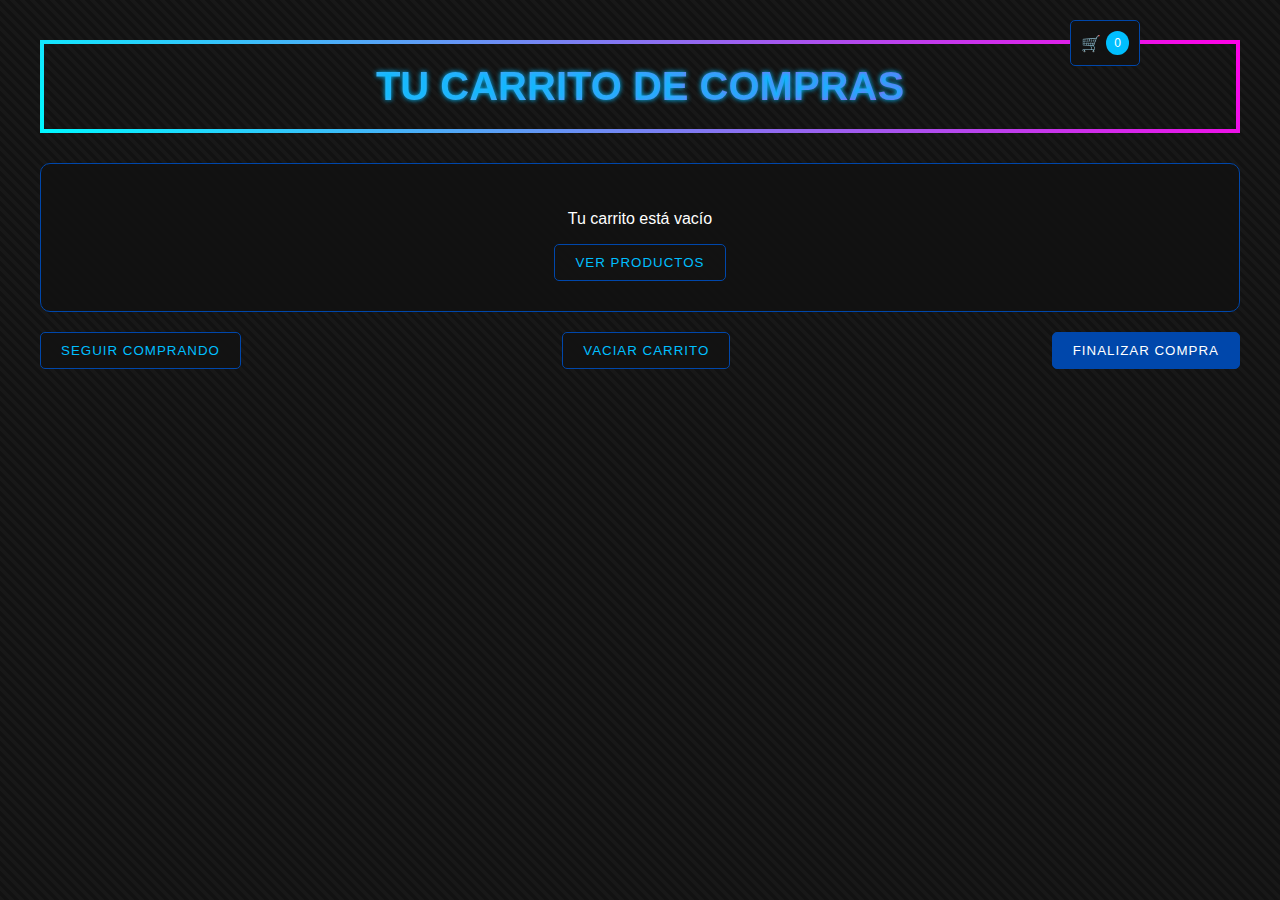
<file: carrito.html>
<!DOCTYPE html>
<html lang="es">
<head>
    <meta charset="UTF-8">
    <meta name="viewport" content="width=device-width, initial-scale=1.0">
    <link rel="stylesheet" href="titulos.css">
    <link rel="icon" type="image/png" href="mi_logo.webp">
    <title>Carrito de Compras</title>
    <style>
    /* Variables de colores (manteniendo el estilo de tu sitio principal) */
    :root {
        --carbon-bg: #121212;
        --blue-stripes: #0047AB;
        --blue-rays: #00BFFF;
        --electric-blue: #1E90FF;
        --ray-glow: 0 0 10px var(--blue-rays);
    }
  
    /* Estilo general del cuerpo */
    body {
        background-color: var(--carbon-bg);
        background-image: 
          linear-gradient(45deg, 
            rgba(30, 30, 30, 0.5) 25%, 
            transparent 25%, 
            transparent 50%, 
            rgba(30, 30, 30, 0.5) 50%, 
            rgba(30, 30, 30, 0.5) 75%, 
            transparent 75%, 
            transparent);
        background-size: 10px 10px;
        color: white;
        font-family: 'Arial', sans-serif;
        margin: 0;
        padding: 0;
        overflow-x: hidden;
        min-height: 100vh;
        position: relative;
    }

    /* Contenedor principal */
    .container {
        width: 100%;
        max-width: 1200px;
        margin: 0 auto;
        padding: 20px;
        position: relative;
    }

    /* Título principal */
    h1 {
        color: var(--blue-rays);
        text-align: center;
        margin-bottom: 30px;
        text-shadow: 0 0 5px var(--blue-rays);
    }

    /* Carrito vacío */
    .carrito-vacio {
        text-align: center;
        padding: 30px;
        background-color: rgba(18, 18, 18, 0.8);
        border: 1px solid var(--blue-stripes);
        border-radius: 10px;
        margin: 20px 0;
    }

    /* Tabla de carrito */
    .tabla-carrito {
        width: 100%;
        border-collapse: collapse;
        margin: 20px 0;
        background-color: rgba(18, 18, 18, 0.8);
        border-radius: 10px;
        overflow: hidden;
    }

    .tabla-carrito th {
        background-color: var(--blue-stripes);
        color: white;
        padding: 12px;
        text-align: left;
    }

    .tabla-carrito td {
        padding: 12px;
        border-bottom: 1px solid var(--blue-stripes);
    }

    .tabla-carrito tr:last-child td {
        border-bottom: none;
    }

    .tabla-carrito img {
        width: 80px;
        height: 80px;
        object-fit: cover;
        border-radius: 5px;
        border: 1px solid var(--blue-stripes);
    }

    /* Controles de cantidad */
    .cantidad-control {
        display: flex;
        align-items: center;
        justify-content: center;
    }

    .cantidad-control button {
        background-color: var(--carbon-bg);
        color: var(--blue-rays);
        border: 1px solid var(--blue-stripes);
        width: 30px;
        height: 30px;
        border-radius: 5px;
        cursor: pointer;
        transition: all 0.3s ease;
    }

    .cantidad-control button:hover {
        background-color: var(--blue-stripes);
        color: white;
    }

    .cantidad-control span {
        padding: 0 10px;
        font-size: 16px;
    }

    /* Resumen del carrito */
    .carrito-resumen {
        background-color: rgba(18, 18, 18, 0.8);
        border: 1px solid var(--blue-stripes);
        border-radius: 10px;
        padding: 20px;
        margin-top: 20px;
    }

    .carrito-total {
        display: flex;
        justify-content: space-between;
        font-size: 18px;
        margin-bottom: 15px;
        color: var(--blue-rays);
    }

    /* Botones */
    .botones-carrito {
        display: flex;
        justify-content: space-between;
        margin-top: 20px;
    }

    .glow-button {
        background-color: var(--carbon-bg);
        color: var(--blue-rays);
        border: 1px solid var(--blue-stripes);
        padding: 10px 20px;
        border-radius: 5px;
        text-transform: uppercase;
        letter-spacing: 1px;
        position: relative;
        overflow: hidden;
        z-index: 1;
        transition: all 0.3s ease;
        cursor: pointer;
    }

    .glow-button:hover {
        color: white;
        box-shadow: 0 0 15px var(--blue-rays);
    }

    .volver-button {
        background-color: var(--carbon-bg);
    }

    .checkout-button {
        background-color: var(--blue-stripes);
        color: white;
    }

    /* Contador del carrito */
    .carrito-icon {
        position: fixed;
        top: 20px;
        right: 140px;
        display: flex;
        align-items: center;
        padding: 10px;
        background-color: var(--carbon-bg);
        border: 1px solid var(--blue-stripes);
        border-radius: 5px;
        cursor: pointer;
        z-index: 100;
        transition: all 0.3s ease;
    }

    .carrito-icon:hover {
        box-shadow: 0 0 15px var(--blue-rays);
    }

    .carrito-contador {
        background-color: var(--blue-rays);
        color: white;
        font-size: 12px;
        border-radius: 50%;
        padding: 5px 8px;
        margin-left: 5px;
    }

    /* Animaciones y efectos especiales */
    @keyframes glow {
        0% { box-shadow: 0 0 5px var(--blue-rays); }
        50% { box-shadow: 0 0 15px var(--blue-rays), 0 0 20px var(--blue-rays); }
        100% { box-shadow: 0 0 5px var(--blue-rays); }
    }

    .glow-effect {
        animation: glow 2s infinite;
    }

        /* Mensaje de confirmación */
        .mensaje {
            position: fixed;
            top: 80px;
            right: 20px;
            padding: 15px 20px;
            background-color: var(--blue-stripes);
            color: white;
            border-radius: 5px;
            z-index: 1000;
            opacity: 0;
            transform: translateY(-20px);
            transition: all 0.3s ease;
        }

        .mensaje.activo {
            opacity: 1;
            transform: translateY(0);
        }
        /* Estilos para el modal de checkout */
    .modal {
        display: none;
        position: fixed;
        top: 0;
        left: 0;
        width: 100%;
        height: 100%;
        background-color: rgba(0, 0, 0, 0.7);
        z-index: 1000;
        overflow: auto;
    }

    .modal-content {
        background-color: #121212;
        margin: 5% auto;
        padding: 20px;
        border: 1px solid #0047AB;
        border-radius: 10px;
        width: 80%;
        max-width: 800px;
        box-shadow: 0 0 20px rgba(0, 191, 255, 0.5);
        color: white;
        animation: modalFadeIn 0.3s;
    }

    @keyframes modalFadeIn {
        from {opacity: 0; transform: translateY(-50px);}
        to {opacity: 1; transform: translateY(0);}
    }

    .close-button {
        color: #aaa;
        float: right;
        font-size: 28px;
        font-weight: bold;
        cursor: pointer;
    }

    .close-button:hover {
        color: #00BFFF;
    }

    .form-section {
        margin-bottom: 30px;
        padding: 15px;
        border: 1px solid #333;
        border-radius: 5px;
        background-color: #1a1a1a;
    }

    .form-group {
        margin-bottom: 15px;
    }

    .form-row {
        display: flex;
        gap: 20px;
    }

    .form-group label {
        display: block;
        margin-bottom: 5px;
        color: #ccc;
    }

    .form-group input {
        width: 100%;
        padding: 10px;
        border: 1px solid #333;
        border-radius: 5px;
        background-color: #222;
        color: white;
    }

    .form-group input:focus {
        border-color: #0047AB;
        box-shadow: 0 0 8px rgba(0, 191, 255, 0.5);
        outline: none;
    }

    .resumen-compra {
        margin-top: 20px;
        padding: 15px;
        background-color: #1a1a1a;
        border: 1px solid #333;
        border-radius: 5px;
    }

    #resumenProductos {
        margin-bottom: 15px;
    }

    .total-compra {
        font-size: 1.2em;
        font-weight: bold;
        text-align: right;
        color: #00BFFF;
    }
    </style>
</head>
<body>
    <!-- Icono del carrito con contador -->
    <div class="carrito-icon" id="carritoIcono" onclick="irAlCarrito()">
        🛒 <span class="carrito-contador" id="contadorCarrito">0</span>
    </div>

    <!-- Mensaje de confirmación -->
    <div class="mensaje" id="mensaje"></div>

    <div class="container">
        <h1>Tu Carrito de Compras</h1>
        
        <div id="contenidoCarrito">
            <!-- El contenido del carrito se generará dinámicamente -->
        </div>
        
        <div class="botones-carrito">
            <button class="glow-button volver-button" onclick="volverATienda()">Seguir Comprando</button>
            <button class="glow-button" onclick="vaciarCarrito()">Vaciar Carrito</button>
            <button class="glow-button checkout-button" onclick="finalizarCompra()">Finalizar Compra</button>
        </div>
    </div>

    <script>
        // Función para mostrar mensajes temporales
        function mostrarMensaje(texto, duracion = 3000) {
            const mensaje = document.getElementById('mensaje');
            mensaje.textContent = texto;
            mensaje.classList.add('activo');
            
            setTimeout(() => {
                mensaje.classList.remove('activo');
            }, duracion);
        }
        
        // Función para obtener el carrito del localStorage
        function obtenerCarrito() {
            return JSON.parse(localStorage.getItem('carritoCompras')) || [];
        }
        
        // Función para guardar el carrito en localStorage
        function guardarCarrito(carrito) {
            localStorage.setItem('carritoCompras', JSON.stringify(carrito));
            actualizarContadorCarrito();
        }
        
        // Función para actualizar el contador del carrito
        function actualizarContadorCarrito() {
            const carrito = obtenerCarrito();
            const contador = carrito.reduce((total, item) => total + item.cantidad, 0);
            
            // Actualizar en todas las páginas
            const contadorElement = document.getElementById('contadorCarrito');
            if (contadorElement) {
                contadorElement.textContent = contador;
            }
        }
        
        // Función para mostrar el contenido del carrito
        function mostrarContenidoCarrito() {
            const carrito = obtenerCarrito();
            const contenidoCarrito = document.getElementById('contenidoCarrito');
            
            if (carrito.length === 0) {
                contenidoCarrito.innerHTML = `
                    <div class="carrito-vacio">
                        <p>Tu carrito está vacío</p>
                        <button class="glow-button" onclick="volverATienda()">Ver Productos</button>
                    </div>
                `;
                return;
            }
            
            // Calcular el total
            const total = carrito.reduce((sum, item) => sum + (item.precio * item.cantidad), 0);
            
            // Crear la tabla de productos
            let html = `
                <table class="tabla-carrito">
                    <thead>
                        <tr>
                            <th>Producto</th>
                            <th>Nombre</th>
                            <th>Precio</th>
                            <th>Cantidad</th>
                            <th>Subtotal</th>
                            <th>Acciones</th>
                        </tr>
                    </thead>
                    <tbody>
            `;
            
            carrito.forEach(item => {
                const subtotal = item.precio * item.cantidad;
                
                html += `
                    <tr>
                        <td><img src="${item.imagen}" alt="${item.nombre}"></td>
                        <td>${item.nombre}</td>
                        <td>$${item.precio.toFixed(2)}</td>
                        <td>
                            <div class="cantidad-control">
                                <button onclick="cambiarCantidad('${item.id}', -1)">-</button>
                                <span>${item.cantidad}</span>
                                <button onclick="cambiarCantidad('${item.id}', 1)">+</button>
                            </div>
                        </td>
                        <td>$${subtotal.toFixed(2)}</td>
                        <td>
                            <button class="glow-button" onclick="eliminarDelCarrito('${item.id}')">Eliminar</button>
                        </td>
                    </tr>
                `;
            });
            
            html += `
                    </tbody>
                </table>
                
                <div class="carrito-resumen">
                    <div class="carrito-total">
                        <span>Total:</span>
                        <span>$${total.toFixed(2)}</span>
                    </div>
                </div>
            `;
            
            contenidoCarrito.innerHTML = html;
        }
        
        // Función para cambiar la cantidad de un producto
        function cambiarCantidad(id, cambio) {
            let carrito = obtenerCarrito();
            const index = carrito.findIndex(item => item.id === id);
            
            if (index !== -1) {
                carrito[index].cantidad += cambio;
                
                // Eliminar si la cantidad es cero o menor
                if (carrito[index].cantidad <= 0) {
                    carrito = carrito.filter(item => item.id !== id);
                    mostrarMensaje('Producto eliminado del carrito');
                } else {
                    mostrarMensaje('Cantidad actualizada');
                }
                
                guardarCarrito(carrito);
                mostrarContenidoCarrito();
            }
        }
        
        // Función para eliminar un producto del carrito
        function eliminarDelCarrito(id) {
            const carrito = obtenerCarrito().filter(item => item.id !== id);
            guardarCarrito(carrito);
            mostrarContenidoCarrito();
            mostrarMensaje('Producto eliminado del carrito');
        }
        
        // Función para vaciar el carrito
        function vaciarCarrito() {
            if (confirm('¿Estás seguro de que deseas vaciar el carrito?')) {
                localStorage.removeItem('carritoCompras');
                actualizarContadorCarrito();
                mostrarContenidoCarrito();
                mostrarMensaje('Carrito vaciado correctamente');
            }
        }
        
        // Función para volver a la tienda
        function volverATienda() {
            window.location.href = 'index.html'; // Ajusta según la estructura de tu sitio
        }
        
        // Función para ir a la página del carrito
        function irAlCarrito() {
            window.location.href = 'carrito.html'; // Esta misma página
        }
        
        // Función para finalizar la compra
        function finalizarCompra() {
            const carrito = obtenerCarrito();
            
            if (carrito.length === 0) {
                alert('Tu carrito está vacío');
                return;
            }
            
            alert('¡Gracias por tu compra! En un momento procesaremos tu pedido.');
            localStorage.removeItem('carritoCompras');
            actualizarContadorCarrito();
            mostrarContenidoCarrito();
        }
        
        // Inicializar la página
        document.addEventListener('DOMContentLoaded', function() {
            actualizarContadorCarrito();
            mostrarContenidoCarrito();
        });
        // Función para finalizar la compra
        function finalizarCompra() {
            const carrito = obtenerCarrito();
            
            if (carrito.length === 0) {
                alert('Tu carrito está vacío');
                return;
            }
            
            // Mostrar el modal de checkout
            mostrarModalCheckout();
        }

        // Función para mostrar el modal de checkout
        function mostrarModalCheckout() {
            const modal = document.getElementById('checkoutModal');
            const resumenProductos = document.getElementById('resumenProductos');
            const totalCompra = document.getElementById('totalCompra');
            const carrito = obtenerCarrito();
            
            // Generar el resumen de productos
            let resumenHTML = '';
            let total = 0;
            
            carrito.forEach(item => {
                const subtotal = item.precio * item.cantidad;
                total += subtotal;
                
                resumenHTML += `
                    <div class="resumen-item">
                        <span>${item.nombre} x ${item.cantidad}</span>
                        <span>$${subtotal.toFixed(2)}</span>
                    </div>
                `;
            });
            
            resumenProductos.innerHTML = resumenHTML;
            totalCompra.innerHTML = `Total: $${total.toFixed(2)}`;
            
            // Mostrar el modal
            modal.style.display = 'block';
        }

        // Función para cerrar el modal
        function cerrarModal() {
            document.getElementById('checkoutModal').style.display = 'none';
        }

        // Función para procesar el pago
        function procesarPago(event) {
            event.preventDefault(); // Evitar que el formulario se envíe
            
            // Aquí podrías agregar validaciones adicionales
            
            // Simulación de procesamiento de pago
            const modal = document.getElementById('checkoutModal');
            modal.innerHTML = `
                <div class="modal-content" style="text-align: center;">
                    <h2>Procesando pago...</h2>
                    <div class="loader"></div>
                </div>
            `;
            
            // Simular tiempo de procesamiento
            setTimeout(() => {
                modal.innerHTML = `
                    <div class="modal-content" style="text-align: center;">
                        <h2>¡Pago completado con éxito!</h2>
                        <p>Tu pedido ha sido procesado. Recibirás un correo electrónico con los detalles.</p>
                        <button class="glow-button" onclick="finalizarProcesoCompra()">Aceptar</button>
                    </div>
                `;
            }, 2000);
        }

        // Función para finalizar el proceso de compra
        function finalizarProcesoCompra() {
            // Vaciar el carrito
            localStorage.removeItem('carritoCompras');
            actualizarContadorCarrito();
            
            // Cerrar el modal
            document.getElementById('checkoutModal').style.display = 'none';
            
            // Redirigir o mostrar mensaje
            mostrarMensaje('¡Gracias por tu compra!', 5000);
            mostrarContenidoCarrito();
        }

        // Agregar estilo para el loader
        const style = document.createElement('style');
        style.textContent = `
        .loader {
            border: 5px solid #333;
            border-top: 5px solid #00BFFF;
            border-radius: 50%;
            width: 50px;
            height: 50px;
            animation: spin 1s linear infinite;
            margin: 20px auto;
        }

        @keyframes spin {
            0% { transform: rotate(0deg); }
            100% { transform: rotate(360deg); }
        }

        .resumen-item {
            display: flex;
            justify-content: space-between;
            margin-bottom: 5px;
            padding: 5px 0;
            border-bottom: 1px dashed #333;
        }
        `;
        document.head.appendChild(style);
    </script>
    <div id="checkoutModal" class="modal">
        <div class="modal-content">
            <span class="close-button" onclick="cerrarModal()">&times;</span>
            <h2>Finalizar Compra</h2>
            
            <form id="checkoutForm" onsubmit="procesarPago(event)">
                <div class="form-section">
                    <h3>Datos de Envío</h3>
                    <div class="form-group">
                        <label for="nombre">Nombre completo:</label>
                        <input type="text" id="nombre" required>
                    </div>
                    <div class="form-group">
                        <label for="email">Correo electrónico:</label>
                        <input type="email" id="email" required>
                    </div>
                    <div class="form-group">
                        <label for="telefono">Teléfono:</label>
                        <input type="tel" id="telefono" required>
                    </div>
                    <div class="form-group">
                        <label for="direccion">Dirección:</label>
                        <input type="text" id="direccion" required>
                    </div>
                    <div class="form-group">
                        <label for="ciudad">Ciudad:</label>
                        <input type="text" id="ciudad" required>
                    </div>
                    <div class="form-group">
                        <label for="codigoPostal">Código Postal:</label>
                        <input type="text" id="codigoPostal" required>
                    </div>
                </div>
                
                <div class="form-section">
                    <h3>Datos de Pago</h3>
                    <div class="form-group">
                        <label for="numeroTarjeta">Número de tarjeta:</label>
                        <input type="text" id="numeroTarjeta" placeholder="XXXX XXXX XXXX XXXX" required>
                    </div>
                    <div class="form-row">
                        <div class="form-group">
                            <label for="fechaExpiracion">Fecha de expiración:</label>
                            <input type="text" id="fechaExpiracion" placeholder="MM/AA" required>
                        </div>
                        <div class="form-group">
                            <label for="cvv">CVV:</label>
                            <input type="text" id="cvv" placeholder="123" required>
                        </div>
                    </div>
                    <div class="form-group">
                        <label for="nombreTarjeta">Nombre en la tarjeta:</label>
                        <input type="text" id="nombreTarjeta" required>
                    </div>
                </div>
                
                <div class="resumen-compra">
                    <h3>Resumen de Compra</h3>
                    <div id="resumenProductos"></div>
                    <div class="total-compra" id="totalCompra"></div>
                </div>
                
                <button type="submit" class="glow-button checkout-button">Confirmar Pago</button>
            </form>
        </div>
    </div>
</body>
</html>
</file>
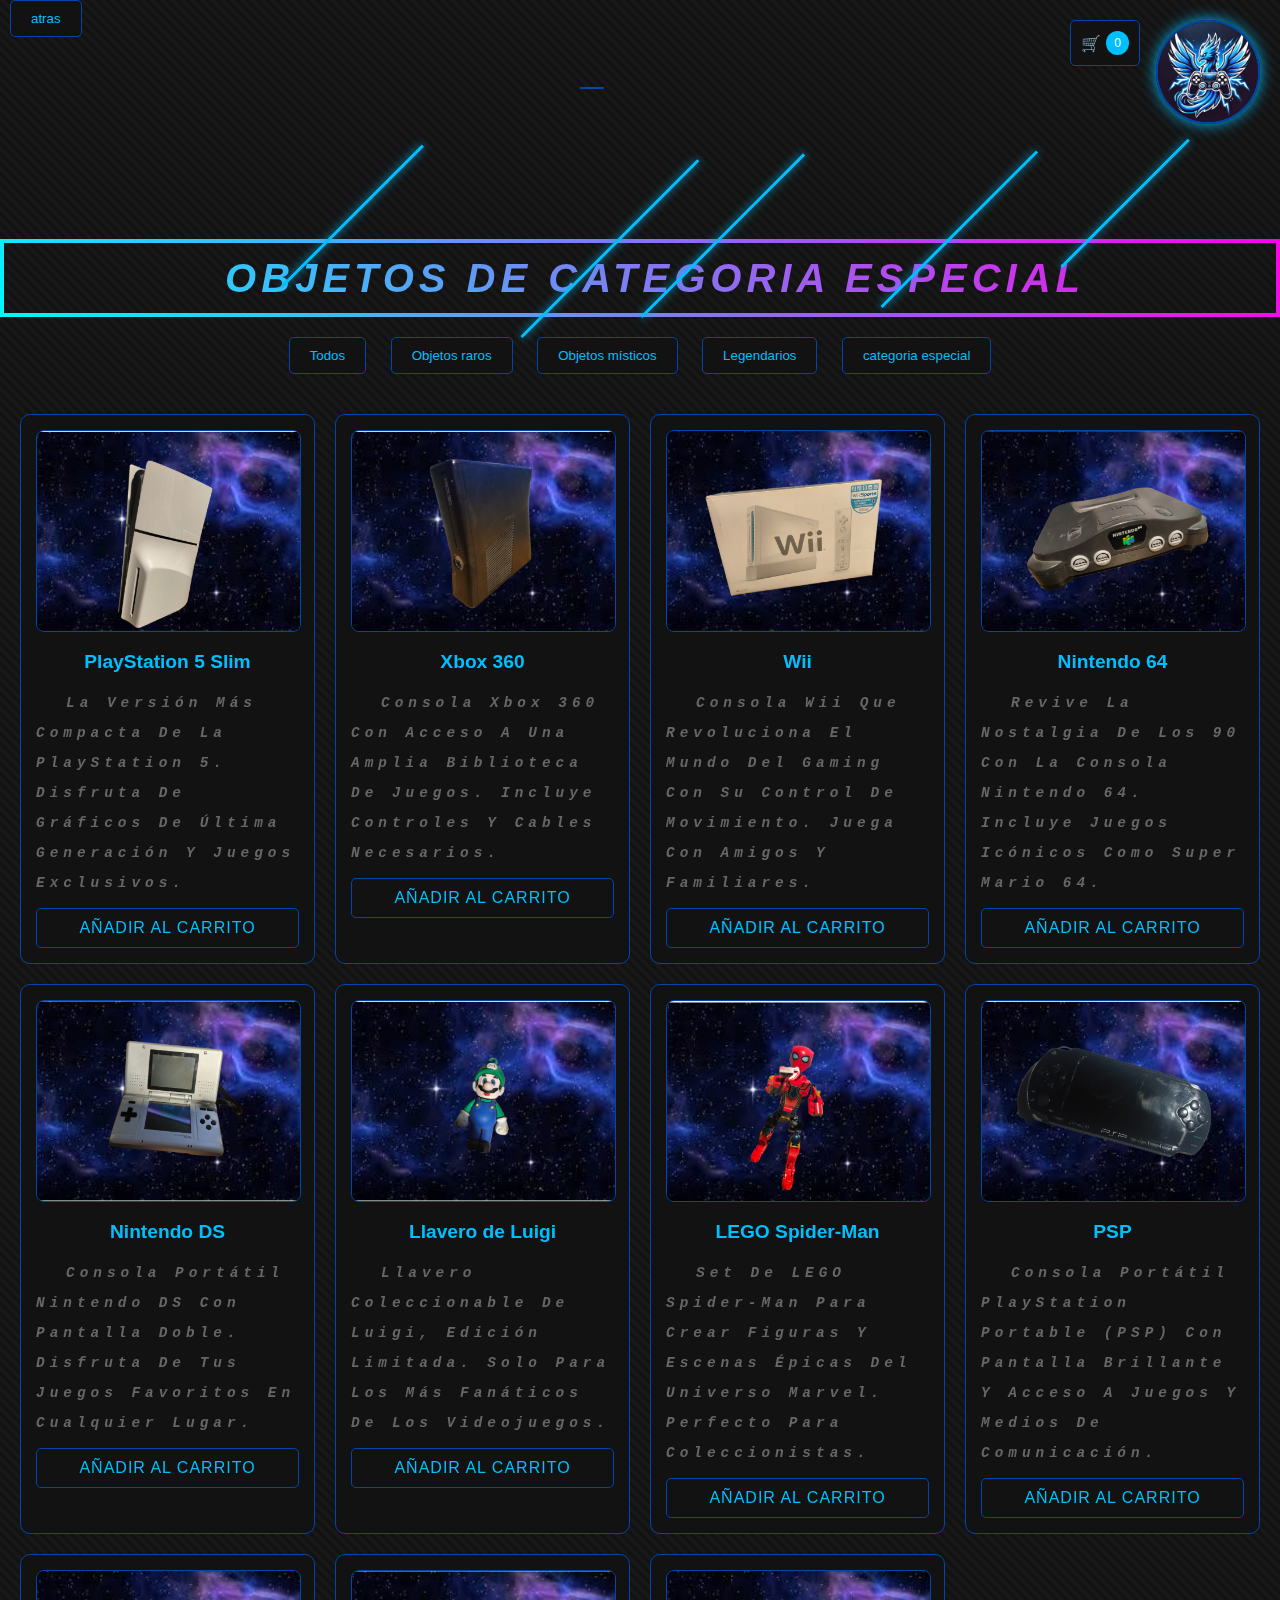
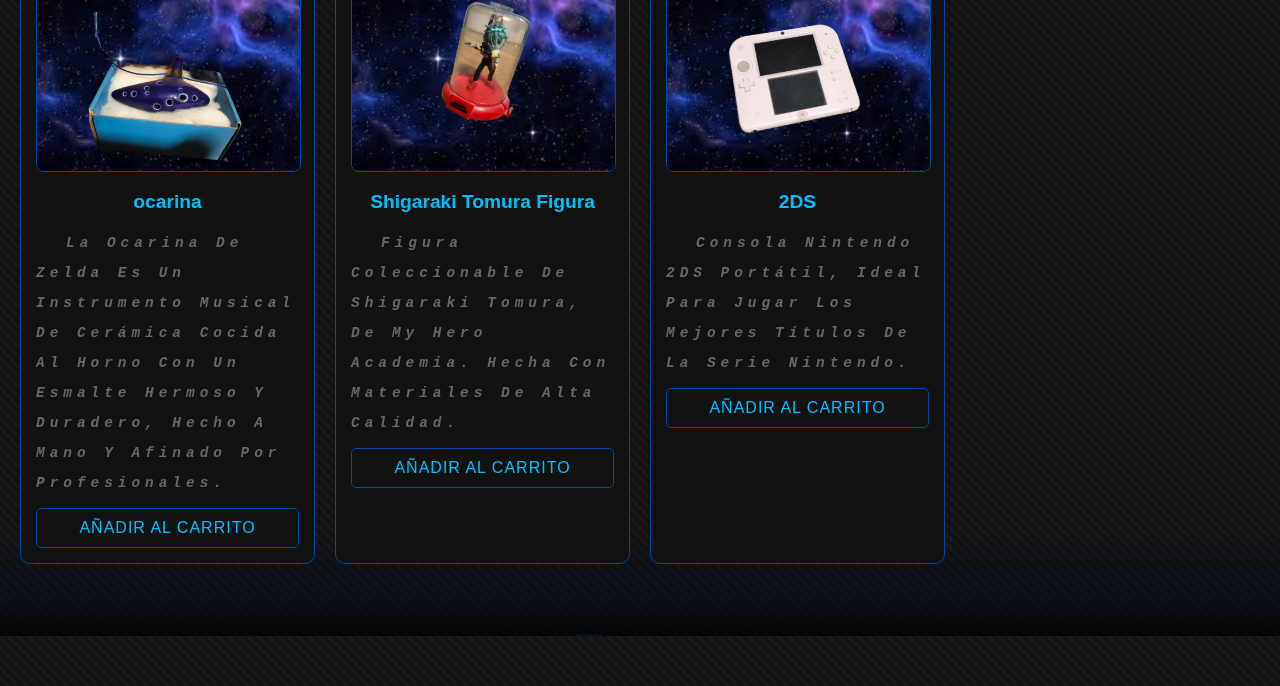
<file: categoria_especial.html>
<!DOCTYPE html>
<html lang="en">
<head>
    <meta charset="UTF-8">
    <meta name="viewport" content="width=device-width, initial-scale=1.0">
    <link rel="stylesheet" href="decoracion_principal.css">
    <link rel="stylesheet" href="dese10.css">
    <link rel="stylesheet" href="titulos.css">
    <link rel="icon" type="image/png" href="mi_logo.webp">
    <title>ventas de juegos de categoria especial</title>
    <style>
        .register-overlay {
            display: none;
            position: fixed;
            top: 0;
            left: 0;
            width: 100%;
            height: 100%;
            background-color: rgba(0, 0, 0, 0.8);
            z-index: 100;
            justify-content: center;
            align-items: center;
        }

        .register-form {
            background-color: #121212; /* o var(--carbon-bg) si ya tienes esta variable */
            border: 2px solid #0047AB; /* o var(--blue-stripes) */
            border-radius: 10px;
            padding: 30px;
            width: 350px;
            max-width: 90%;
            box-shadow: 0 0 20px #00BFFF; /* o var(--blue-rays) */
            position: relative;
            animation: formGlow 2s infinite alternate;
        }

        @keyframes formGlow {
            0% { box-shadow: 0 0 15px #00BFFF; } /* o var(--blue-rays) */
            100% { box-shadow: 0 0 25px #00BFFF, 0 0 35px #00BFFF; } /* o var(--blue-rays) */
        }

        .register-form h2 {
            color: #00BFFF; /* o var(--blue-rays) */
            text-align: center;
            margin-bottom: 20px;
            text-shadow: 0 0 5px #00BFFF; /* o var(--blue-rays) */
        }

        .form-group {
            margin-bottom: 20px;
        }

        .form-group label {
            display: block;
            color: #00BFFF; /* o var(--electric-blue) */
            margin-bottom: 5px;
        }

        .form-group input {
            width: 100%;
            padding: 10px;
            background-color: rgba(18, 18, 18, 0.8);
            border: 1px solid #0047AB; /* o var(--blue-stripes) */
            border-radius: 5px;
            color: white;
            outline: none;
            transition: all 0.3s ease;
        }

        .form-group input:focus {
            border-color: #00BFFF; /* o var(--blue-rays) */
            box-shadow: 0 0 10px #00BFFF; /* o var(--blue-rays) */
        }

        .form-buttons {
            display: flex;
            justify-content: space-between;
            margin-top: 25px;
        }

        .cancel-button {
            background-color: rgba(50, 50, 50, 0.8);
        }

        /* Estilo para las pestañas */
        .form-tabs {
            display: flex;
            margin-bottom: 20px;
            border-bottom: 1px solid #0047AB; /* o var(--blue-stripes) */
        }

        .tab {
            padding: 10px 20px;
            cursor: pointer;
            color: #00BFFF; /* o var(--electric-blue) */
            transition: all 0.3s ease;
        }

        .tab.active {
            border-bottom: 2px solid #00BFFF; /* o var(--blue-rays) */
            color: white;
            text-shadow: 0 0 5px #00BFFF; /* o var(--blue-rays) */
        }

        .tab-content {
            display: none;
        }

        .tab-content.active {
            display: block;
        }
    </style>
</head>
<body>
    
    <div class="logo-container">
        <img src="mi_logo.webp" alt="Logo">
    </div>
    <div>
        <button class="category-button" onclick="redirigir()">
        atras
      </button>
      
      <script>
      function redirigir() {
          window.location.href = 'index.html';
      }
      </script>
      </div>

        <!-- Los rayos de tormenta desde la línea inferior -->
        <div class="storm-container">
            <div class="lightning lightning-1"></div>
            <div class="lightning lightning-2"></div>
            <div class="lightning lightning-3"></div>
            <div class="lightning lightning-4"></div>
            <div class="lightning lightning-5"></div>
            <div class="lightning lightning-6"></div>
            <div class="storm-clouds"></div>
        </div>
    
        <div class="main-content">
            <div class="container">
                <div class="blue-stripes"></div>
                
                <div class="blue-ray ray-1"></div>
                <div class="blue-ray ray-2"></div>
                <div class="blue-ray ray-3"></div>
                <div class="blue-ray ray-4"></div>
                <div class="blue-ray ray-5"></div>
            </div>
        </div>
        <h1>Objetos de categoria especial</h1>
        <div class="category-menu" id="categoryMenu">
            <button class="category-button" onclick="filtrarItems('todos')">Todos</button>
            <button class="category-button" onclick="filtrarItems('raros')">Objetos raros</button>
            <button class="category-button" onclick="filtrarItems('misticos')">Objetos místicos</button>
            <button class="category-button" onclick="filtrarItems('legendarios')">Legendarios</button>
            <button class="category-button" onclick="filtrarItems('categoria_especial')">categoria especial</button>
        </div>
    
        <div class="product-grid" id="productGrid">
            <!-- Productos generados dinámicamente -->
        </div>
    
        <div class="blue-stripes"></div>
    
        <script>
            const venta = [
            {
                id: 1,
                nombre: "PlayStation 5 Slim",
                precio: 8259.99,
                descripcion: "La versión más compacta de la PlayStation 5. Disfruta de gráficos de última generación y juegos exclusivos.",
                categoria: "categoria_especial",
                imagen: "ps5.png",
                stock: 15,
                rating: 4.5,
                envioGratis: true
            },
            {
                id: 2,
                nombre: "Xbox 360",
                precio: 2500,
                descripcion: "Consola Xbox 360 con acceso a una amplia biblioteca de juegos. Incluye controles y cables necesarios.",
                categoria: "misticos",
                imagen: "xbox.png",
                stock: 8,
                rating: 4.8,
                envioGratis: true
            },
            {
                id: 3,
                nombre: "Wii",
                precio: 1500,
                descripcion: "Consola Wii que revoluciona el mundo del gaming con su control de movimiento. Juega con amigos y familiares.",
                categoria: "legendarios",
                imagen: "wii.png",
                stock: 3,
                rating: 5.0,
                envioGratis: true
            },
            {
                id: 4,
                nombre: "Nintendo 64",
                precio: 2299.99,
                descripcion: "Revive la nostalgia de los 90 con la consola Nintendo 64. Incluye juegos icónicos como Super Mario 64.",
                categoria: "categoria_especial",
                imagen: "n64.png",
                stock: 3,
                rating: 5.0,
                envioGratis: true
            },
            {
                id: 5,
                nombre: "Nintendo DS",
                precio: 999.99,
                descripcion: "Consola portátil Nintendo DS con pantalla doble. Disfruta de tus juegos favoritos en cualquier lugar.",
                categoria: "legendarios",
                imagen: "ds.png",
                stock: 3,
                rating: 5.0,
                envioGratis: true
            },
            {
                id: 6,
                nombre: "Llavero de Luigi",
                precio: 10000000000.99,
                descripcion: "Llavero coleccionable de Luigi, edición limitada. Solo para los más fanáticos de los videojuegos.",
                categoria: "categoria_especial",
                imagen: "luigi.png",
                stock: 1,
                rating: 5.0,
                envioGratis: true
            },
            {
                id: 7,
                nombre: "LEGO Spider-Man",
                precio: 199.99,
                descripcion: "Set de LEGO Spider-Man para crear figuras y escenas épicas del universo Marvel. Perfecto para coleccionistas.",
                categoria: "mistico",
                imagen: "spiderman.png",
                stock: 3,
                rating: 5.0,
                envioGratis: true
            },
            {
                id: 8,
                nombre: "PSP",
                precio: 1999.99,
                descripcion: "Consola portátil PlayStation Portable (PSP) con pantalla brillante y acceso a juegos y medios de comunicación.",
                categoria: "raros",
                imagen: "psp.png",
                stock: 3,
                rating: 5.0,
                envioGratis: true
            },
            {
                id: 9,
                nombre: "ocarina",
                precio: 49.99,
                descripcion: "la ocarina de zelda es un instrumento musical de cerámica cocida al horno con un esmalte hermoso y duradero, hecho a mano y afinado por profesionales.",
                categoria: "legendarios",
                imagen: "ocarina.png",
                stock: 3,
                rating: 5.0,
                envioGratis: true
            },
            {
                id: 10,
                nombre: "Shigaraki Tomura Figura",
                precio: 99.99,
                descripcion: "Figura coleccionable de Shigaraki Tomura, de My Hero Academia. Hecha con materiales de alta calidad.",
                categoria: "raros",
                imagen: "tomura.png",
                stock: 3,
                rating: 5.0,
                envioGratis: true
            },
            {
                id: 11,
                nombre: "2DS",
                precio: 1800,
                descripcion: "Consola Nintendo 2DS portátil, ideal para jugar los mejores títulos de la serie Nintendo.",
                categoria: "legendarios",
                imagen: "2ds.png",
                stock: 3,
                rating: 5.0,
                envioGratis: true
            }
                
            ];
    
            function mostrarItems(itemsAMostrar) {
                const grid = document.getElementById('productGrid');
                grid.innerHTML = '';
                
                itemsAMostrar.forEach(item => {
                    const card = document.createElement('div');
                    card.className = 'product-card';
                    
                    // Crear las estrellas basadas en el rating
                    const stars = '★'.repeat(Math.floor(item.rating)) + 
                                (item.rating % 1 ? '½' : '') +
                                '☆'.repeat(5 - Math.ceil(item.rating));
    
                    card.innerHTML = `
                        <img src="${item.imagen}" alt="${item.nombre}" class="product-image">
                        <h3 class="product-title">${item.nombre}</h3>
                        <div class="rating">${stars} ${item.rating}</div>
                        <div class="product-price">$${item.precio.toFixed(2)}</div>
                        <div class="product-description">${item.descripcion}</div>
                        <div class="stock-status">
                            ${item.stock > 0 ? `¡Solo quedan ${item.stock} unidades!` : 'Agotado'}
                        </div>
                        ${item.envioGratis ? '<div class="shipping-info">✓ Envío GRATIS</div>' : ''}
                        <button class="buy-button" onclick="agregarAlCarrito(${item.id})">
                            Agregar al carrito
                        </button>
                    `;
                    grid.appendChild(card);
                });
            }
    
            function filtrarItems(categoria) {
                let itemsFiltrados;
                if (categoria === 'todos') {
                    itemsFiltrados = venta;
                } else {
                    itemsFiltrados = venta.filter(item => item.categoria === categoria);
                }
                mostrarItems(itemsFiltrados);
            }
    
            function agregarAlCarrito(id) {
                const producto = venta.find(item => item.id === id);
                alert(`Producto "${producto.nombre}" agregado al carrito`);
                // Aquí puedes agregar la lógica real del carrito
            }
    
            // Mostrar los items automáticamente al cargar la página
            document.addEventListener('DOMContentLoaded', function() {
                document.getElementById('categoryMenu').style.display = 'block';
                document.getElementById('productGrid').style.display = 'grid';
                mostrarItems(venta);
            });
            function agregarAlCarrito(id) {
                const producto = venta.find(item => item.id === id);
                alert(`Producto "${producto.nombre}" agregado al carrito`);
                // Aquí puedes agregar la lógica real del carrito
            }
    
            // Mostrar los items automáticamente al cargar la página
            document.addEventListener('DOMContentLoaded', function() {
                document.getElementById('categoryMenu').style.display = 'block';
                document.getElementById('productGrid').style.display = 'grid';
                mostrarItems(venta);
            });
                // Funciones del carrito para integrar en la página principal

                // Obtener carrito del localStorage
                function obtenerCarrito() {
                return JSON.parse(localStorage.getItem('carritoCompras')) || [];
                }

                // Guardar carrito en localStorage
                function guardarCarrito(carrito) {
                localStorage.setItem('carritoCompras', JSON.stringify(carrito));
                actualizarContadorCarrito();
                }

                // Actualizar contador del carrito
                function actualizarContadorCarrito() {
                const carrito = obtenerCarrito();
                const contador = carrito.reduce((total, item) => total + item.cantidad, 0);
                
                // Actualizar el contador visual si existe el elemento
                const contadorElement = document.getElementById('contadorCarrito');
                if (contadorElement) {
                    contadorElement.textContent = contador;
                }
                }

                // Agregar producto al carrito
                function agregarAlCarrito(id, nombre, precio, imagen) {
                const carrito = obtenerCarrito();
                
                // Verificar si el producto ya existe en el carrito
                const productoExistente = carrito.find(item => item.id === id);
                
                if (productoExistente) {
                    // Si ya existe, aumentar la cantidad
                    productoExistente.cantidad += 1;
                    mostrarMensajeFlotante('Cantidad actualizada en el carrito');
                } else {
                    // Si no existe, agregar como nuevo
                    carrito.push({
                    id: id,
                    nombre: nombre,
                    precio: precio,
                    imagen: imagen,
                    cantidad: 1
                    });
                    mostrarMensajeFlotante('Producto agregado al carrito');
                }
                
                guardarCarrito(carrito);
                }

                // Mostrar mensaje flotante
                function mostrarMensajeFlotante(texto, duracion = 3000) {
                // Crear elemento del mensaje si no existe
                let mensaje = document.getElementById('mensajeFlotante');
                
                if (!mensaje) {
                    mensaje = document.createElement('div');
                    mensaje.id = 'mensajeFlotante';
                    mensaje.style.position = 'fixed';
                    mensaje.style.top = '80px';
                    mensaje.style.right = '20px';
                    mensaje.style.padding = '15px 20px';
                    mensaje.style.backgroundColor = '#0047AB';
                    mensaje.style.color = 'white';
                    mensaje.style.borderRadius = '5px';
                    mensaje.style.zIndex = '1000';
                    mensaje.style.opacity = '0';
                    mensaje.style.transform = 'translateY(-20px)';
                    mensaje.style.transition = 'all 0.3s ease';
                    document.body.appendChild(mensaje);
                    }
                    
                    // Mostrar el mensaje
                    mensaje.textContent = texto;
                    setTimeout(() => {
                        mensaje.style.opacity = '1';
                        mensaje.style.transform = 'translateY(0)';
                    }, 10);
                    
                    // Ocultar después de la duración
                    setTimeout(() => {
                        mensaje.style.opacity = '0';
                        mensaje.style.transform = 'translateY(-20px)';
                    }, duracion);
                    }

                    // Ir a la página del carrito
                    function irAlCarrito() {
                        // Verificar si el usuario ha iniciado sesión
                        const usuarioConectado = localStorage.getItem('usuarioConectado');
                        
                        if (usuarioConectado === 'true') {
                            // Si ha iniciado sesión, ir al carrito
                            window.location.href = 'carrito.html';
                        } else {
                            // Si no ha iniciado sesión, mostrar el formulario de registro
                            document.getElementById('registerOverlay').style.display = 'flex';
                        }
                    }
                    // Función para cerrar sesión
                    function cerrarSesion() {
                        localStorage.setItem('usuarioConectado', 'false');
                        mostrarMensajeFlotante('Has cerrado sesión correctamente');
                    }

                    // Agregar el botón de cerrar sesión cuando se cargue la página
                    document.addEventListener('DOMContentLoaded', function() {
                        // Código existente...
                        
                        // Crear botón de cerrar sesión
                        const cerrarSesionBtn = document.createElement('div');
                        cerrarSesionBtn.id = 'cerrarSesionBtn';
                        cerrarSesionBtn.className = 'cerrar-sesion-btn';
                        cerrarSesionBtn.innerHTML = '🚪 Cerrar sesión';
                        cerrarSesionBtn.onclick = cerrarSesion;
                        cerrarSesionBtn.style.position = 'fixed';
                        cerrarSesionBtn.style.top = '25px';
                        cerrarSesionBtn.style.right = '220px';
                        cerrarSesionBtn.style.padding = '10px';
                        cerrarSesionBtn.style.backgroundColor = '#121212';
                        cerrarSesionBtn.style.border = '1px solid #0047AB';
                        cerrarSesionBtn.style.borderRadius = '5px';
                        cerrarSesionBtn.style.cursor = 'pointer';
                        cerrarSesionBtn.style.zIndex = '100';
                        cerrarSesionBtn.style.color = 'white';  
                        cerrarSesionBtn.style.boxShadow = '0 0 5px #00BFFF';  
                        document.body.appendChild(cerrarSesionBtn);
                        
                        // Verificar si hay usuario conectado para mostrar u ocultar el botón
                        const usuarioConectado = localStorage.getItem('usuarioConectado');
                        if (usuarioConectado !== 'true') {
                            cerrarSesionBtn.style.display = 'none';
                        }
                    });

                    // Función para cerrar el formulario de registro
                    function cerrarRegistro() {
                        document.getElementById('registerOverlay').style.display = 'none';
                    }

                    // Agregar al evento DOMContentLoaded
                    document.addEventListener('DOMContentLoaded', function() {
                        // Código existente...
                        
                        // Crear el icono del carrito...
                        // ...

                        // Control de pestañas registro/inicio sesión
                        document.querySelectorAll('.tab').forEach(tab => {
                            tab.addEventListener('click', function() {
                                // Quitar clase activa de todas las pestañas
                                document.querySelectorAll('.tab').forEach(t => t.classList.remove('active'));
                                // Añadir clase activa a la pestaña clickeada
                                this.classList.add('active');
                                
                                // Ocultar todos los contenidos de pestañas
                                document.querySelectorAll('.tab-content').forEach(content => {
                                    content.classList.remove('active');
                                });
                                
                                // Mostrar el contenido de la pestaña correspondiente
                                const contenidoTab = document.getElementById(this.dataset.tab + 'Tab');
                                if (contenidoTab) {
                                    contenidoTab.classList.add('active');
                                }
                            });
                        });
                        
                        // Manejar envío del formulario de registro
                        if (document.getElementById('userRegisterForm')) {
                            document.getElementById('userRegisterForm').addEventListener('submit', function(e) {
                                e.preventDefault();
                                
                                // Obtener valores del formulario
                                const nombre = document.getElementById('userName').value;
                                const email = document.getElementById('userEmail').value;
                                const password = document.getElementById('userPassword').value;
                                
                                // Guardar información del usuario (en una aplicación real, deberías hacerlo de forma más segura)
                                localStorage.setItem('nombreUsuario', nombre);
                                localStorage.setItem('emailUsuario', email);
                                localStorage.setItem('usuarioConectado', 'true');
                                
                                // Mostrar mensaje de éxito
                                mostrarMensajeFlotante('¡Registro exitoso! Ahora puedes acceder al carrito', 3000);
                                
                                // Cerrar el formulario de registro
                                cerrarRegistro();
                                
                                // Redirigir al carrito después de un breve retraso
                                setTimeout(() => {
                                    window.location.href = 'carrito.html';
                                }, 1500);
                            });
                        }
                        
                        // Manejar envío del formulario de inicio de sesión
                        if (document.getElementById('userLoginForm')) {
                            document.getElementById('userLoginForm').addEventListener('submit', function(e) {
                                e.preventDefault();
                                
                                // En una aplicación real, validarías las credenciales con datos almacenados
                                // Para esta demo, simplemente iniciamos sesión
                                localStorage.setItem('usuarioConectado', 'true');
                                
                                // Mostrar mensaje de éxito
                                mostrarMensajeFlotante('¡Inicio de sesión exitoso!', 2000);
                                
                                // Cerrar el formulario
                                cerrarRegistro();
                                
                                // Redirigir al carrito
                                setTimeout(() => {
                                    window.location.href = 'categoria_especial.html';
                                }, 1000);
                            });
                        }
                        
                        // Actualizar contador del carrito
                        actualizarContadorCarrito();
                    }); //fin

                    // Inicializar cuando se carga la página
                    document.addEventListener('DOMContentLoaded', function() {
                    // Crear el icono del carrito si no existe
                    if (!document.getElementById('carritoIcono')) {
                        const carritoIcono = document.createElement('div');
                        carritoIcono.id = 'carritoIcono';
                        carritoIcono.className = 'carrito-icon';
                        carritoIcono.innerHTML = '🛒 <span class="carrito-contador" id="contadorCarrito">0</span>';
                        carritoIcono.onclick = irAlCarrito;
                        carritoIcono.style.position = 'fixed';
                        carritoIcono.style.top = '20px';
                        carritoIcono.style.right = '140px';
                        carritoIcono.style.display = 'flex';
                        carritoIcono.style.alignItems = 'center';
                        carritoIcono.style.padding = '10px';
                        carritoIcono.style.backgroundColor = '#121212';
                        carritoIcono.style.border = '1px solid #0047AB';
                        carritoIcono.style.borderRadius = '5px';
                        carritoIcono.style.cursor = 'pointer';
                        carritoIcono.style.zIndex = '100';
                        document.body.appendChild(carritoIcono);
                        
                        // Estilo para el contador
                        const style = document.createElement('style');
                        style.textContent = `
                        .carrito-contador {
                            background-color: #00BFFF;
                            color: white;
                            font-size: 12px;
                            border-radius: 50%;
                            padding: 5px 8px;
                            margin-left: 5px;
                        }
                        
                        .carrito-icon:hover {
                            box-shadow: 0 0 15px #00BFFF;
                            transition: all 0.3s ease;
                        }
                        `;
                        document.head.appendChild(style);
                    }
                    
                    // Actualizar contador
                    actualizarContadorCarrito();
                    });
                    // Modificar la función que genera las cards de productos
                    function mostrarItems(items_amostrar) {
                        const grid = document.getElementById('productGrid');
                        grid.innerHTML = '';
                        
                        items_amostrar.forEach(item => {
                            const card = document.createElement('div');
                            card.className = 'product-card';
                            card.innerHTML = `
                                <a href="${item.url}" style="text-decoration: none; color: inherit;">
                                    <img src="${item.imagen}" alt="${item.nombre}" class="product-image">
                                    <h3 class="product-title">${item.nombre}</h3>
                                    <p class="product-description" style="color: #666; font-size: 0.9em; margin: 10px 0;">
                                        ${item.descripcion || 'Sin descripción disponible'}
                                    </p>
                                </a>
                                <div class="buy-button" onclick="agregarAlCarrito('${item.id}', '${item.nombre}', ${item.precio}, '${item.imagen}')">Añadir al carrito</div>
                            `;
                            grid.appendChild(card);
                        });
                    }
        </script>
        <div id="registerOverlay" class="register-overlay">
            <div class="register-form">
                <div class="form-tabs">
                    <div class="tab active" data-tab="register">Crear Cuenta</div>
                    <div class="tab" data-tab="login">Iniciar Sesión</div>
                </div>
                
                <div id="registerTab" class="tab-content active">
                    <h2>Crear Cuenta</h2>
                    <form id="userRegisterForm">
                        <div class="form-group">
                            <label for="userName">Nombre:</label>
                            <input type="text" id="userName" required>
                        </div>
                        <div class="form-group">
                            <label for="userEmail">Correo:</label>
                            <input type="email" id="userEmail" required>
                        </div>
                        <div class="form-group">
                            <label for="userPassword">Contraseña:</label>
                            <input type="password" id="userPassword" required>
                        </div>
                        <div class="form-buttons">
                            <button type="submit" class="glow-button">Registrarse</button>
                            <button type="button" class="glow-button cancel-button" onclick="cerrarRegistro()">Cancelar</button>
                        </div>
                    </form>
                </div>
                
                <div id="loginTab" class="tab-content">
                    <h2>Iniciar Sesión</h2>
                    <form id="userLoginForm">
                        <div class="form-group">
                            <label for="loginEmail">Correo:</label>
                            <input type="email" id="loginEmail" required>
                        </div>
                        <div class="form-group">
                            <label for="loginPassword">Contraseña:</label>
                            <input type="password" id="loginPassword" required>
                        </div>
                        <div class="form-buttons">
                            <button type="submit" class="glow-button">Iniciar Sesión</button>
                            <button type="button" class="glow-button cancel-button" onclick="cerrarRegistro()">Cancelar</button>
                        </div>
                    </form>
                </div>
            </div>
        </div>
</body>
</html>
</file>
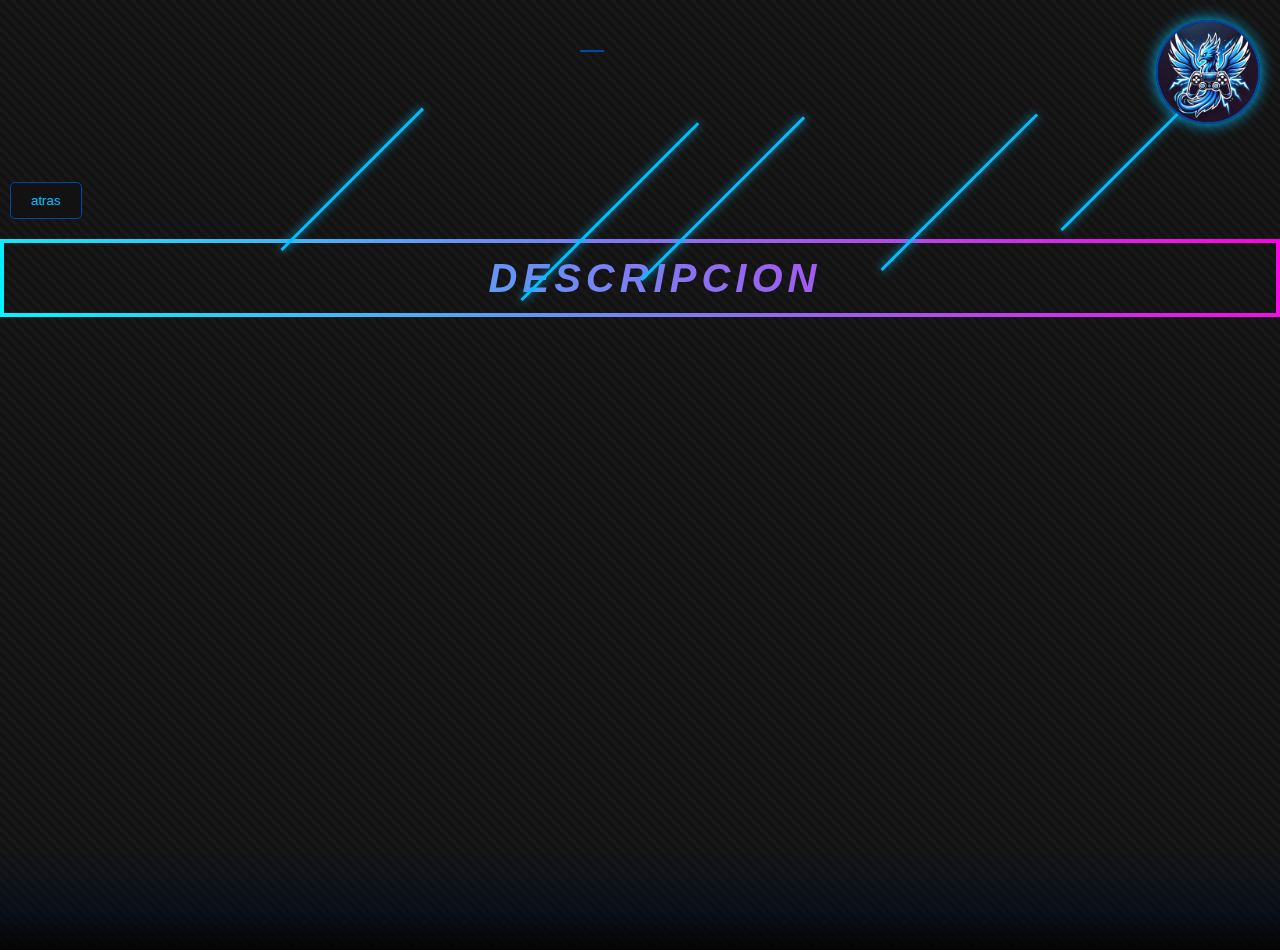
<file: descripcion.html>
<!DOCTYPE html>
<html lang="en">
<head>
    <meta charset="UTF-8">
    <meta name="viewport" content="width=device-width, initial-scale=1.0">
    <link rel="stylesheet" href="decoracion_principal.css">
    <link rel="stylesheet" href="dese10.css">
    <link rel="icon" type="image/png" href="mi_logo.webp">
    <title>descripcion</title>
    <style>
        @keyframes titleReveal {
        0% {
            clip-path: polygon(0 0, 0 0, 0 100%, 0 100%);
            transform: scale(0.8);
        }
        100% {
            clip-path: polygon(0 0, 100% 0, 100% 100%, 0 100%);
            transform: scale(1);
        }
    }

    @keyframes borderAnimation {
        0% {
            border-image: linear-gradient(45deg, #00f7ff, #ff00e6) 1;
        }
        50% {
            border-image: linear-gradient(45deg, #ff00e6, #00f7ff) 1;
        }
        100% {
            border-image: linear-gradient(45deg, #00f7ff, #ff00e6) 1;
        }
    }

    @keyframes textShadowPulse {
        0% {
            text-shadow: 0 0 10px rgba(0, 247, 255, 0.7),
                        0 0 20px rgba(0, 247, 255, 0.5),
                        0 0 30px rgba(0, 247, 255, 0.3);
        }
        50% {
            text-shadow: 0 0 20px rgba(255, 0, 230, 0.7),
                        0 0 30px rgba(255, 0, 230, 0.5),
                        0 0 40px rgba(255, 0, 230, 0.3);
        }
        100% {
            text-shadow: 0 0 10px rgba(0, 247, 255, 0.7),
                        0 0 20px rgba(0, 247, 255, 0.5),
                        0 0 30px rgba(0, 247, 255, 0.3);
        }
    }

    h1 {
        font-family: 'Arial Black', sans-serif;
        font-size: 40px;
        text-transform: uppercase;
        text-align: center;
        color: #ffffff;
        background: linear-gradient(45deg, #00f7ff, #ff00e6);
        -webkit-background-clip: text;
        background-clip: text;
        -webkit-text-fill-color: transparent;
        padding: 20px;
        margin: 20px 0;
        border: 4px solid;
        border-image: linear-gradient(45deg, #00f7ff, #ff00e6) 1;
        position: relative;
        
        /* Animaciones */
        animation: 
            titleReveal 1.5s ease-out forwards,
            borderAnimation 3s linear infinite,
            textShadowPulse 2s infinite;
    }

    /* Pseudo-elementos para efectos adicionales */
    h1::before {
        content: '';
        position: absolute;
        top: 0;
        left: 0;
        width: 100%;
        height: 100%;
        background: linear-gradient(45deg, 
            rgba(0, 247, 255, 0.1), 
            rgba(255, 0, 230, 0.1));
        z-index: -1;
        transform: scaleX(0);
        transform-origin: left;
        transition: transform 0.5s ease;
    }

    h1:hover::before {
        transform: scaleX(1);
    }

    /* Efecto hover */
    h1:hover {
        transform: perspective(500px) rotateX(10deg);
        transition: transform 0.3s ease;
        cursor: pointer;
    }


        /* Definimos varias animaciones */
        @keyframes slideIn {
            0% {
                transform: translateX(-100px) rotate(-5deg);
                opacity: 0;
            }
            100% {
                transform: translateX(0) rotate(0deg);
                opacity: 1;
            }
        }

        @keyframes rainbow {
            0% { color: skyblue; }
            25% { color: #ff7eb3; }
            50% { color: #90ee90; }
            75% { color: #ffd700; }
            100% { color: skyblue; }
        }

        @keyframes float {
            0%, 100% {
                transform: translateY(0);
            }
            50% {
                transform: translateY(-10px);
            }
        }

        @keyframes glow {
            0%, 100% {
                text-shadow: 0 0 5px rgba(135, 206, 235, 0.5);
            }
            50% {
                text-shadow: 0 0 20px rgba(135, 206, 235, 0.8),
                            0 0 30px rgba(135, 206, 235, 0.6);
            }
        }

        p {
            /* Estilos base */
            color: skyblue;
            font-size: 20px;
            font-family: Courier;
            font-weight: bold;
            font-style: italic;
            line-height: 30px;
            letter-spacing: 5px;
            text-transform: capitalize;
            text-align: left;
            text-indent: 30px;
            
            /* Animaciones combinadas */
            animation: 
                slideIn 1.5s ease-out forwards,
                float 3s ease-in-out infinite,
                glow 2s ease-in-out infinite,
                rainbow 8s linear infinite;
            
            /* Configuración adicional */
            opacity: 0;
            position: relative;
            transition: all 0.3s ease;
            background: linear-gradient(to right, transparent, rgba(135, 206, 235, 0.1), transparent);
            padding: 10px;
            border-radius: 5px;
        }

        /* Retraso para el segundo párrafo */
        p:nth-child(2) {
            animation-delay: 0.5s, 3s, 2s, 8s;
        }

        /* Efecto hover mejorado */
        p:hover {
            transform: scale(1.05) rotate(2deg);
            letter-spacing: 8px;
            background: linear-gradient(to right, transparent, rgba(135, 206, 235, 0.3), transparent);
            cursor: pointer;
        }

        /* Efecto de partículas brillantes en hover */
        p:hover::after {
            content: '✨';
            position: absolute;
            right: -20px;
            animation: float 1s infinite;
        }

        p:hover::before {
            content: '✨';
            position: absolute;
            left: -20px;
            animation: float 1s infinite reverse;
        }
        
    </style>
</head>
<body>
    <div class="logo-container">
        <img src="mi_logo.webp" alt="Logo">
    </div>
        <!-- Los rayos de tormenta desde la línea inferior -->
        <div class="storm-container">
            <div class="lightning lightning-1"></div>
            <div class="lightning lightning-2"></div>
            <div class="lightning lightning-3"></div>
            <div class="lightning lightning-4"></div>
            <div class="lightning lightning-5"></div>
            <div class="lightning lightning-6"></div>
            <div class="storm-clouds"></div>
        </div>
    
        <div class="main-content">
            <div class="container">
                <div class="blue-stripes"></div>
                
                <div class="blue-ray ray-1"></div>
                <div class="blue-ray ray-2"></div>
                <div class="blue-ray ray-3"></div>
                <div class="blue-ray ray-4"></div>
                <div class="blue-ray ray-5"></div>
            </div>
        </div>
        
    <div>
        <button class="category-button" onclick="redirigir()">
        atras
      </button>
      
      <script>
      function redirigir() {
          window.location.href = 'index.html';
      }
      </script>
      </div>
    <h1>descripcion</h1>
    <p>"En esta página web encontrarás una amplia variedad de juegos, mangas y todo lo necesario para completar tu colección, desde consolas hasta peluches y otros objetos exclusivos. Ya sea que busques los últimos lanzamientos o artículos de edición limitada, tenemos lo que necesitas para llevar tu pasión al siguiente nivel."</p>
    <p>Esta pagina fue ella por Valenzuela Ayala Jesus</p>
    <p>del grupo 4CPGM</p>
    <p>escuela CECyTE villas del sol</p>
</body>
</html>
</file>
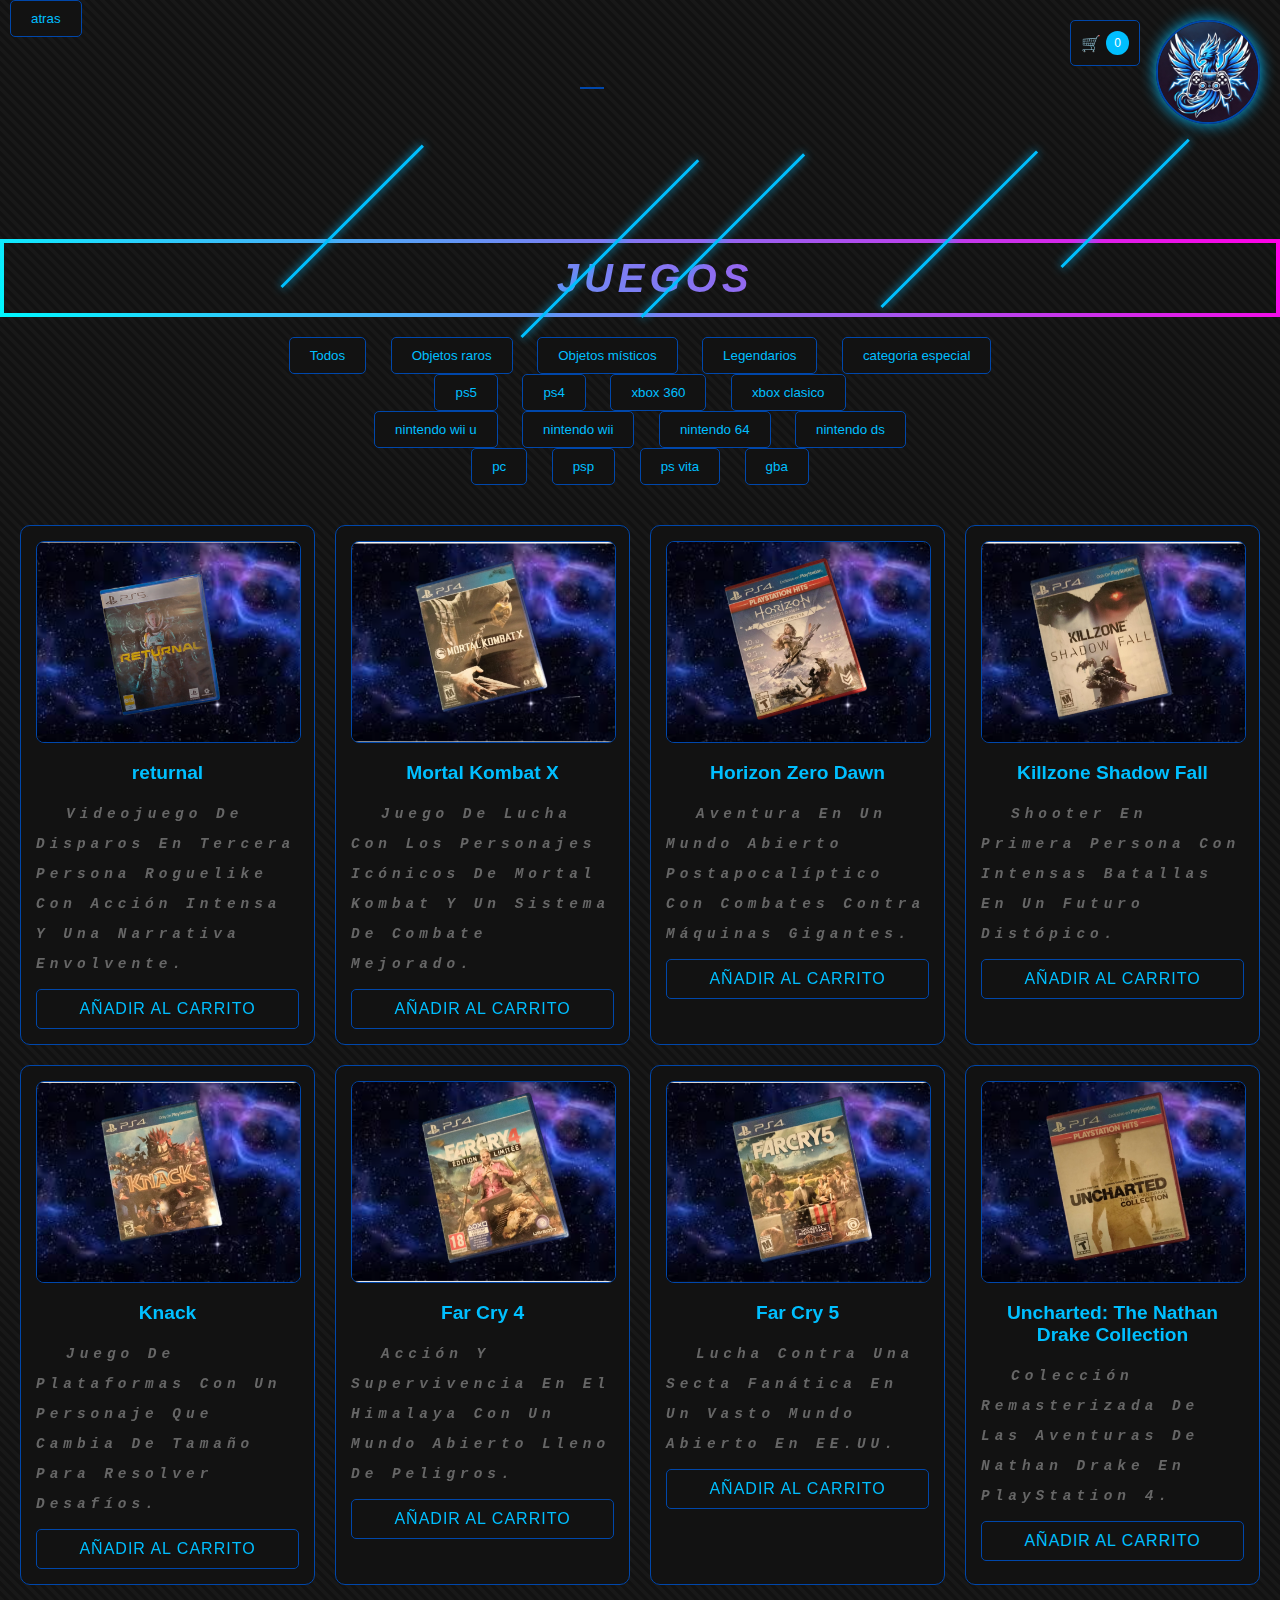
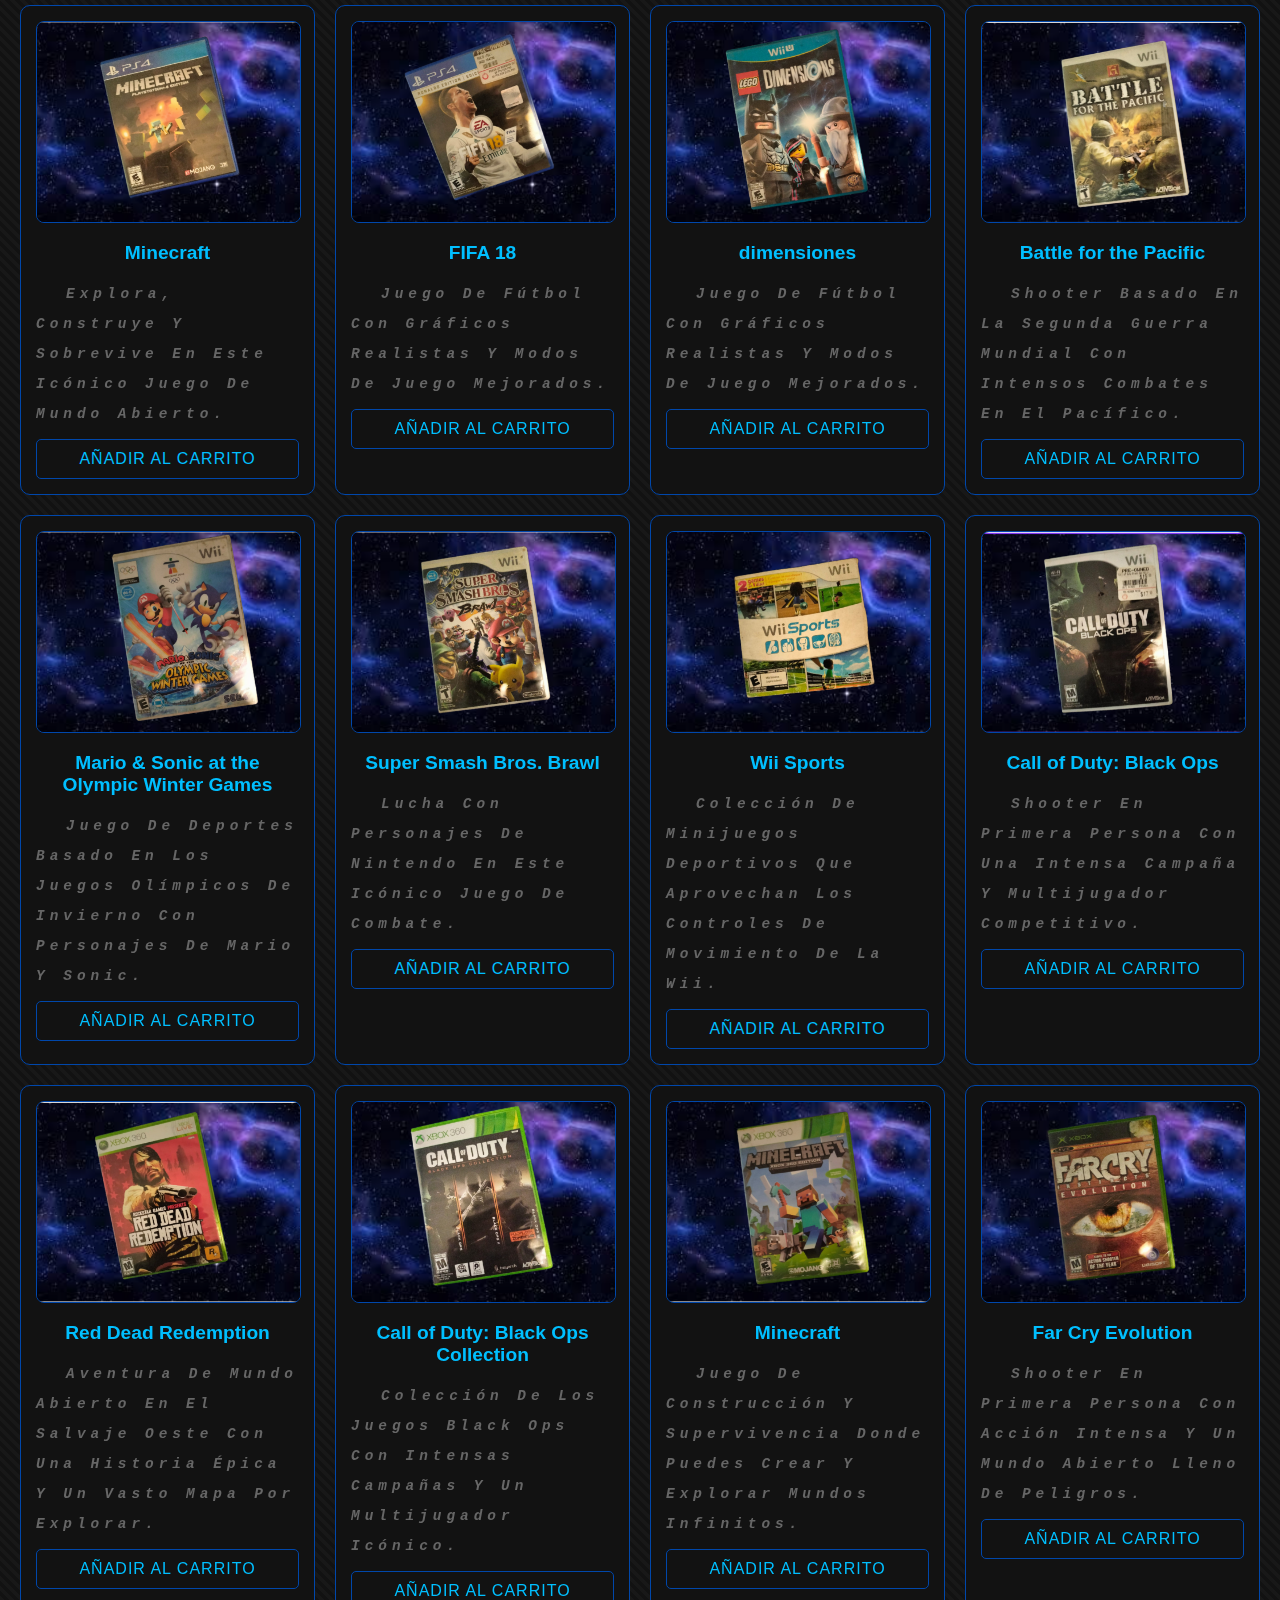
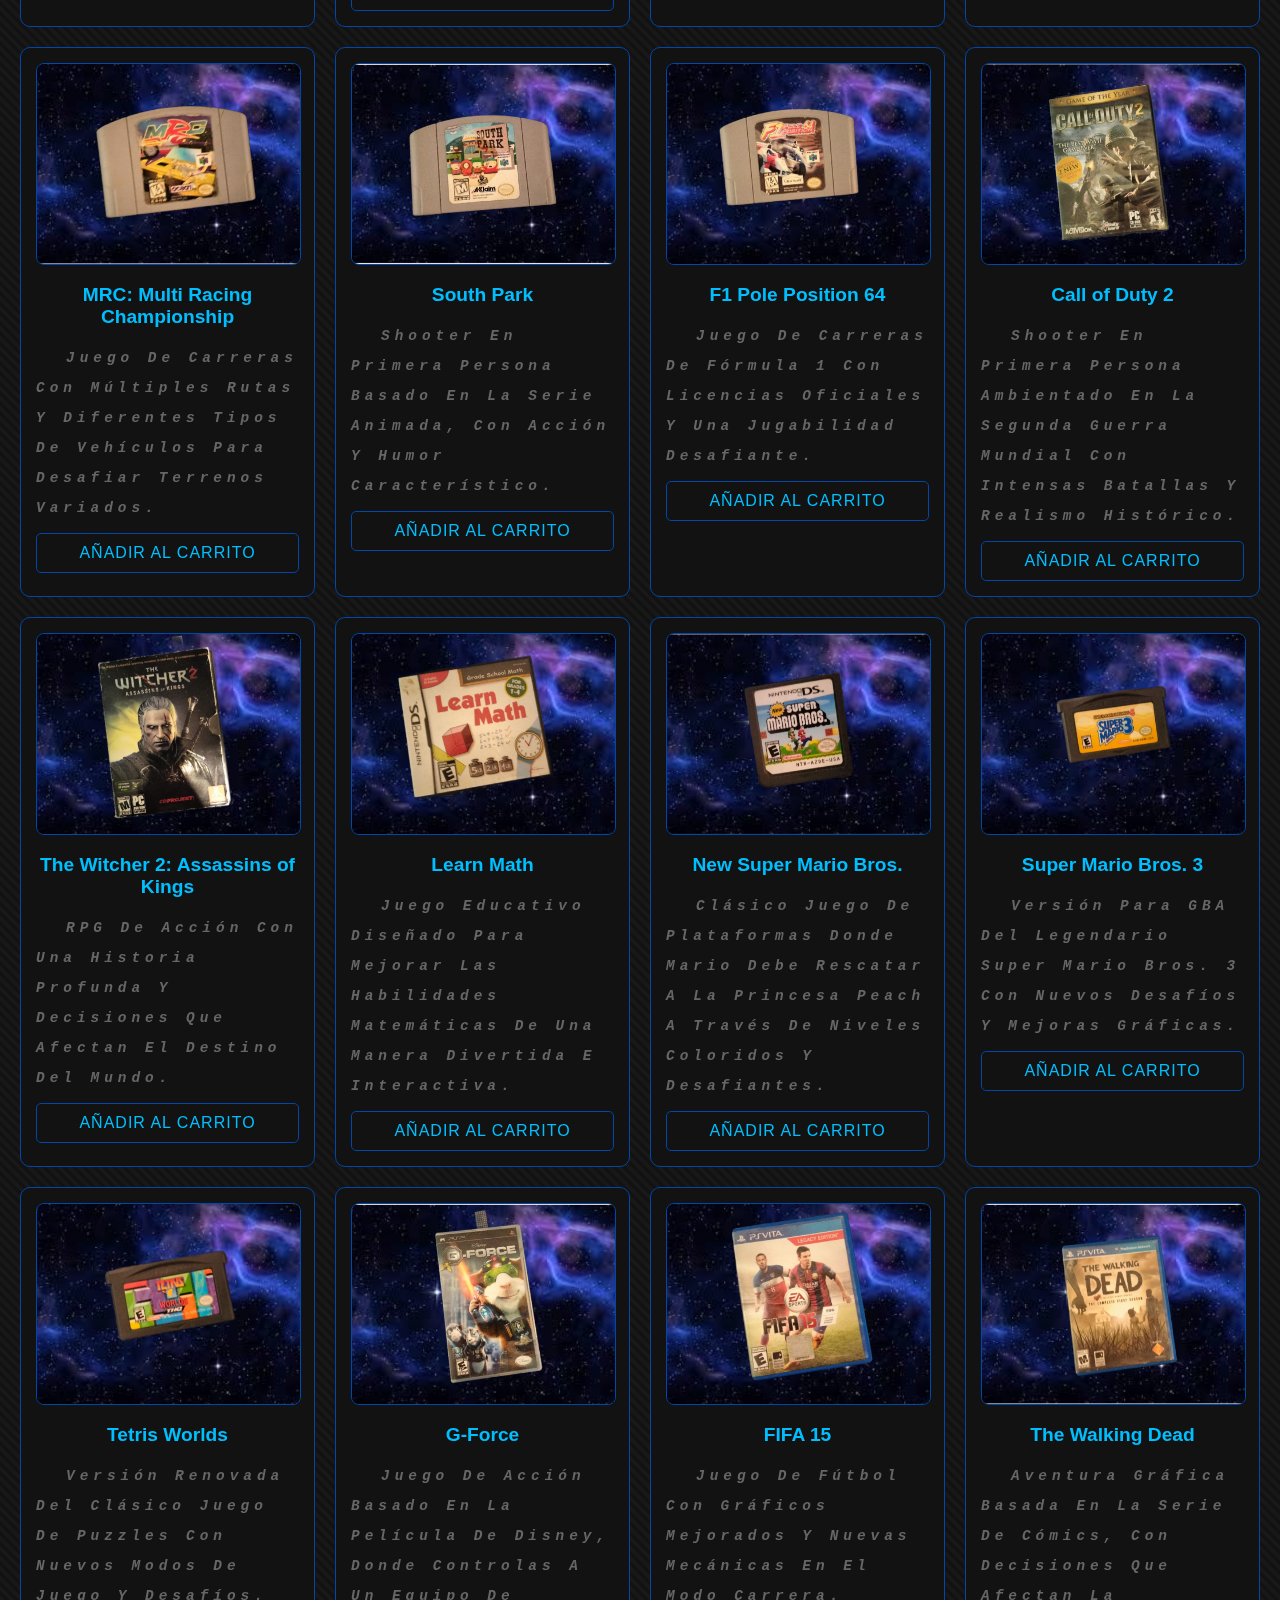
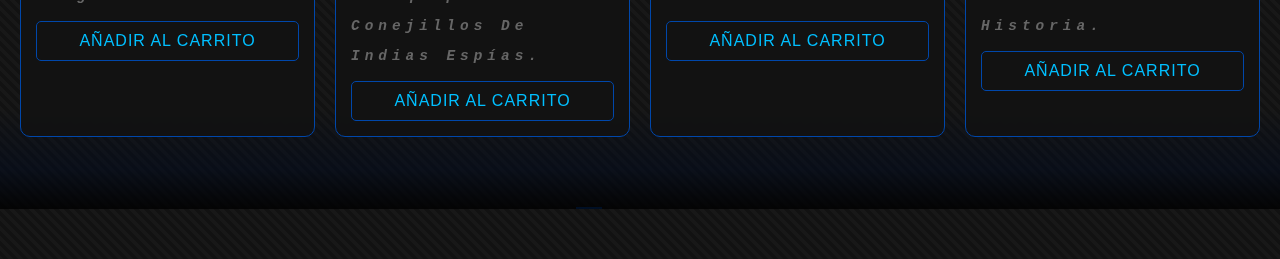
<file: juegos.html>
<!DOCTYPE html>
<html lang="en">
<head>
    <meta charset="UTF-8">
    <meta name="viewport" content="width=device-width, initial-scale=1.0">
    <link rel="stylesheet" href="decoracion_principal.css">
    <link rel="stylesheet" href="dese10.css">
    <link rel="stylesheet" href="titulos.css">
    <link rel="icon" type="image/png" href="mi_logo.webp">
    <title>venta de juegos</title>
    <style>
        .register-overlay {
            display: none;
            position: fixed;
            top: 0;
            left: 0;
            width: 100%;
            height: 100%;
            background-color: rgba(0, 0, 0, 0.8);
            z-index: 100;
            justify-content: center;
            align-items: center;
        }

        .register-form {
            background-color: #121212; /* o var(--carbon-bg) si ya tienes esta variable */
            border: 2px solid #0047AB; /* o var(--blue-stripes) */
            border-radius: 10px;
            padding: 30px;
            width: 350px;
            max-width: 90%;
            box-shadow: 0 0 20px #00BFFF; /* o var(--blue-rays) */
            position: relative;
            animation: formGlow 2s infinite alternate;
        }

        @keyframes formGlow {
            0% { box-shadow: 0 0 15px #00BFFF; } /* o var(--blue-rays) */
            100% { box-shadow: 0 0 25px #00BFFF, 0 0 35px #00BFFF; } /* o var(--blue-rays) */
        }

        .register-form h2 {
            color: #00BFFF; /* o var(--blue-rays) */
            text-align: center;
            margin-bottom: 20px;
            text-shadow: 0 0 5px #00BFFF; /* o var(--blue-rays) */
        }

        .form-group {
            margin-bottom: 20px;
        }

        .form-group label {
            display: block;
            color: #00BFFF; /* o var(--electric-blue) */
            margin-bottom: 5px;
        }

        .form-group input {
            width: 100%;
            padding: 10px;
            background-color: rgba(18, 18, 18, 0.8);
            border: 1px solid #0047AB; /* o var(--blue-stripes) */
            border-radius: 5px;
            color: white;
            outline: none;
            transition: all 0.3s ease;
        }

        .form-group input:focus {
            border-color: #00BFFF; /* o var(--blue-rays) */
            box-shadow: 0 0 10px #00BFFF; /* o var(--blue-rays) */
        }

        .form-buttons {
            display: flex;
            justify-content: space-between;
            margin-top: 25px;
        }

        .cancel-button {
            background-color: rgba(50, 50, 50, 0.8);
        }

        /* Estilo para las pestañas */
        .form-tabs {
            display: flex;
            margin-bottom: 20px;
            border-bottom: 1px solid #0047AB; /* o var(--blue-stripes) */
        }

        .tab {
            padding: 10px 20px;
            cursor: pointer;
            color: #00BFFF; /* o var(--electric-blue) */
            transition: all 0.3s ease;
        }

        .tab.active {
            border-bottom: 2px solid #00BFFF; /* o var(--blue-rays) */
            color: white;
            text-shadow: 0 0 5px #00BFFF; /* o var(--blue-rays) */
        }

        .tab-content {
            display: none;
        }

        .tab-content.active {
            display: block;
        }
    </style>
</head>
<body>
    
    <div class="logo-container">
        <img src="mi_logo.webp" alt="Logo">
    </div>
    <div>
        <button class="category-button" onclick="redirigir()">
        atras
      </button>
      
      <script>
      function redirigir() {
          window.location.href = 'index.html';
      }
      </script>
      </div>
        <!-- Los rayos de tormenta desde la línea inferior -->
        <div class="storm-container">
            <div class="lightning lightning-1"></div>
            <div class="lightning lightning-2"></div>
            <div class="lightning lightning-3"></div>
            <div class="lightning lightning-4"></div>
            <div class="lightning lightning-5"></div>
            <div class="lightning lightning-6"></div>
            <div class="storm-clouds"></div>
        </div>
    
        <div class="main-content">
            <div class="container">
                <div class="blue-stripes"></div>
                
                <div class="blue-ray ray-1"></div>
                <div class="blue-ray ray-2"></div>
                <div class="blue-ray ray-3"></div>
                <div class="blue-ray ray-4"></div>
                <div class="blue-ray ray-5"></div>
            </div>
        </div>
        <h1>juegos</h1>
        <div class="category-menu" id="categoryMenu">
            <button class="category-button" onclick="filtrarItems('todos')">Todos</button>
            <button class="category-button" onclick="filtrarItems('raros')">Objetos raros</button>
            <button class="category-button" onclick="filtrarItems('misticos')">Objetos místicos</button>
            <button class="category-button" onclick="filtrarItems('legendarios')">Legendarios</button>
            <button class="category-button" onclick="filtrarItems('categora_especial')">categoria especial</button>
            <br>
            <button class="category-button" onclick="filtrarItems('ps5')">ps5</button>
            <button class="category-button" onclick="filtrarItems('ps4')">ps4</button>
            <button class="category-button" onclick="filtrarItems('xbox_360')">xbox 360</button>
            <button class="category-button" onclick="filtrarItems('xbox')">xbox clasico</button>
            <br>
                <button class="category-button" onclick="filtrarItems('wii_u')">nintendo wii u</button>
                <button class="category-button" onclick="filtrarItems('wii')">nintendo wii</button>
                <button class="category-button" onclick="filtrarItems('n64')">nintendo 64</button>
                <button class="category-button" onclick="filtrarItems('ds')">nintendo ds</button>
                <br>
                <button class="category-button" onclick="filtrarItems('pc')">pc</button>
                <button class="category-button" onclick="filtrarItems('psp')">psp</button>
                <button class="category-button" onclick="filtrarItems('ps_vita')">ps vita</button>
                <button class="category-button" onclick="filtrarItems('gba')">gba</button>
            <br>
        </div>
        
    
        <div class="product-grid" id="productGrid">
            <!-- Productos generados dinámicamente -->
        </div>
    
        <div class="blue-stripes"></div>
        
        <script>
            const venta = [
                {
                    id: 1,
                    nombre: "returnal",
                    precio: 299.99,
                    descripcion: "Videojuego de disparos en tercera persona roguelike con acción intensa y una narrativa envolvente.",
                    categoria_raresa: "raros",
                    categoria: "ps5",
                    imagen: "returnal.png",
                    stock: 15,
                    rating: 4.5,
                    envioGratis: true
                },
                {
                    id: 2,
                    nombre: "Mortal Kombat X",
                    precio: 159.99,
                    descripcion: "Juego de lucha con los personajes icónicos de Mortal Kombat y un sistema de combate mejorado.",
                    categoria: "ps4",
                    imagen: "mortalkombat.png",
                    stock: 8,
                    rating: 4.8,
                    envioGratis: true
                },
                {
                    id: 3,
                    nombre: "Horizon Zero Dawn",
                    precio: 299.99,
                    descripcion: "Aventura en un mundo abierto postapocalíptico con combates contra máquinas gigantes.",
                    categoria: "ps4",
                    imagen: "horizon.png",
                    stock: 5,
                    rating: 4.9,
                    envioGratis: true
                },
                {
                    id: 4,
                    nombre: "Killzone Shadow Fall",
                    precio: 199.99,
                    descripcion: "Shooter en primera persona con intensas batallas en un futuro distópico.",
                    categoria: "ps4",
                    imagen: "killzone.png",
                    stock: 6,
                    rating: 4.5,
                    envioGratis: false
                },
                {
                    id: 5,
                    nombre: "Knack",
                    precio: 129.99,
                    descripcion: "Juego de plataformas con un personaje que cambia de tamaño para resolver desafíos.",
                    categoria: "ps4",
                    imagen: "knak.png",
                    stock: 10,
                    rating: 4.2,
                    envioGratis: true
                },
                {
                    id: 6,
                    nombre: "Far Cry 4",
                    precio: 249.99,
                    descripcion: "Acción y supervivencia en el Himalaya con un mundo abierto lleno de peligros.",
                    categoria: "ps4",
                    imagen: "farcry4.png",
                    stock: 4,
                    rating: 4.7,
                    envioGratis: false
                },
                {
                    id: 7,
                    nombre: "Far Cry 5",
                    precio: 279.99,
                    descripcion: "Lucha contra una secta fanática en un vasto mundo abierto en EE.UU.",
                    categoria: "ps4",
                    imagen: "farcry5.png",
                    stock: 3,
                    rating: 4.8,
                    envioGratis: true
                },
                {
                    id: 8,
                    nombre: "Uncharted: The Nathan Drake Collection",
                    precio: 199.99,
                    descripcion: "Colección remasterizada de las aventuras de Nathan Drake en PlayStation 4.",
                    categoria: "ps4",
                    imagen: "unchart.png",
                    stock: 7,
                    rating: 4.9,
                    envioGratis: true
                },
                {
                    id: 9,
                    nombre: "Minecraft",
                    precio: 189.99,
                    descripcion: "Explora, construye y sobrevive en este icónico juego de mundo abierto.",
                    categoria: "ps4",
                    imagen: "minecraft_ps4.png",
                    stock: 15,
                    rating: 4.9,
                    envioGratis: false
                },
                {
                    id: 10,
                    nombre: "FIFA 18",
                    precio: 159.99,
                    descripcion: "Juego de fútbol con gráficos realistas y modos de juego mejorados.",
                    categoria: "ps4",
                    imagen: "fifa18.png",
                    stock: 12,
                    rating: 4.6,
                    envioGratis: false
                },
                {
                    id: 11,
                    nombre: "dimensiones",
                    precio: 159.99,
                    descripcion: "Juego de fútbol con gráficos realistas y modos de juego mejorados.",
                    categoria: "wii_u",
                    imagen: "dime.png",
                    stock: 12,
                    rating: 4.6,
                    envioGratis: false
                },
                {
                    id: 12,
                    nombre: "Battle for the Pacific",
                    precio: 129.99,
                    descripcion: "Shooter basado en la Segunda Guerra Mundial con intensos combates en el Pacífico.",
                    categoria: "wii",
                    imagen: "battle.png",
                    stock: 6,
                    rating: 4.1,
                    envioGratis: false
                },
                {
                    id: 13,
                    nombre: "Mario & Sonic at the Olympic Winter Games",
                    precio: 199.99,
                    descripcion: "Juego de deportes basado en los Juegos Olímpicos de Invierno con personajes de Mario y Sonic.",
                    categoria: "wii",
                    imagen: "olympic.png",
                    stock: 8,
                    rating: 4.5,
                    envioGratis: true
                },
                {
                    id: 14,
                    nombre: "Super Smash Bros. Brawl",
                    precio: 249.99,
                    descripcion: "Lucha con personajes de Nintendo en este icónico juego de combate.",
                    categoria: "wii",
                    imagen: "smash.png",
                    stock: 4,
                    rating: 4.9,
                    envioGratis: true
                },
                {
                    id: 15,
                    nombre: "Wii Sports",
                    precio: 179.99,
                    descripcion: "Colección de minijuegos deportivos que aprovechan los controles de movimiento de la Wii.",
                    categoria: "wii",
                    imagen: "wiisports.png",
                    stock: 10,
                    rating: 4.8,
                    envioGratis: false
                },
                {
                    id: 16,
                    nombre: "Call of Duty: Black Ops",
                    precio: 219.99,
                    descripcion: "Shooter en primera persona con una intensa campaña y multijugador competitivo.",
                    categoria: "wii",
                    imagen: "black_ops.png",
                    stock: 5,
                    rating: 4.7,
                    envioGratis: false
                },
                {
                    id: 17,
                    nombre: "Red Dead Redemption",
                    precio: 299.99,
                    descripcion: "Aventura de mundo abierto en el Salvaje Oeste con una historia épica y un vasto mapa por explorar.",
                    categoria: "xbox_360",
                    imagen: "red.png",
                    stock: 7,
                    rating: 4.9,
                    envioGratis: true
                },
                {
                    id: 18,
                    nombre: "Call of Duty: Black Ops Collection",
                    precio: 349.99,
                    descripcion: "Colección de los juegos Black Ops con intensas campañas y un multijugador icónico.",
                    categoria: "xbox_360",
                    imagen: "black_ops_xbox.png",
                    stock: 5,
                    rating: 4.8,
                    envioGratis: true
                },
                {
                    id: 19,
                    nombre: "Minecraft",
                    precio: 189.99,
                    descripcion: "Juego de construcción y supervivencia donde puedes crear y explorar mundos infinitos.",
                    categoria: "xbox_360",
                    imagen: "minecrft_xbox360.png",
                    stock: 12,
                    rating: 4.9,
                    envioGratis: false
                },
                {
                    id: 20,
                    nombre: "Far Cry Evolution",
                    precio: 179.99,
                    descripcion: "Shooter en primera persona con acción intensa y un mundo abierto lleno de peligros.",
                    categoria: "xbox",
                    imagen: "farcry.png",
                    stock: 6,
                    rating: 4.5,
                    envioGratis: false
                },
                {
                    id: 21,
                    nombre: "MRC: Multi Racing Championship",
                    precio: 149.99,
                    descripcion: "Juego de carreras con múltiples rutas y diferentes tipos de vehículos para desafiar terrenos variados.",
                    categoria: "n64",
                    imagen: "mrc.png",
                    stock: 5,
                    rating: 4.2,
                    envioGratis: false
                },
                {
                    id: 22,
                    nombre: "South Park",
                    precio: 169.99,
                    descripcion: "Shooter en primera persona basado en la serie animada, con acción y humor característico.",
                    categoria: "n64",
                    imagen: "south.png",
                    stock: 4,
                    rating: 4.0,
                    envioGratis: false
                },
                {
                    id: 23,
                    nombre: "F1 Pole Position 64",
                    precio: 159.99,
                    descripcion: "Juego de carreras de Fórmula 1 con licencias oficiales y una jugabilidad desafiante.",
                    categoria: "n64",
                    imagen: "f1.png",
                    stock: 6,
                    rating: 4.3,
                    envioGratis: false
                },
                {
                    id: 24,
                    nombre: "Call of Duty 2",
                    precio: 199.99,
                    descripcion: "Shooter en primera persona ambientado en la Segunda Guerra Mundial con intensas batallas y realismo histórico.",
                    categoria: "pc",
                    imagen: "callofduty2.png",
                    stock: 7,
                    rating: 4.7,
                    envioGratis: true
                },
                {
                    id: 25,
                    nombre: "The Witcher 2: Assassins of Kings",
                    precio: 249.99,
                    descripcion: "RPG de acción con una historia profunda y decisiones que afectan el destino del mundo.",
                    categoria: "pc",
                    imagen: "the.png",
                    stock: 5,
                    rating: 4.8,
                    envioGratis: true
                },
                {
                    id: 26,
                    nombre: "Learn Math",
                    precio: 99.99,
                    descripcion: "Juego educativo diseñado para mejorar las habilidades matemáticas de una manera divertida e interactiva.",
                    categoria: "ds",
                    imagen: "math.png",
                    stock: 10,
                    rating: 4.0,
                    envioGratis: false
                },
                {
                    id: 27,
                    nombre: "New Super Mario Bros.",
                    precio: 249.99,
                    descripcion: "Clásico juego de plataformas donde Mario debe rescatar a la princesa Peach a través de niveles coloridos y desafiantes.",
                    categoria: "ds",
                    imagen: "newmario.png",
                    stock: 6,
                    rating: 4.9,
                    envioGratis: true
                },
                {
                    id: 28,
                    nombre: "Super Mario Bros. 3",
                    precio: 149.99,
                    descripcion: "Versión para GBA del legendario Super Mario Bros. 3 con nuevos desafíos y mejoras gráficas.",
                    categoria: "gba",
                    imagen: "sm3.png",
                    stock: 7,
                    rating: 4.8,
                    envioGratis: false
                },
                {
                    id: 29,
                    nombre: "Tetris Worlds",
                    precio: 129.99,
                    descripcion: "Versión renovada del clásico juego de puzzles con nuevos modos de juego y desafíos.",
                    categoria: "gba",
                    imagen: "tetris.png",
                    stock: 9,
                    rating: 4.5,
                    envioGratis: false
                },
                {
                    id: 30,
                    nombre: "G-Force",
                    precio: 159.99,
                    descripcion: "Juego de acción basado en la película de Disney, donde controlas a un equipo de conejillos de indias espías.",
                    categoria: "psp",
                    imagen: "Gforce.png",
                    stock: 5,
                    rating: 4.3,
                    envioGratis: false
                },
                {
                    id: 31,
                    nombre: "FIFA 15",
                    precio: 179.99,
                    descripcion: "Juego de fútbol con gráficos mejorados y nuevas mecánicas en el modo carrera.",
                    categoria: "ps_vita",
                    imagen: "fifa15.png",
                    stock: 8,
                    rating: 4.6,
                    envioGratis: true
                },
                {
                    id: 32,
                    nombre: "The Walking Dead",
                    precio: 199.99,
                    descripcion: "Aventura gráfica basada en la serie de cómics, con decisiones que afectan la historia.",
                    categoria: "ps_vita",
                    imagen: "dead.png",
                    stock: 6,
                    rating: 4.8,
                    envioGratis: true
                }
                
            ];
    
            function mostrarItems(itemsAMostrar) {
                const grid = document.getElementById('productGrid');
                grid.innerHTML = '';
                
                itemsAMostrar.forEach(item => {
                    const card = document.createElement('div');
                    card.className = 'product-card';
                    
                    // Crear las estrellas basadas en el rating
                    const stars = '★'.repeat(Math.floor(item.rating)) + 
                                (item.rating % 1 ? '½' : '') +
                                '☆'.repeat(5 - Math.ceil(item.rating));
    
                    card.innerHTML = `
                        <img src="${item.imagen}" alt="${item.nombre}" class="product-image">
                        <h3 class="product-title">${item.nombre}</h3>
                        <div class="rating">${stars} ${item.rating}</div>
                        <div class="product-price">$${item.precio.toFixed(2)}</div>
                        <div class="product-description">${item.descripcion}</div>
                        <div class="stock-status">
                            ${item.stock > 0 ? `¡Solo quedan ${item.stock} unidades!` : 'Agotado'}
                        </div>
                        ${item.envioGratis ? '<div class="shipping-info">✓ Envío GRATIS</div>' : ''}
                        <button class="buy-button" onclick="agregarAlCarrito(${item.id})">
                            Agregar al carrito
                        </button>
                    `;
                    grid.appendChild(card);
                });
            }
    
            function filtrarItems(categoria) {
                let itemsFiltrados;
                if (categoria === 'todos') {
                    itemsFiltrados = venta;
                } else {
                    itemsFiltrados = venta.filter(item => item.categoria === categoria);
                }
                mostrarItems(itemsFiltrados);
            }
    
            function agregarAlCarrito(id) {
                const producto = venta.find(item => item.id === id);
                alert(`Producto "${producto.nombre}" agregado al carrito`);
                // Aquí puedes agregar la lógica real del carrito
            }
    
            // Mostrar los items automáticamente al cargar la página
            document.addEventListener('DOMContentLoaded', function() {
                document.getElementById('categoryMenu').style.display = 'block';
                document.getElementById('productGrid').style.display = 'grid';
                mostrarItems(venta);
            });
                // Funciones del carrito para integrar en la página principal

                // Obtener carrito del localStorage
                function obtenerCarrito() {
                return JSON.parse(localStorage.getItem('carritoCompras')) || [];
                }

                // Guardar carrito en localStorage
                function guardarCarrito(carrito) {
                localStorage.setItem('carritoCompras', JSON.stringify(carrito));
                actualizarContadorCarrito();
                }

                // Actualizar contador del carrito
                function actualizarContadorCarrito() {
                const carrito = obtenerCarrito();
                const contador = carrito.reduce((total, item) => total + item.cantidad, 0);
                
                // Actualizar el contador visual si existe el elemento
                const contadorElement = document.getElementById('contadorCarrito');
                if (contadorElement) {
                    contadorElement.textContent = contador;
                }
                }

                // Agregar producto al carrito
                function agregarAlCarrito(id, nombre, precio, imagen) {
                const carrito = obtenerCarrito();
                
                // Verificar si el producto ya existe en el carrito
                const productoExistente = carrito.find(item => item.id === id);
                
                if (productoExistente) {
                    // Si ya existe, aumentar la cantidad
                    productoExistente.cantidad += 1;
                    mostrarMensajeFlotante('Cantidad actualizada en el carrito');
                } else {
                    // Si no existe, agregar como nuevo
                    carrito.push({
                    id: id,
                    nombre: nombre,
                    precio: precio,
                    imagen: imagen,
                    cantidad: 1
                    });
                    mostrarMensajeFlotante('Producto agregado al carrito');
                }
                
                guardarCarrito(carrito);
                }

                // Mostrar mensaje flotante
                function mostrarMensajeFlotante(texto, duracion = 3000) {
                // Crear elemento del mensaje si no existe
                let mensaje = document.getElementById('mensajeFlotante');
                
                if (!mensaje) {
                    mensaje = document.createElement('div');
                    mensaje.id = 'mensajeFlotante';
                    mensaje.style.position = 'fixed';
                    mensaje.style.top = '80px';
                    mensaje.style.right = '20px';
                    mensaje.style.padding = '15px 20px';
                    mensaje.style.backgroundColor = '#0047AB';
                    mensaje.style.color = 'white';
                    mensaje.style.borderRadius = '5px';
                    mensaje.style.zIndex = '1000';
                    mensaje.style.opacity = '0';
                    mensaje.style.transform = 'translateY(-20px)';
                    mensaje.style.transition = 'all 0.3s ease';
                    document.body.appendChild(mensaje);
                    }
                    
                    // Mostrar el mensaje
                    mensaje.textContent = texto;
                    setTimeout(() => {
                        mensaje.style.opacity = '1';
                        mensaje.style.transform = 'translateY(0)';
                    }, 10);
                    
                    // Ocultar después de la duración
                    setTimeout(() => {
                        mensaje.style.opacity = '0';
                        mensaje.style.transform = 'translateY(-20px)';
                    }, duracion);
                    }
                    
                    function irAlCarrito() {
                        // Verificar si el usuario ha iniciado sesión
                        const usuarioConectado = localStorage.getItem('usuarioConectado');
                        
                        if (usuarioConectado === 'true') {
                            // Si ha iniciado sesión, ir al carrito
                            window.location.href = 'carrito.html';
                        } else {
                            // Si no ha iniciado sesión, mostrar el formulario de registro
                            document.getElementById('registerOverlay').style.display = 'flex';
                        }
                    }
                    // Función para cerrar sesión
                    function cerrarSesion() {
                        localStorage.setItem('usuarioConectado', 'false');
                        mostrarMensajeFlotante('Has cerrado sesión correctamente');
                    }

                    // Agregar el botón de cerrar sesión cuando se cargue la página
                    document.addEventListener('DOMContentLoaded', function() {
                        // Código existente...
                        
                        // Crear botón de cerrar sesión
                        const cerrarSesionBtn = document.createElement('div');
                        cerrarSesionBtn.id = 'cerrarSesionBtn';
                        cerrarSesionBtn.className = 'cerrar-sesion-btn';
                        cerrarSesionBtn.innerHTML = '🚪 Cerrar sesión';
                        cerrarSesionBtn.onclick = cerrarSesion;
                        cerrarSesionBtn.style.position = 'fixed';
                        cerrarSesionBtn.style.top = '25px';
                        cerrarSesionBtn.style.right = '220px';
                        cerrarSesionBtn.style.padding = '10px';
                        cerrarSesionBtn.style.backgroundColor = '#121212';
                        cerrarSesionBtn.style.border = '1px solid #0047AB';
                        cerrarSesionBtn.style.borderRadius = '5px';
                        cerrarSesionBtn.style.cursor = 'pointer';
                        cerrarSesionBtn.style.zIndex = '100';
                        cerrarSesionBtn.style.color = 'white';  
                        cerrarSesionBtn.style.boxShadow = '0 0 5px #00BFFF';  
                        document.body.appendChild(cerrarSesionBtn);
                        
                        // Verificar si hay usuario conectado para mostrar u ocultar el botón
                        const usuarioConectado = localStorage.getItem('usuarioConectado');
                        if (usuarioConectado !== 'true') {
                            cerrarSesionBtn.style.display = 'none';
                        }
                    });

                    // Función para cerrar el formulario de registro
                    function cerrarRegistro() {
                        document.getElementById('registerOverlay').style.display = 'none';
                    }

                    // Agregar al evento DOMContentLoaded
                    document.addEventListener('DOMContentLoaded', function() {
                        // Código existente...
                        
                        // Crear el icono del carrito...
                        // ...

                        // Control de pestañas registro/inicio sesión
                        document.querySelectorAll('.tab').forEach(tab => {
                            tab.addEventListener('click', function() {
                                // Quitar clase activa de todas las pestañas
                                document.querySelectorAll('.tab').forEach(t => t.classList.remove('active'));
                                // Añadir clase activa a la pestaña clickeada
                                this.classList.add('active');
                                
                                // Ocultar todos los contenidos de pestañas
                                document.querySelectorAll('.tab-content').forEach(content => {
                                    content.classList.remove('active');
                                });
                                
                                // Mostrar el contenido de la pestaña correspondiente
                                const contenidoTab = document.getElementById(this.dataset.tab + 'Tab');
                                if (contenidoTab) {
                                    contenidoTab.classList.add('active');
                                }
                            });
                        });
                        
                        // Manejar envío del formulario de registro
                        if (document.getElementById('userRegisterForm')) {
                            document.getElementById('userRegisterForm').addEventListener('submit', function(e) {
                                e.preventDefault();
                                
                                // Obtener valores del formulario
                                const nombre = document.getElementById('userName').value;
                                const email = document.getElementById('userEmail').value;
                                const password = document.getElementById('userPassword').value;
                                
                                // Guardar información del usuario (en una aplicación real, deberías hacerlo de forma más segura)
                                localStorage.setItem('nombreUsuario', nombre);
                                localStorage.setItem('emailUsuario', email);
                                localStorage.setItem('usuarioConectado', 'true');
                                
                                // Mostrar mensaje de éxito
                                mostrarMensajeFlotante('¡Registro exitoso! Ahora puedes acceder al carrito', 3000);
                                
                                // Cerrar el formulario de registro
                                cerrarRegistro();
                                
                                // Redirigir al carrito después de un breve retraso
                                setTimeout(() => {
                                    window.location.href = 'carrito.html';
                                }, 1500);
                            });
                        }
                        
                        // Manejar envío del formulario de inicio de sesión
                        if (document.getElementById('userLoginForm')) {
                            document.getElementById('userLoginForm').addEventListener('submit', function(e) {
                                e.preventDefault();
                                
                                // En una aplicación real, validarías las credenciales con datos almacenados
                                // Para esta demo, simplemente iniciamos sesión
                                localStorage.setItem('usuarioConectado', 'true');
                                
                                // Mostrar mensaje de éxito
                                mostrarMensajeFlotante('¡Inicio de sesión exitoso!', 2000);
                                
                                // Cerrar el formulario
                                cerrarRegistro();
                                
                                // Redirigir al carrito
                                setTimeout(() => {
                                    window.location.href = 'carrito.html';
                                }, 1000);
                            });
                        }
                        
                        // Actualizar contador del carrito
                        actualizarContadorCarrito();
                    });

                    // Inicializar cuando se carga la página
                    document.addEventListener('DOMContentLoaded', function() {
                    // Crear el icono del carrito si no existe
                    if (!document.getElementById('carritoIcono')) {
                        const carritoIcono = document.createElement('div');
                        carritoIcono.id = 'carritoIcono';
                        carritoIcono.className = 'carrito-icon';
                        carritoIcono.innerHTML = '🛒 <span class="carrito-contador" id="contadorCarrito">0</span>';
                        carritoIcono.onclick = irAlCarrito;
                        carritoIcono.style.position = 'fixed';
                        carritoIcono.style.top = '20px';
                        carritoIcono.style.right = '140px';
                        carritoIcono.style.display = 'flex';
                        carritoIcono.style.alignItems = 'center';
                        carritoIcono.style.padding = '10px';
                        carritoIcono.style.backgroundColor = '#121212';
                        carritoIcono.style.border = '1px solid #0047AB';
                        carritoIcono.style.borderRadius = '5px';
                        carritoIcono.style.cursor = 'pointer';
                        carritoIcono.style.zIndex = '100';
                        document.body.appendChild(carritoIcono);
                        
                        // Estilo para el contador
                        const style = document.createElement('style');
                        style.textContent = `
                        .carrito-contador {
                            background-color: #00BFFF;
                            color: white;
                            font-size: 12px;
                            border-radius: 50%;
                            padding: 5px 8px;
                            margin-left: 5px;
                        }
                        
                        .carrito-icon:hover {
                            box-shadow: 0 0 15px #00BFFF;
                            transition: all 0.3s ease;
                        }
                        `;
                        document.head.appendChild(style);
                    }
                    
                    // Actualizar contador
                    actualizarContadorCarrito();
                    });
                    // Modificar la función que genera las cards de productos
                    function mostrarItems(items_amostrar) {
                        const grid = document.getElementById('productGrid');
                        grid.innerHTML = '';
                        
                        items_amostrar.forEach(item => {
                            const card = document.createElement('div');
                            card.className = 'product-card';
                            card.innerHTML = `
                                <a href="${item.url}" style="text-decoration: none; color: inherit;">
                                    <img src="${item.imagen}" alt="${item.nombre}" class="product-image">
                                    <h3 class="product-title">${item.nombre}</h3>
                                    <p class="product-description" style="color: #666; font-size: 0.9em; margin: 10px 0;">
                                        ${item.descripcion || 'Sin descripción disponible'}
                                    </p>
                                </a>
                                <div class="buy-button" onclick="agregarAlCarrito('${item.id}', '${item.nombre}', ${item.precio}, '${item.imagen}')">Añadir al carrito</div>
                            `;
                            grid.appendChild(card);
                        });
                    }
        </script>
        <div id="registerOverlay" class="register-overlay">
            <div class="register-form">
                <div class="form-tabs">
                    <div class="tab active" data-tab="register">Crear Cuenta</div>
                    <div class="tab" data-tab="login">Iniciar Sesión</div>
                </div>
                
                <div id="registerTab" class="tab-content active">
                    <h2>Crear Cuenta</h2>
                    <form id="userRegisterForm">
                        <div class="form-group">
                            <label for="userName">Nombre:</label>
                            <input type="text" id="userName" required>
                        </div>
                        <div class="form-group">
                            <label for="userEmail">Correo:</label>
                            <input type="email" id="userEmail" required>
                        </div>
                        <div class="form-group">
                            <label for="userPassword">Contraseña:</label>
                            <input type="password" id="userPassword" required>
                        </div>
                        <div class="form-buttons">
                            <button type="submit" class="glow-button">Registrarse</button>
                            <button type="button" class="glow-button cancel-button" onclick="cerrarRegistro()">Cancelar</button>
                        </div>
                    </form>
                </div>
                
                <div id="loginTab" class="tab-content">
                    <h2>Iniciar Sesión</h2>
                    <form id="userLoginForm">
                        <div class="form-group">
                            <label for="loginEmail">Correo:</label>
                            <input type="email" id="loginEmail" required>
                        </div>
                        <div class="form-group">
                            <label for="loginPassword">Contraseña:</label>
                            <input type="password" id="loginPassword" required>
                        </div>
                        <div class="form-buttons">
                            <button type="submit" class="glow-button">Iniciar Sesión</button>
                            <button type="button" class="glow-button cancel-button" onclick="cerrarRegistro()">Cancelar</button>
                        </div>
                    </form>
                </div>
            </div>
        </div>
</body>
</html>
</file>
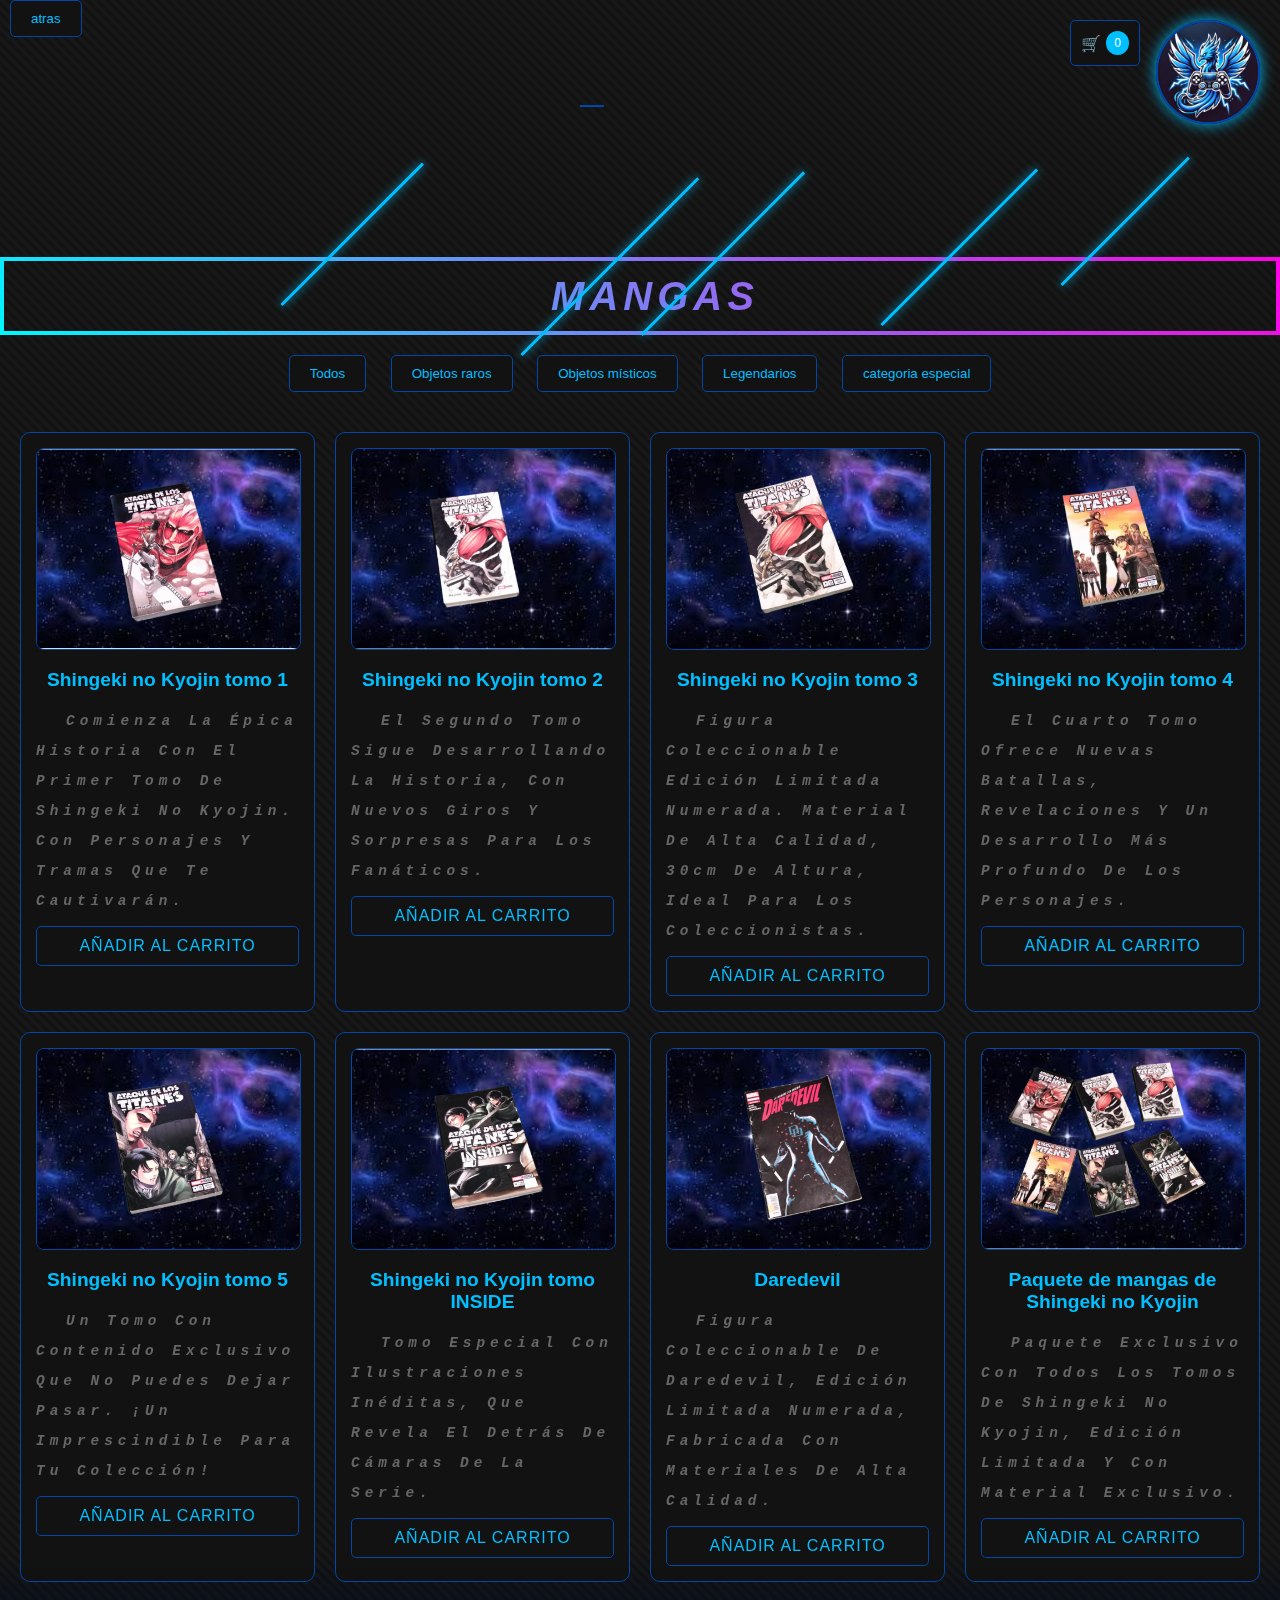
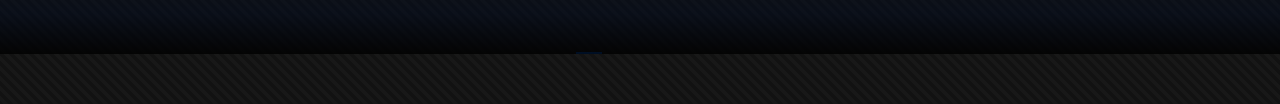
<file: mangas.html>
<!DOCTYPE html>
<html lang="en">
<head>
    <meta charset="UTF-8">
    <meta name="viewport" content="width=device-width, initial-scale=1.0">
    <link rel="stylesheet" href="decoracion_principal.css">
    <link rel="stylesheet" href="dese10.css">
    <link rel="stylesheet" href="titulos.css">
    <link rel="icon" type="image/png" href="mi_logo.webp">
    <title>venta de mangas</title>
    <style>
        .register-overlay {
            display: none;
            position: fixed;
            top: 0;
            left: 0;
            width: 100%;
            height: 100%;
            background-color: rgba(0, 0, 0, 0.8);
            z-index: 100;
            justify-content: center;
            align-items: center;
        }

        .register-form {
            background-color: #121212; /* o var(--carbon-bg) si ya tienes esta variable */
            border: 2px solid #0047AB; /* o var(--blue-stripes) */
            border-radius: 10px;
            padding: 30px;
            width: 350px;
            max-width: 90%;
            box-shadow: 0 0 20px #00BFFF; /* o var(--blue-rays) */
            position: relative;
            animation: formGlow 2s infinite alternate;
        }

        @keyframes formGlow {
            0% { box-shadow: 0 0 15px #00BFFF; } /* o var(--blue-rays) */
            100% { box-shadow: 0 0 25px #00BFFF, 0 0 35px #00BFFF; } /* o var(--blue-rays) */
        }

        .register-form h2 {
            color: #00BFFF; /* o var(--blue-rays) */
            text-align: center;
            margin-bottom: 20px;
            text-shadow: 0 0 5px #00BFFF; /* o var(--blue-rays) */
        }

        .form-group {
            margin-bottom: 20px;
        }

        .form-group label {
            display: block;
            color: #00BFFF; /* o var(--electric-blue) */
            margin-bottom: 5px;
        }

        .form-group input {
            width: 100%;
            padding: 10px;
            background-color: rgba(18, 18, 18, 0.8);
            border: 1px solid #0047AB; /* o var(--blue-stripes) */
            border-radius: 5px;
            color: white;
            outline: none;
            transition: all 0.3s ease;
        }

        .form-group input:focus {
            border-color: #00BFFF; /* o var(--blue-rays) */
            box-shadow: 0 0 10px #00BFFF; /* o var(--blue-rays) */
        }

        .form-buttons {
            display: flex;
            justify-content: space-between;
            margin-top: 25px;
        }

        .cancel-button {
            background-color: rgba(50, 50, 50, 0.8);
        }

        /* Estilo para las pestañas */
        .form-tabs {
            display: flex;
            margin-bottom: 20px;
            border-bottom: 1px solid #0047AB; /* o var(--blue-stripes) */
        }

        .tab {
            padding: 10px 20px;
            cursor: pointer;
            color: #00BFFF; /* o var(--electric-blue) */
            transition: all 0.3s ease;
        }

        .tab.active {
            border-bottom: 2px solid #00BFFF; /* o var(--blue-rays) */
            color: white;
            text-shadow: 0 0 5px #00BFFF; /* o var(--blue-rays) */
        }

        .tab-content {
            display: none;
        }

        .tab-content.active {
            display: block;
        }
    </style>
</head>
<body>
    
    <div class="logo-container">
        <img src="mi_logo.webp" alt="Logo">
    </div>
    <div>
        <button class="category-button" onclick="redirigir()">
        atras
      </button>
      
      <script>
      function redirigir() {
          window.location.href = 'index.html';
      }
      </script>
      </div>
      <br>
        <!-- Los rayos de tormenta desde la línea inferior -->
        <div class="storm-container">
            <div class="lightning lightning-1"></div>
            <div class="lightning lightning-2"></div>
            <div class="lightning lightning-3"></div>
            <div class="lightning lightning-4"></div>
            <div class="lightning lightning-5"></div>
            <div class="lightning lightning-6"></div>
            <div class="storm-clouds"></div>
        </div>
    
        <div class="main-content">
            <div class="container">
                <div class="blue-stripes"></div>
                
                <div class="blue-ray ray-1"></div>
                <div class="blue-ray ray-2"></div>
                <div class="blue-ray ray-3"></div>
                <div class="blue-ray ray-4"></div>
                <div class="blue-ray ray-5"></div>
            </div>
        </div>
        <h1>mangas</h1>
    </div>
    <div class="category-menu" id="categoryMenu">
        <button class="category-button" onclick="filtrarItems('todos')">Todos</button>
        <button class="category-button" onclick="filtrarItems('raros')">Objetos raros</button>
        <button class="category-button" onclick="filtrarItems('misticos')">Objetos místicos</button>
        <button class="category-button" onclick="filtrarItems('legendarios')">Legendarios</button>
        <button class="category-button" onclick="filtrarItems('categoria_especial')">categoria especial</button>
    </div>

    <div class="product-grid" id="productGrid">
        <!-- Productos generados dinámicamente -->
    </div>

    <div class="blue-stripes"></div>

    <script>
        const venta = [
            {
                id: 1,
                nombre: "Shingeki no Kyojin tomo 1",
                precio: 299.99,
                descripcion: "Comienza la épica historia con el primer tomo de Shingeki no Kyojin. Con personajes y tramas que te cautivarán.",
                categoria: "categoria_especial",
                imagen: "manga1.png",
                stock: 9,
                rating: 4.5,
                envioGratis: true
            },
            {
                id: 2,
                nombre: "Shingeki no Kyojin tomo 2",
                precio: 349.99,
                descripcion: "El segundo tomo sigue desarrollando la historia, con nuevos giros y sorpresas para los fanáticos.",
                categoria: "legendarios",
                imagen: "manga2.png",
                stock: 8,
                rating: 4.8,
                envioGratis: true
            },
            {
                id: 3,
                nombre: "Shingeki no Kyojin tomo 3",
                precio: 399.99,
                descripcion: "Figura coleccionable edición limitada numerada. Material de alta calidad, 30cm de altura, ideal para los coleccionistas.",
                categoria: "misiticos",
                imagen: "manga3.png",
                stock: 6,
                rating: 5.0,
                envioGratis: true
            },
            {
                id: 4,
                nombre: "Shingeki no Kyojin tomo 4",
                precio: 399.99,
                descripcion: "El cuarto tomo ofrece nuevas batallas, revelaciones y un desarrollo más profundo de los personajes.",
                categoria: "raros",
                imagen: "manga4.png",
                stock: 3,
                rating: 5.0,
                envioGratis: true
            },
            {
                id: 5,
                nombre: "Shingeki no Kyojin tomo 5",
                precio: 399.99,
                descripcion: "Un tomo con contenido exclusivo que no puedes dejar pasar. ¡Un imprescindible para tu colección!",
                categoria: "raros",
                imagen: "manga5.png",
                stock: 5,
                rating: 5.0,
                envioGratis: true
            },
            {
                id: 6,
                nombre: "Shingeki no Kyojin tomo INSIDE",
                precio: 249.99,
                descripcion: "Tomo especial con ilustraciones inéditas, que revela el detrás de cámaras de la serie.",
                categoria: "categoría_especial",
                imagen: "manga_inside.png",
                stock: 2,
                rating: 4.9,
                envioGratis: true
            },
            {
                id: 7,
                nombre: "Daredevil",
                precio: 199.99,
                descripcion: "Figura coleccionable de Daredevil, edición limitada numerada, fabricada con materiales de alta calidad.",
                categoria: "categoria_especial",
                imagen: "comic1.png",
                stock: 5,
                rating: 5.0,
                envioGratis: true
            },
            {
                id: 8,
                nombre: "Paquete de mangas de Shingeki no Kyojin",
                precio: 1799.99,
                descripcion: "Paquete exclusivo con todos los tomos de Shingeki no Kyojin, edición limitada y con material exclusivo.",
                categoria: "categoria_especial",
                imagen: "imagenes_de_mangas.png",
                stock: 2,
                rating: 5.0,
                envioGratis: true
            }
            
        ];

        function mostrarItems(itemsAMostrar) {
            const grid = document.getElementById('productGrid');
            grid.innerHTML = '';
            
            itemsAMostrar.forEach(item => {
                const card = document.createElement('div');
                card.className = 'product-card';
                
                // Crear las estrellas basadas en el rating
                const stars = '★'.repeat(Math.floor(item.rating)) + 
                            (item.rating % 1 ? '½' : '') +
                            '☆'.repeat(5 - Math.ceil(item.rating));

                card.innerHTML = `
                    <img src="${item.imagen}" alt="${item.nombre}" class="product-image">
                    <h3 class="product-title">${item.nombre}</h3>
                    <div class="rating">${stars} ${item.rating}</div>
                    <div class="product-price">$${item.precio.toFixed(2)}</div>
                    <div class="product-description">${item.descripcion}</div>
                    <div class="stock-status">
                        ${item.stock > 0 ? `¡Solo quedan ${item.stock} unidades!` : 'Agotado'}
                    </div>
                    ${item.envioGratis ? '<div class="shipping-info">✓ Envío GRATIS</div>' : ''}
                    <button class="buy-button" onclick="agregarAlCarrito('${item.id}', '${item.nombre}', ${item.precio}, '${item.imagen}')">
                        Agregar al carrito
                    </button>
                `;
                grid.appendChild(card);
            });
        }

        function filtrarItems(categoria) {
            let itemsFiltrados;
            if (categoria === 'todos') {
                itemsFiltrados = venta;
            } else {
                itemsFiltrados = venta.filter(item => item.categoria === categoria);
            }
            mostrarItems(itemsFiltrados);
        }

        function agregarAlCarrito(id) {
                const producto = venta.find(item => item.id === id);
                alert(`Producto "${producto.nombre}" agregado al carrito`);
                // Aquí puedes agregar la lógica real del carrito
            }
    
            // Mostrar los items automáticamente al cargar la página
            document.addEventListener('DOMContentLoaded', function() {
                document.getElementById('categoryMenu').style.display = 'block';
                document.getElementById('productGrid').style.display = 'grid';
                mostrarItems(venta);
            });
                // Funciones del carrito para integrar en la página principal

                // Obtener carrito del localStorage
                function obtenerCarrito() {
                return JSON.parse(localStorage.getItem('carritoCompras')) || [];
                }

                // Guardar carrito en localStorage
                function guardarCarrito(carrito) {
                localStorage.setItem('carritoCompras', JSON.stringify(carrito));
                actualizarContadorCarrito();
                }

                // Actualizar contador del carrito
                function actualizarContadorCarrito() {
                const carrito = obtenerCarrito();
                const contador = carrito.reduce((total, item) => total + item.cantidad, 0);
                
                // Actualizar el contador visual si existe el elemento
                const contadorElement = document.getElementById('contadorCarrito');
                if (contadorElement) {
                    contadorElement.textContent = contador;
                }
                }

                // Agregar producto al carrito
                function agregarAlCarrito(id, nombre, precio, imagen) {
                const carrito = obtenerCarrito();
                
                // Verificar si el producto ya existe en el carrito
                const productoExistente = carrito.find(item => item.id === id);
                
                if (productoExistente) {
                    // Si ya existe, aumentar la cantidad
                    productoExistente.cantidad += 1;
                    mostrarMensajeFlotante('Cantidad actualizada en el carrito');
                } else {
                    // Si no existe, agregar como nuevo
                    carrito.push({
                    id: id,
                    nombre: nombre,
                    precio: precio,
                    imagen: imagen,
                    cantidad: 1
                    });
                    mostrarMensajeFlotante('Producto agregado al carrito');
                }
                
                guardarCarrito(carrito);
                }

                // Mostrar mensaje flotante
                function mostrarMensajeFlotante(texto, duracion = 3000) {
                // Crear elemento del mensaje si no existe
                let mensaje = document.getElementById('mensajeFlotante');
                
                if (!mensaje) {
                    mensaje = document.createElement('div');
                    mensaje.id = 'mensajeFlotante';
                    mensaje.style.position = 'fixed';
                    mensaje.style.top = '80px';
                    mensaje.style.right = '20px';
                    mensaje.style.padding = '15px 20px';
                    mensaje.style.backgroundColor = '#0047AB';
                    mensaje.style.color = 'white';
                    mensaje.style.borderRadius = '5px';
                    mensaje.style.zIndex = '1000';
                    mensaje.style.opacity = '0';
                    mensaje.style.transform = 'translateY(-20px)';
                    mensaje.style.transition = 'all 0.3s ease';
                    document.body.appendChild(mensaje);
                    }
                    
                    // Mostrar el mensaje
                    mensaje.textContent = texto;
                    setTimeout(() => {
                        mensaje.style.opacity = '1';
                        mensaje.style.transform = 'translateY(0)';
                    }, 10);
                    
                    // Ocultar después de la duración
                    setTimeout(() => {
                        mensaje.style.opacity = '0';
                        mensaje.style.transform = 'translateY(-20px)';
                    }, duracion);
                    }

                    // Ir a la página del carrito
                    function irAlCarrito() {
                        // Verificar si el usuario ha iniciado sesión
                        const usuarioConectado = localStorage.getItem('usuarioConectado');
                        
                        if (usuarioConectado === 'true') {
                            // Si ha iniciado sesión, ir al carrito
                            window.location.href = 'carrito.html';
                        } else {
                            // Si no ha iniciado sesión, mostrar el formulario de registro
                            document.getElementById('registerOverlay').style.display = 'flex';
                        }
                    }
                    // Función para cerrar sesión
                    function cerrarSesion() {
                        localStorage.setItem('usuarioConectado', 'false');
                        mostrarMensajeFlotante('Has cerrado sesión correctamente');
                    }

                    // Agregar el botón de cerrar sesión cuando se cargue la página
                    document.addEventListener('DOMContentLoaded', function() {
                        // Código existente...
                        
                        // Crear botón de cerrar sesión
                        const cerrarSesionBtn = document.createElement('div');
                        cerrarSesionBtn.id = 'cerrarSesionBtn';
                        cerrarSesionBtn.className = 'cerrar-sesion-btn';
                        cerrarSesionBtn.innerHTML = '🚪 Cerrar sesión';
                        cerrarSesionBtn.onclick = cerrarSesion;
                        cerrarSesionBtn.style.position = 'fixed';
                        cerrarSesionBtn.style.top = '25px';
                        cerrarSesionBtn.style.right = '220px';
                        cerrarSesionBtn.style.padding = '10px';
                        cerrarSesionBtn.style.backgroundColor = '#121212';
                        cerrarSesionBtn.style.border = '1px solid #0047AB';
                        cerrarSesionBtn.style.borderRadius = '5px';
                        cerrarSesionBtn.style.cursor = 'pointer';
                        cerrarSesionBtn.style.zIndex = '100';
                        cerrarSesionBtn.style.color = 'white';  
                        cerrarSesionBtn.style.boxShadow = '0 0 5px #00BFFF';  
                        document.body.appendChild(cerrarSesionBtn);
                        
                        // Verificar si hay usuario conectado para mostrar u ocultar el botón
                        const usuarioConectado = localStorage.getItem('usuarioConectado');
                        if (usuarioConectado !== 'true') {
                            cerrarSesionBtn.style.display = 'none';
                        }
                    });

                    // Función para cerrar el formulario de registro
                    function cerrarRegistro() {
                        document.getElementById('registerOverlay').style.display = 'none';
                    }

                    // Agregar al evento DOMContentLoaded
                    document.addEventListener('DOMContentLoaded', function() {
                        // Código existente...
                        
                        // Crear el icono del carrito...
                        // ...

                        // Control de pestañas registro/inicio sesión
                        document.querySelectorAll('.tab').forEach(tab => {
                            tab.addEventListener('click', function() {
                                // Quitar clase activa de todas las pestañas
                                document.querySelectorAll('.tab').forEach(t => t.classList.remove('active'));
                                // Añadir clase activa a la pestaña clickeada
                                this.classList.add('active');
                                
                                // Ocultar todos los contenidos de pestañas
                                document.querySelectorAll('.tab-content').forEach(content => {
                                    content.classList.remove('active');
                                });
                                
                                // Mostrar el contenido de la pestaña correspondiente
                                const contenidoTab = document.getElementById(this.dataset.tab + 'Tab');
                                if (contenidoTab) {
                                    contenidoTab.classList.add('active');
                                }
                            });
                        });
                        
                        // Manejar envío del formulario de registro
                        if (document.getElementById('userRegisterForm')) {
                            document.getElementById('userRegisterForm').addEventListener('submit', function(e) {
                                e.preventDefault();
                                
                                // Obtener valores del formulario
                                const nombre = document.getElementById('userName').value;
                                const email = document.getElementById('userEmail').value;
                                const password = document.getElementById('userPassword').value;
                                
                                // Guardar información del usuario (en una aplicación real, deberías hacerlo de forma más segura)
                                localStorage.setItem('nombreUsuario', nombre);
                                localStorage.setItem('emailUsuario', email);
                                localStorage.setItem('usuarioConectado', 'true');
                                
                                // Mostrar mensaje de éxito
                                mostrarMensajeFlotante('¡Registro exitoso! Ahora puedes acceder al carrito', 3000);
                                
                                // Cerrar el formulario de registro
                                cerrarRegistro();
                                
                                // Redirigir al carrito después de un breve retraso
                                setTimeout(() => {
                                    window.location.href = 'carrito.html';
                                }, 1500);
                            });
                        }
                        
                        // Manejar envío del formulario de inicio de sesión
                        if (document.getElementById('userLoginForm')) {
                            document.getElementById('userLoginForm').addEventListener('submit', function(e) {
                                e.preventDefault();
                                
                                // En una aplicación real, validarías las credenciales con datos almacenados
                                // Para esta demo, simplemente iniciamos sesión
                                localStorage.setItem('usuarioConectado', 'true');
                                
                                // Mostrar mensaje de éxito
                                mostrarMensajeFlotante('¡Inicio de sesión exitoso!', 2000);
                                
                                // Cerrar el formulario
                                cerrarRegistro();
                                
                                // Redirigir al carrito
                                setTimeout(() => {
                                    window.location.href = 'mangas.html';
                                }, 1000);
                            });
                        }
                        
                        // Actualizar contador del carrito
                        actualizarContadorCarrito();
                    });

                    // Inicializar cuando se carga la página
                    document.addEventListener('DOMContentLoaded', function() {
                    // Crear el icono del carrito si no existe
                    if (!document.getElementById('carritoIcono')) {
                        const carritoIcono = document.createElement('div');
                        carritoIcono.id = 'carritoIcono';
                        carritoIcono.className = 'carrito-icon';
                        carritoIcono.innerHTML = '🛒 <span class="carrito-contador" id="contadorCarrito">0</span>';
                        carritoIcono.onclick = irAlCarrito;
                        carritoIcono.style.position = 'fixed';
                        carritoIcono.style.top = '20px';
                        carritoIcono.style.right = '140px';
                        carritoIcono.style.display = 'flex';
                        carritoIcono.style.alignItems = 'center';
                        carritoIcono.style.padding = '10px';
                        carritoIcono.style.backgroundColor = '#121212';
                        carritoIcono.style.border = '1px solid #0047AB';
                        carritoIcono.style.borderRadius = '5px';
                        carritoIcono.style.cursor = 'pointer';
                        carritoIcono.style.zIndex = '100';
                        document.body.appendChild(carritoIcono);
                        
                        // Estilo para el contador
                        const style = document.createElement('style');
                        style.textContent = `
                        .carrito-contador {
                            background-color: #00BFFF;
                            color: white;
                            font-size: 12px;
                            border-radius: 50%;
                            padding: 5px 8px;
                            margin-left: 5px;
                        }
                        
                        .carrito-icon:hover {
                            box-shadow: 0 0 15px #00BFFF;
                            transition: all 0.3s ease;
                        }
                        `;
                        document.head.appendChild(style);
                    }
                    
                    // Actualizar contador
                    actualizarContadorCarrito();
                    });
                    // Modificar la función que genera las cards de productos
                    function mostrarItems(items_amostrar) {
                        const grid = document.getElementById('productGrid');
                        grid.innerHTML = '';
                        
                        items_amostrar.forEach(item => {
                            const card = document.createElement('div');
                            card.className = 'product-card';
                            card.innerHTML = `
                                <a href="${item.url}" style="text-decoration: none; color: inherit;">
                                    <img src="${item.imagen}" alt="${item.nombre}" class="product-image">
                                    <h3 class="product-title">${item.nombre}</h3>
                                    <p class="product-description" style="color: #666; font-size: 0.9em; margin: 10px 0;">
                                        ${item.descripcion || 'Sin descripción disponible'}
                                    </p>
                                </a>
                                <div class="buy-button" onclick="agregarAlCarrito('${item.id}', '${item.nombre}', ${item.precio}, '${item.imagen}')">Añadir al carrito</div>
                            `;
                            grid.appendChild(card);
                        });
                    }
    </script>
    <div id="registerOverlay" class="register-overlay">
        <div class="register-form">
            <div class="form-tabs">
                <div class="tab active" data-tab="register">Crear Cuenta</div>
                <div class="tab" data-tab="login">Iniciar Sesión</div>
            </div>
            
            <div id="registerTab" class="tab-content active">
                <h2>Crear Cuenta</h2>
                <form id="userRegisterForm">
                    <div class="form-group">
                        <label for="userName">Nombre:</label>
                        <input type="text" id="userName" required>
                    </div>
                    <div class="form-group">
                        <label for="userEmail">Correo:</label>
                        <input type="email" id="userEmail" required>
                    </div>
                    <div class="form-group">
                        <label for="userPassword">Contraseña:</label>
                        <input type="password" id="userPassword" required>
                    </div>
                    <div class="form-buttons">
                        <button type="submit" class="glow-button">Registrarse</button>
                        <button type="button" class="glow-button cancel-button" onclick="cerrarRegistro()">Cancelar</button>
                    </div>
                </form>
            </div>
            
            <div id="loginTab" class="tab-content">
                <h2>Iniciar Sesión</h2>
                <form id="userLoginForm">
                    <div class="form-group">
                        <label for="loginEmail">Correo:</label>
                        <input type="email" id="loginEmail" required>
                    </div>
                    <div class="form-group">
                        <label for="loginPassword">Contraseña:</label>
                        <input type="password" id="loginPassword" required>
                    </div>
                    <div class="form-buttons">
                        <button type="submit" class="glow-button">Iniciar Sesión</button>
                        <button type="button" class="glow-button cancel-button" onclick="cerrarRegistro()">Cancelar</button>
                    </div>
                </form>
            </div>
        </div>
    </div>
</body>
</html>
</file>
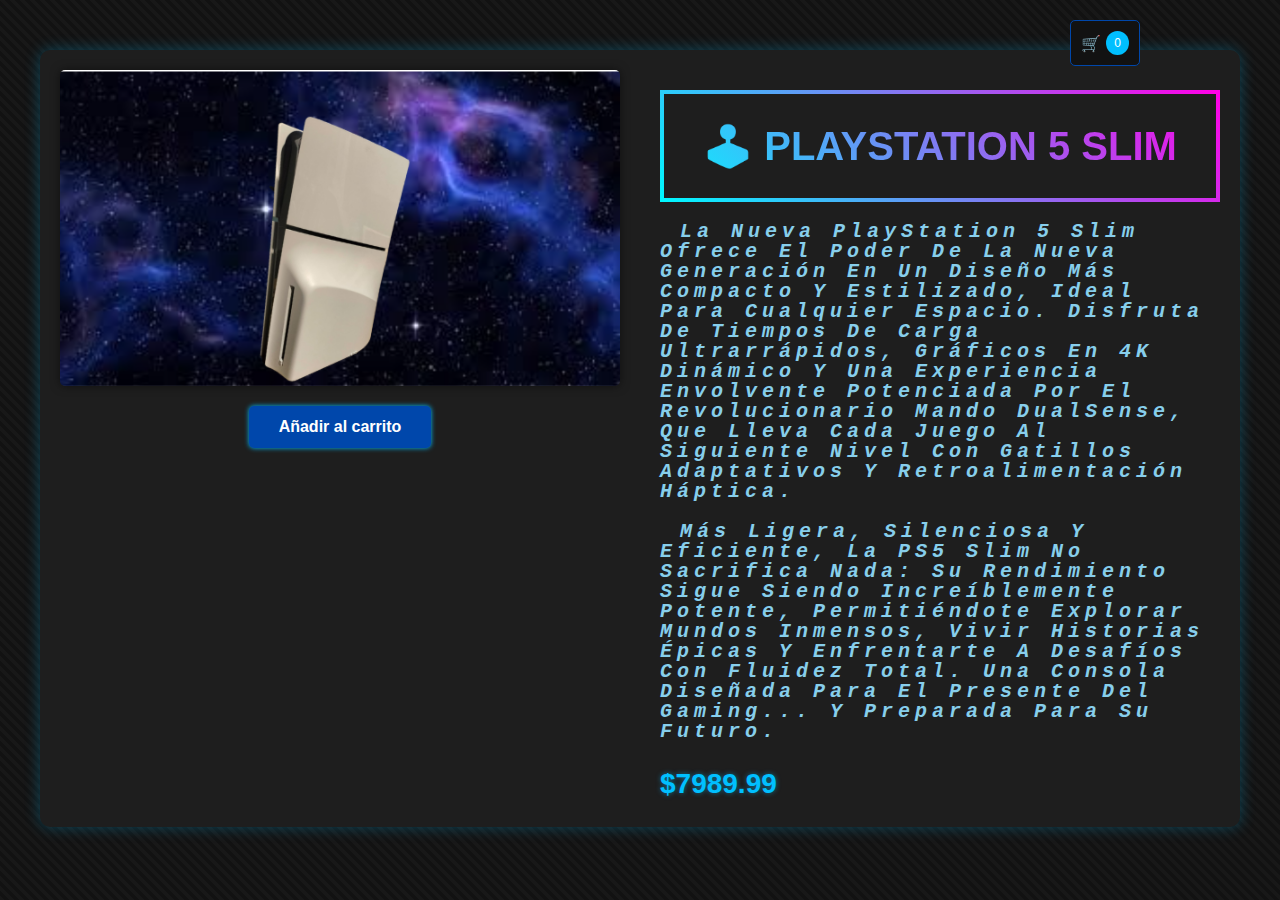
<file: ps5.html>
<!DOCTYPE html>
<html lang="es">
<head>
    <meta charset="UTF-8">
    <meta name="viewport" content="width=device-width, initial-scale=1.0">
    <link rel="stylesheet" href="decoracion_principal.css">
    <link rel="stylesheet" href="titulos.css">
    <link rel="icon" type="image/png" href="mi_logo.webp">
    <title>Shingeki no Kyojin - Colección Vol. 1-6</title>
    <style>
        body {
            font-family: 'Segoe UI', Tahoma, Geneva, Verdana, sans-serif;
            margin: 0;
            padding: 0;
            background-color: #121212;
            color: #E0E0E0;
        }
        
        .container {
            max-width: 1200px;
            margin: 0 auto;
            padding: 20px;
        }
        
        .producto-container {
            background-color: #1E1E1E;
            border-radius: 10px;
            box-shadow: 0 0 15px rgba(0, 191, 255, 0.3);
            overflow: hidden;
            margin-top: 30px;
        }
        
        .producto-principal {
            display: flex;
            flex-wrap: wrap;
        }
        
        .imagen-container {
            flex: 1;
            min-width: 300px;
            padding: 20px;
            display: flex;
            flex-direction: column;
            align-items: center;
        }
        
        .imagen-container img {
            max-width: 100%;
            height: auto;
            border-radius: 5px;
            box-shadow: 0 0 10px rgba(0, 0, 0, 0.5);
        }
        
        .carrito-container {
            margin-top: 20px;
            padding: 12px 30px;
            background-color: #0047AB;
            color: white;
            border-radius: 5px;
            cursor: pointer;
            font-weight: bold;
            text-align: center;
            transition: all 0.3s ease;
            box-shadow: 0 0 5px #00BFFF;
        }
        
        .carrito-container:hover {
            box-shadow: 0 0 15px #00BFFF, 0 0 5px #00BFFF inset;
            transform: scale(1.05);
        }
        
        .info-container {
            flex: 1;
            min-width: 300px;
            padding: 20px;
            line-height: 1.6;
        }
        
        .precio {
            font-size: 28px;
            font-weight: bold;
            color: #00BFFF;
            margin-top: 20px;
            text-shadow: 0 0 5px rgba(0, 191, 255, 0.5);
        }
        
        /* Estilos para el icono del carrito */
        .carrito-icon {
            position: fixed;
            top: 20px;
            right: 140px;
            display: flex;
            align-items: center;
            padding: 10px;
            background-color: #121212;
            border: 1px solid #0047AB;
            border-radius: 5px;
            cursor: pointer;
            z-index: 100;
            transition: all 0.3s ease;
        }
        
        .carrito-icon:hover {
            box-shadow: 0 0 15px #00BFFF;
        }
        
        .carrito-contador {
            background-color: #00BFFF;
            color: white;
            font-size: 12px;
            border-radius: 50%;
            padding: 5px 8px;
            margin-left: 5px;
        }
        
        .cerrar-sesion-btn {
            position: fixed;
            top: 25px;
            right: 220px;
            padding: 10px;
            background-color: #121212;
            border: 1px solid #0047AB;
            border-radius: 5px;
            cursor: pointer;
            z-index: 100;
            color: white;
            box-shadow: 0 0 5px #00BFFF;
        }
        
        /* Estilo para el mensaje flotante */
        #mensajeFlotante {
            position: fixed;
            top: 80px;
            right: 20px;
            padding: 15px 20px;
            background-color: #0047AB;
            color: white;
            border-radius: 5px;
            z-index: 1000;
            opacity: 0;
            transform: translateY(-20px);
            transition: all 0.3s ease;
        }
        
        /* Estilos para el formulario de registro */
        .register-overlay {
            display: none;
            position: fixed;
            top: 0;
            left: 0;
            width: 100%;
            height: 100%;
            background-color: rgba(0, 0, 0, 0.8);
            z-index: 1000;
            justify-content: center;
            align-items: center;
        }
        
        .register-form {
            background-color: #1E1E1E;
            border-radius: 10px;
            box-shadow: 0 0 20px rgba(0, 191, 255, 0.5);
            width: 400px;
            max-width: 90%;
            padding: 20px;
        }
        
        .form-tabs {
            display: flex;
            margin-bottom: 20px;
            border-bottom: 1px solid #333;
        }
        
        .tab {
            padding: 10px 20px;
            cursor: pointer;
            color: #999;
        }
        
        .tab.active {
            color: #00BFFF;
            border-bottom: 3px solid #00BFFF;
        }
        
        .tab-content {
            display: none;
        }
        
        .tab-content.active {
            display: block;
        }
        
        .form-group {
            margin-bottom: 15px;
        }
        
        .form-group label {
            display: block;
            margin-bottom: 5px;
        }
        
        .form-group input {
            width: 100%;
            padding: 10px;
            background-color: #333;
            border: 1px solid #444;
            border-radius: 5px;
            color: white;
        }
        
        .form-buttons {
            display: flex;
            justify-content: space-between;
            margin-top: 20px;
        }
        
        .glow-button {
            padding: 10px 20px;
            background-color: #0047AB;
            color: white;
            border: none;
            border-radius: 5px;
            cursor: pointer;
            transition: all 0.3s ease;
        }
        
        .glow-button:hover {
            box-shadow: 0 0 10px #00BFFF;
        }
        
        .cancel-button {
            background-color: #444;
        }

        p {color:skyblue;
        font-size:20px;
        font-family:Courier;
        font-weight:bold;
        font-style:italic;
        line-height:20px;
        letter-spacing:5px;
        text-transform:capitalize;
        text-align:left;
        text-indent:20px;
        }
    </style>
</head>
<body>
    <!-- Icono del carrito con contador -->
    <div class="carrito-icon" id="carritoIcono" onclick="irAlCarrito()">
        🛒 <span class="carrito-contador" id="contadorCarrito">0</span>
    </div>
    
    <!-- Botón de cerrar sesión -->
    <div id="cerrarSesionBtn" class="cerrar-sesion-btn" onclick="cerrarSesion()">
        🚪 Cerrar sesión
    </div>

    <!-- Mensaje flotante -->
    <div id="mensajeFlotante"></div>

    <div class="container">
        <div class="producto-container">
            <div class="producto-principal">
                <!-- Sección de imagen (izquierda) -->
                <div class="imagen-container">
                    <img src="ps5.png" alt="ps5">
                    <div class="carrito-container" onclick="agregarProductoAlCarrito()">
                        Añadir al carrito
                    </div>
                </div>
                
                <!-- Sección de información (derecha) -->
                <div class="info-container">
                    <h1>🕹️ PlayStation 5 Slim</h1>
                    
                    <p>La nueva PlayStation 5 Slim ofrece el poder de la nueva generación en un diseño más compacto y estilizado, ideal para cualquier espacio. Disfruta de tiempos de carga ultrarrápidos, gráficos en 4K dinámico y una experiencia envolvente potenciada por el revolucionario mando DualSense, que lleva cada juego al siguiente nivel con gatillos adaptativos y retroalimentación háptica.</p>
                    <p>Más ligera, silenciosa y eficiente, la PS5 Slim no sacrifica nada: su rendimiento sigue siendo increíblemente potente, permitiéndote explorar mundos inmensos, vivir historias épicas y enfrentarte a desafíos con fluidez total. Una consola diseñada para el presente del gaming... y preparada para su futuro.</p>
                    <div class="precio">$7989.99</div>
                </div>
            </div>
        </div>
    </div>

    <!-- Formulario de registro/inicio sesión -->
    <div id="registerOverlay" class="register-overlay">
        <div class="register-form">
            <div class="form-tabs">
                <div class="tab active" data-tab="register">Crear Cuenta</div>
                <div class="tab" data-tab="login">Iniciar Sesión</div>
            </div>
            
            <div id="registerTab" class="tab-content active">
                <h2>Crear Cuenta</h2>
                <form id="userRegisterForm">
                    <div class="form-group">
                        <label for="userName">Nombre:</label>
                        <input type="text" id="userName" required>
                    </div>
                    <div class="form-group">
                        <label for="userEmail">Correo:</label>
                        <input type="email" id="userEmail" required>
                    </div>
                    <div class="form-group">
                        <label for="userPassword">Contraseña:</label>
                        <input type="password" id="userPassword" required>
                    </div>
                    <div class="form-buttons">
                        <button type="submit" class="glow-button">Registrarse</button>
                        <button type="button" class="glow-button cancel-button" onclick="cerrarRegistro()">Cancelar</button>
                    </div>
                </form>
            </div>
            
            <div id="loginTab" class="tab-content">
                <h2>Iniciar Sesión</h2>
                <form id="userLoginForm">
                    <div class="form-group">
                        <label for="loginEmail">Correo:</label>
                        <input type="email" id="loginEmail" required>
                    </div>
                    <div class="form-group">
                        <label for="loginPassword">Contraseña:</label>
                        <input type="password" id="loginPassword" required>
                    </div>
                    <div class="form-buttons">
                        <button type="submit" class="glow-button">Iniciar Sesión</button>
                        <button type="button" class="glow-button cancel-button" onclick="cerrarRegistro()">Cancelar</button>
                    </div>
                </form>
            </div>
        </div>
    </div>
    
    <script>
        // Datos del producto
        const producto = {
            id: "ps5",
            nombre: "PS5 slim",
            precio: 7989.99,
            imagen: "ps5.png"
        };
        
        // Obtener carrito del localStorage
        function obtenerCarrito() {
            return JSON.parse(localStorage.getItem('carritoCompras')) || [];
        }

        // Guardar carrito en localStorage
        function guardarCarrito(carrito) {
            localStorage.setItem('carritoCompras', JSON.stringify(carrito));
            actualizarContadorCarrito();
        }

        // Actualizar contador del carrito
        function actualizarContadorCarrito() {
            const carrito = obtenerCarrito();
            const contador = carrito.reduce((total, item) => total + item.cantidad, 0);
            
            // Actualizar el contador visual
            const contadorElement = document.getElementById('contadorCarrito');
            if (contadorElement) {
                contadorElement.textContent = contador;
            }
        }

        // Función para agregar el producto al carrito desde la página de detalle
        function agregarProductoAlCarrito() {
            // Verificar si el usuario ha iniciado sesión
            const usuarioConectado = localStorage.getItem('usuarioConectado');
            
            if (usuarioConectado !== 'true') {
                // Si no ha iniciado sesión, mostrar el formulario de registro
                document.getElementById('registerOverlay').style.display = 'flex';
                return;
            }
            
            const carrito = obtenerCarrito();
            
            // Verificar si el producto ya existe en el carrito
            const productoExistente = carrito.find(item => item.id === producto.id);
            
            if (productoExistente) {
                // Si ya existe, aumentar la cantidad
                productoExistente.cantidad += 1;
                mostrarMensajeFlotante('Cantidad actualizada en el carrito');
            } else {
                // Si no existe, agregar como nuevo
                carrito.push({
                    id: producto.id,
                    nombre: producto.nombre,
                    precio: producto.precio,
                    imagen: producto.imagen,
                    cantidad: 1
                });
                mostrarMensajeFlotante('Producto agregado al carrito');
            }
            
            guardarCarrito(carrito);
        }

        // Mostrar mensaje flotante
        function mostrarMensajeFlotante(texto, duracion = 3000) {
            // Crear elemento del mensaje si no existe
            let mensaje = document.getElementById('mensajeFlotante');
            
            // Mostrar el mensaje
            mensaje.textContent = texto;
            setTimeout(() => {
                mensaje.style.opacity = '1';
                mensaje.style.transform = 'translateY(0)';
            }, 10);
            
            // Ocultar después de la duración
            setTimeout(() => {
                mensaje.style.opacity = '0';
                mensaje.style.transform = 'translateY(-20px)';
            }, duracion);
        }
        
        function irAlCarrito() {
            // Verificar si el usuario ha iniciado sesión
            const usuarioConectado = localStorage.getItem('usuarioConectado');
            
            if (usuarioConectado === 'true') {
                // Si ha iniciado sesión, ir al carrito
                window.location.href = 'carrito.html';
            } else {
                // Si no ha iniciado sesión, mostrar el formulario de registro
                document.getElementById('registerOverlay').style.display = 'flex';
            }
        }
        
        // Función para cerrar sesión
        function cerrarSesion() {
            localStorage.setItem('usuarioConectado', 'false');
            mostrarMensajeFlotante('Has cerrado sesión correctamente');
            document.getElementById('cerrarSesionBtn').style.display = 'none';
        }

        // Función para cerrar el formulario de registro
        function cerrarRegistro() {
            document.getElementById('registerOverlay').style.display = 'none';
        }

        // Inicializar cuando se carga la página
        document.addEventListener('DOMContentLoaded', function() {
            // Verificar si hay usuario conectado para mostrar u ocultar el botón de cerrar sesión
            const usuarioConectado = localStorage.getItem('usuarioConectado');
            if (usuarioConectado !== 'true') {
                document.getElementById('cerrarSesionBtn').style.display = 'none';
            }
            
            // Control de pestañas registro/inicio sesión
            document.querySelectorAll('.tab').forEach(tab => {
                tab.addEventListener('click', function() {
                    // Quitar clase activa de todas las pestañas
                    document.querySelectorAll('.tab').forEach(t => t.classList.remove('active'));
                    // Añadir clase activa a la pestaña clickeada
                    this.classList.add('active');
                    
                    // Ocultar todos los contenidos de pestañas
                    document.querySelectorAll('.tab-content').forEach(content => {
                        content.classList.remove('active');
                    });
                    
                    // Mostrar el contenido de la pestaña correspondiente
                    const contenidoTab = document.getElementById(this.dataset.tab + 'Tab');
                    if (contenidoTab) {
                        contenidoTab.classList.add('active');
                    }
                });
            });
            
            // Manejar envío del formulario de registro
            document.getElementById('userRegisterForm').addEventListener('submit', function(e) {
                e.preventDefault();
                
                // Obtener valores del formulario
                const nombre = document.getElementById('userName').value;
                const email = document.getElementById('userEmail').value;
                const password = document.getElementById('userPassword').value;
                
                // Guardar información del usuario
                localStorage.setItem('nombreUsuario', nombre);
                localStorage.setItem('emailUsuario', email);
                localStorage.setItem('usuarioConectado', 'true');
                
                // Mostrar mensaje de éxito
                mostrarMensajeFlotante('¡Registro exitoso! Ahora puedes acceder al carrito', 3000);
                
                // Cerrar el formulario de registro
                cerrarRegistro();
                
                // Mostrar el botón de cerrar sesión
                document.getElementById('cerrarSesionBtn').style.display = 'block';
                
                // Añadir el producto al carrito automáticamente
                agregarProductoAlCarrito();
            });
            
            // Manejar envío del formulario de inicio de sesión
            document.getElementById('userLoginForm').addEventListener('submit', function(e) {
                e.preventDefault();
                
                // Para esta demo, simplemente iniciamos sesión
                localStorage.setItem('usuarioConectado', 'true');
                
                // Mostrar mensaje de éxito
                mostrarMensajeFlotante('¡Inicio de sesión exitoso!', 2000);
                
                // Cerrar el formulario
                cerrarRegistro();
                
                // Mostrar el botón de cerrar sesión
                document.getElementById('cerrarSesionBtn').style.display = 'block';
                
                // Añadir el producto al carrito automáticamente
                agregarProductoAlCarrito();
            });
            
            // Actualizar contador del carrito
            actualizarContadorCarrito();
        });
    </script>
</body>
</html>
</file>
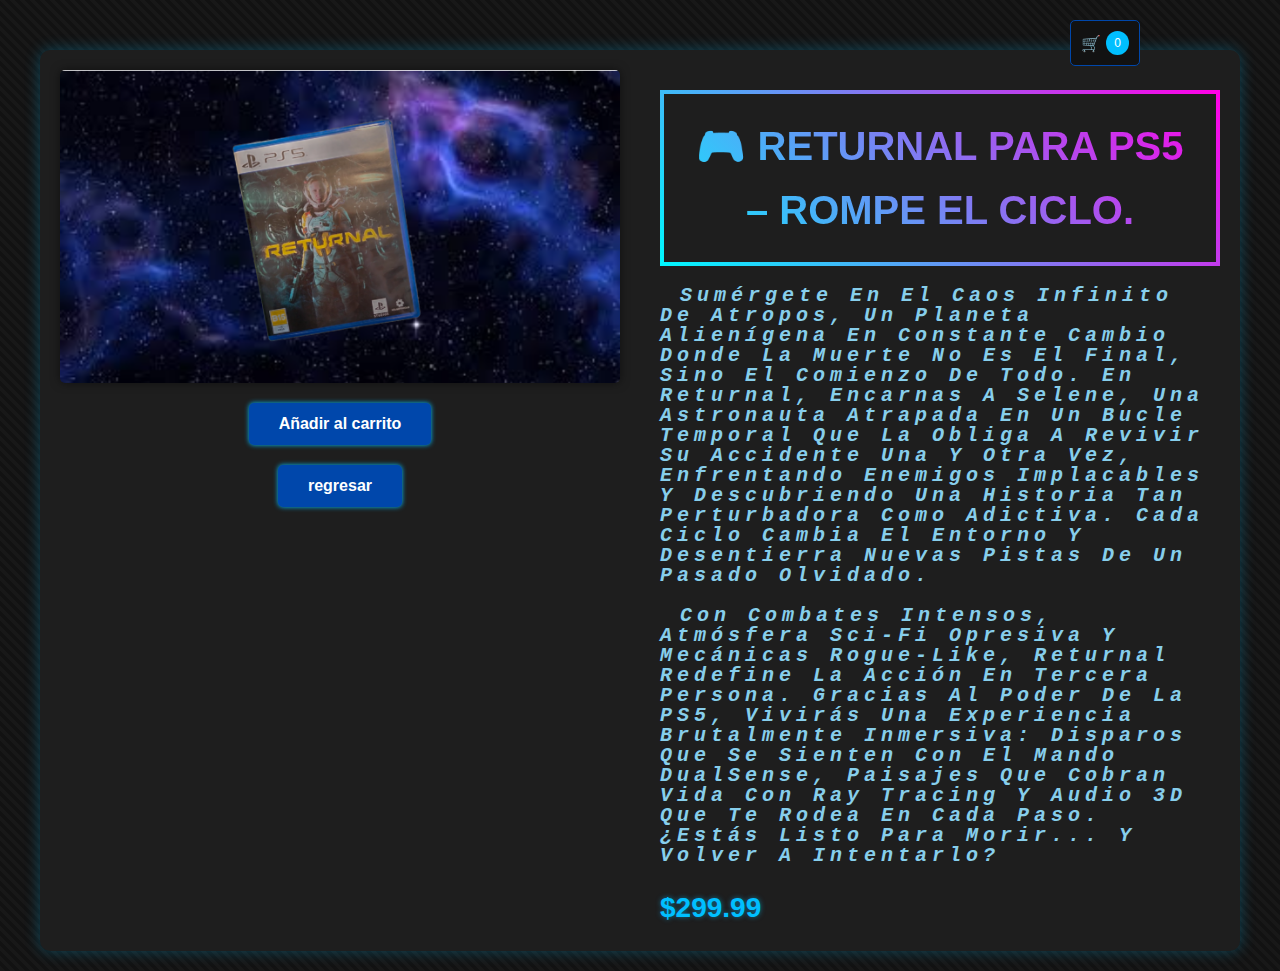
<file: returnal.html>
<!DOCTYPE html>
<html lang="es">
<head>
    <meta charset="UTF-8">
    <meta name="viewport" content="width=device-width, initial-scale=1.0">
    <link rel="stylesheet" href="decoracion_principal.css">
    <link rel="stylesheet" href="titulos.css">
    <link rel="icon" type="image/png" href="mi_logo.webp">
    <title>Shingeki no Kyojin - Colección Vol. 1-6</title>
    <style>
        body {
            font-family: 'Segoe UI', Tahoma, Geneva, Verdana, sans-serif;
            margin: 0;
            padding: 0;
            background-color: #121212;
            color: #E0E0E0;
        }
        
        .container {
            max-width: 1200px;
            margin: 0 auto;
            padding: 20px;
        }
        
        .producto-container {
            background-color: #1E1E1E;
            border-radius: 10px;
            box-shadow: 0 0 15px rgba(0, 191, 255, 0.3);
            overflow: hidden;
            margin-top: 30px;
        }
        
        .producto-principal {
            display: flex;
            flex-wrap: wrap;
        }
        
        .imagen-container {
            flex: 1;
            min-width: 300px;
            padding: 20px;
            display: flex;
            flex-direction: column;
            align-items: center;
        }
        
        .imagen-container img {
            max-width: 100%;
            height: auto;
            border-radius: 5px;
            box-shadow: 0 0 10px rgba(0, 0, 0, 0.5);
        }
        
        .carrito-container {
            margin-top: 20px;
            padding: 12px 30px;
            background-color: #0047AB;
            color: white;
            border-radius: 5px;
            cursor: pointer;
            font-weight: bold;
            text-align: center;
            transition: all 0.3s ease;
            box-shadow: 0 0 5px #00BFFF;
        }
        
        .carrito-container:hover {
            box-shadow: 0 0 15px #00BFFF, 0 0 5px #00BFFF inset;
            transform: scale(1.05);
        }
        
        .info-container {
            flex: 1;
            min-width: 300px;
            padding: 20px;
            line-height: 1.6;
        }
        
        .precio {
            font-size: 28px;
            font-weight: bold;
            color: #00BFFF;
            margin-top: 20px;
            text-shadow: 0 0 5px rgba(0, 191, 255, 0.5);
        }
        
        /* Estilos para el icono del carrito */
        .carrito-icon {
            position: fixed;
            top: 20px;
            right: 140px;
            display: flex;
            align-items: center;
            padding: 10px;
            background-color: #121212;
            border: 1px solid #0047AB;
            border-radius: 5px;
            cursor: pointer;
            z-index: 100;
            transition: all 0.3s ease;
        }
        
        .carrito-icon:hover {
            box-shadow: 0 0 15px #00BFFF;
        }
        
        .carrito-contador {
            background-color: #00BFFF;
            color: white;
            font-size: 12px;
            border-radius: 50%;
            padding: 5px 8px;
            margin-left: 5px;
        }
        
        .cerrar-sesion-btn {
            position: fixed;
            top: 25px;
            right: 220px;
            padding: 10px;
            background-color: #121212;
            border: 1px solid #0047AB;
            border-radius: 5px;
            cursor: pointer;
            z-index: 100;
            color: white;
            box-shadow: 0 0 5px #00BFFF;
        }
        
        /* Estilo para el mensaje flotante */
        #mensajeFlotante {
            position: fixed;
            top: 80px;
            right: 20px;
            padding: 15px 20px;
            background-color: #0047AB;
            color: white;
            border-radius: 5px;
            z-index: 1000;
            opacity: 0;
            transform: translateY(-20px);
            transition: all 0.3s ease;
        }
        
        /* Estilos para el formulario de registro */
        .register-overlay {
            display: none;
            position: fixed;
            top: 0;
            left: 0;
            width: 100%;
            height: 100%;
            background-color: rgba(0, 0, 0, 0.8);
            z-index: 1000;
            justify-content: center;
            align-items: center;
        }
        
        .register-form {
            background-color: #1E1E1E;
            border-radius: 10px;
            box-shadow: 0 0 20px rgba(0, 191, 255, 0.5);
            width: 400px;
            max-width: 90%;
            padding: 20px;
        }
        
        .form-tabs {
            display: flex;
            margin-bottom: 20px;
            border-bottom: 1px solid #333;
        }
        
        .tab {
            padding: 10px 20px;
            cursor: pointer;
            color: #999;
        }
        
        .tab.active {
            color: #00BFFF;
            border-bottom: 3px solid #00BFFF;
        }
        
        .tab-content {
            display: none;
        }
        
        .tab-content.active {
            display: block;
        }
        
        .form-group {
            margin-bottom: 15px;
        }
        
        .form-group label {
            display: block;
            margin-bottom: 5px;
        }
        
        .form-group input {
            width: 100%;
            padding: 10px;
            background-color: #333;
            border: 1px solid #444;
            border-radius: 5px;
            color: white;
        }
        
        .form-buttons {
            display: flex;
            justify-content: space-between;
            margin-top: 20px;
        }
        
        .glow-button {
            padding: 10px 20px;
            background-color: #0047AB;
            color: white;
            border: none;
            border-radius: 5px;
            cursor: pointer;
            transition: all 0.3s ease;
        }
        
        .glow-button:hover {
            box-shadow: 0 0 10px #00BFFF;
        }
        
        .cancel-button {
            background-color: #444;
        }

        p {color:skyblue;
        font-size:20px;
        font-family:Courier;
        font-weight:bold;
        font-style:italic;
        line-height:20px;
        letter-spacing:5px;
        text-transform:capitalize;
        text-align:left;
        text-indent:20px;
        }
    </style>
</head>
<body>
    <!-- Icono del carrito con contador -->
    <div class="carrito-icon" id="carritoIcono" onclick="irAlCarrito()">
        🛒 <span class="carrito-contador" id="contadorCarrito">0</span>
    </div>
    
    <!-- Botón de cerrar sesión -->
    <div id="cerrarSesionBtn" class="cerrar-sesion-btn" onclick="cerrarSesion()">
        🚪 Cerrar sesión
    </div>

    <!-- Mensaje flotante -->
    <div id="mensajeFlotante"></div>

    <div class="container">
        <div class="producto-container">
            <div class="producto-principal">
                <!-- Sección de imagen (izquierda) -->
                <div class="imagen-container">
                    <img src="returnal.png" alt="juegos de ps5">
                    <div class="carrito-container" onclick="agregarProductoAlCarrito()">
                        Añadir al carrito
                    </div>
                    <div class="carrito-container" onclick="regresar()">
                        regresar
                    </div>
                </div>
                
                <!-- Sección de información (derecha) -->
                <div class="info-container">
                    <h1>🎮 Returnal para PS5 – Rompe el ciclo.</h1>
                    
                    <p>Sumérgete en el caos infinito de Atropos, un planeta alienígena en constante cambio donde la muerte no es el final, sino el comienzo de todo. En Returnal, encarnas a Selene, una astronauta atrapada en un bucle temporal que la obliga a revivir su accidente una y otra vez, enfrentando enemigos implacables y descubriendo una historia tan perturbadora como adictiva. Cada ciclo cambia el entorno y desentierra nuevas pistas de un pasado olvidado.</p>
                    <P>Con combates intensos, atmósfera sci-fi opresiva y mecánicas rogue-like, Returnal redefine la acción en tercera persona. Gracias al poder de la PS5, vivirás una experiencia brutalmente inmersiva: disparos que se sienten con el mando DualSense, paisajes que cobran vida con ray tracing y audio 3D que te rodea en cada paso. ¿Estás listo para morir... y volver a intentarlo?</P>
                    <div class="precio">$299.99</div>
                </div>
            </div>
        </div>
    </div>

    <!-- Formulario de registro/inicio sesión -->
    <div id="registerOverlay" class="register-overlay">
        <div class="register-form">
            <div class="form-tabs">
                <div class="tab active" data-tab="register">Crear Cuenta</div>
                <div class="tab" data-tab="login">Iniciar Sesión</div>
            </div>
            
            <div id="registerTab" class="tab-content active">
                <h2>Crear Cuenta</h2>
                <form id="userRegisterForm">
                    <div class="form-group">
                        <label for="userName">Nombre:</label>
                        <input type="text" id="userName" required>
                    </div>
                    <div class="form-group">
                        <label for="userEmail">Correo:</label>
                        <input type="email" id="userEmail" required>
                    </div>
                    <div class="form-group">
                        <label for="userPassword">Contraseña:</label>
                        <input type="password" id="userPassword" required>
                    </div>
                    <div class="form-buttons">
                        <button type="submit" class="glow-button">Registrarse</button>
                        <button type="button" class="glow-button cancel-button" onclick="cerrarRegistro()">Cancelar</button>
                    </div>
                </form>
            </div>
            
            <div id="loginTab" class="tab-content">
                <h2>Iniciar Sesión</h2>
                <form id="userLoginForm">
                    <div class="form-group">
                        <label for="loginEmail">Correo:</label>
                        <input type="email" id="loginEmail" required>
                    </div>
                    <div class="form-group">
                        <label for="loginPassword">Contraseña:</label>
                        <input type="password" id="loginPassword" required>
                    </div>
                    <div class="form-buttons">
                        <button type="submit" class="glow-button">Iniciar Sesión</button>
                        <button type="button" class="glow-button cancel-button" onclick="cerrarRegistro()">Cancelar</button>
                    </div>
                </form>
            </div>
        </div>
    </div>
    
    <script>
        // Datos del producto
        const producto = {
            id: "returnal",
            nombre: "returnal esclusivo de ps5",
            precio: 299.99,
            imagen: "returnal.png"
        };
        
        // Obtener carrito del localStorage
        function obtenerCarrito() {
            return JSON.parse(localStorage.getItem('carritoCompras')) || [];
        }

        // Guardar carrito en localStorage
        function guardarCarrito(carrito) {
            localStorage.setItem('carritoCompras', JSON.stringify(carrito));
            actualizarContadorCarrito();
        }

        // Actualizar contador del carrito
        function actualizarContadorCarrito() {
            const carrito = obtenerCarrito();
            const contador = carrito.reduce((total, item) => total + item.cantidad, 0);
            
            // Actualizar el contador visual
            const contadorElement = document.getElementById('contadorCarrito');
            if (contadorElement) {
                contadorElement.textContent = contador;
            }
        }

        // Función para agregar el producto al carrito desde la página de detalle
        function agregarProductoAlCarrito() {
            // Verificar si el usuario ha iniciado sesión
            const usuarioConectado = localStorage.getItem('usuarioConectado');
            
            if (usuarioConectado !== 'true') {
                // Si no ha iniciado sesión, mostrar el formulario de registro
                document.getElementById('registerOverlay').style.display = 'flex';
                return;
            }
            
            const carrito = obtenerCarrito();
            
            // Verificar si el producto ya existe en el carrito
            const productoExistente = carrito.find(item => item.id === producto.id);
            
            if (productoExistente) {
                // Si ya existe, aumentar la cantidad
                productoExistente.cantidad += 1;
                mostrarMensajeFlotante('Cantidad actualizada en el carrito');
            } else {
                // Si no existe, agregar como nuevo
                carrito.push({
                    id: producto.id,
                    nombre: producto.nombre,
                    precio: producto.precio,
                    imagen: producto.imagen,
                    cantidad: 1
                });
                mostrarMensajeFlotante('Producto agregado al carrito');
            }
            
            guardarCarrito(carrito);
        }

        // Mostrar mensaje flotante
        function mostrarMensajeFlotante(texto, duracion = 3000) {
            // Crear elemento del mensaje si no existe
            let mensaje = document.getElementById('mensajeFlotante');
            
            // Mostrar el mensaje
            mensaje.textContent = texto;
            setTimeout(() => {
                mensaje.style.opacity = '1';
                mensaje.style.transform = 'translateY(0)';
            }, 10);
            
            // Ocultar después de la duración
            setTimeout(() => {
                mensaje.style.opacity = '0';
                mensaje.style.transform = 'translateY(-20px)';
            }, duracion);
        }
        
        function irAlCarrito() {
            // Verificar si el usuario ha iniciado sesión
            const usuarioConectado = localStorage.getItem('usuarioConectado');
            
            if (usuarioConectado === 'true') {
                // Si ha iniciado sesión, ir al carrito
                window.location.href = 'carrito.html';
            } else {
                // Si no ha iniciado sesión, mostrar el formulario de registro
                document.getElementById('registerOverlay').style.display = 'flex';
            }
        }
        
        // Función para cerrar sesión
        function cerrarSesion() {
            localStorage.setItem('usuarioConectado', 'false');
            mostrarMensajeFlotante('Has cerrado sesión correctamente');
            document.getElementById('cerrarSesionBtn').style.display = 'none';
        }

        // Función para cerrar el formulario de registro
        function cerrarRegistro() {
            document.getElementById('registerOverlay').style.display = 'none';
        }

        // Inicializar cuando se carga la página
        document.addEventListener('DOMContentLoaded', function() {
            // Verificar si hay usuario conectado para mostrar u ocultar el botón de cerrar sesión
            const usuarioConectado = localStorage.getItem('usuarioConectado');
            if (usuarioConectado !== 'true') {
                document.getElementById('cerrarSesionBtn').style.display = 'none';
            }
            
            // Control de pestañas registro/inicio sesión
            document.querySelectorAll('.tab').forEach(tab => {
                tab.addEventListener('click', function() {
                    // Quitar clase activa de todas las pestañas
                    document.querySelectorAll('.tab').forEach(t => t.classList.remove('active'));
                    // Añadir clase activa a la pestaña clickeada
                    this.classList.add('active');
                    
                    // Ocultar todos los contenidos de pestañas
                    document.querySelectorAll('.tab-content').forEach(content => {
                        content.classList.remove('active');
                    });
                    
                    // Mostrar el contenido de la pestaña correspondiente
                    const contenidoTab = document.getElementById(this.dataset.tab + 'Tab');
                    if (contenidoTab) {
                        contenidoTab.classList.add('active');
                    }
                });
            });
            
            // Manejar envío del formulario de registro
            document.getElementById('userRegisterForm').addEventListener('submit', function(e) {
                e.preventDefault();
                
                // Obtener valores del formulario
                const nombre = document.getElementById('userName').value;
                const email = document.getElementById('userEmail').value;
                const password = document.getElementById('userPassword').value;
                
                // Guardar información del usuario
                localStorage.setItem('nombreUsuario', nombre);
                localStorage.setItem('emailUsuario', email);
                localStorage.setItem('usuarioConectado', 'true');
                
                // Mostrar mensaje de éxito
                mostrarMensajeFlotante('¡Registro exitoso! Ahora puedes acceder al carrito', 3000);
                
                // Cerrar el formulario de registro
                cerrarRegistro();
                
                // Mostrar el botón de cerrar sesión
                document.getElementById('cerrarSesionBtn').style.display = 'block';
                
                // Añadir el producto al carrito automáticamente
                agregarProductoAlCarrito();
            });
            
            // Manejar envío del formulario de inicio de sesión
            document.getElementById('userLoginForm').addEventListener('submit', function(e) {
                e.preventDefault();
                
                // Para esta demo, simplemente iniciamos sesión
                localStorage.setItem('usuarioConectado', 'true');
                
                // Mostrar mensaje de éxito
                mostrarMensajeFlotante('¡Inicio de sesión exitoso!', 2000);
                
                // Cerrar el formulario
                cerrarRegistro();
                
                // Mostrar el botón de cerrar sesión
                document.getElementById('cerrarSesionBtn').style.display = 'block';
                
                // Añadir el producto al carrito automáticamente
                agregarProductoAlCarrito();
            });
            
            // Actualizar contador del carrito
            actualizarContadorCarrito();
        });
        function regresar() {
            window.location.href = "index.html";
        }
    </script>
</body>
</html>
</file>
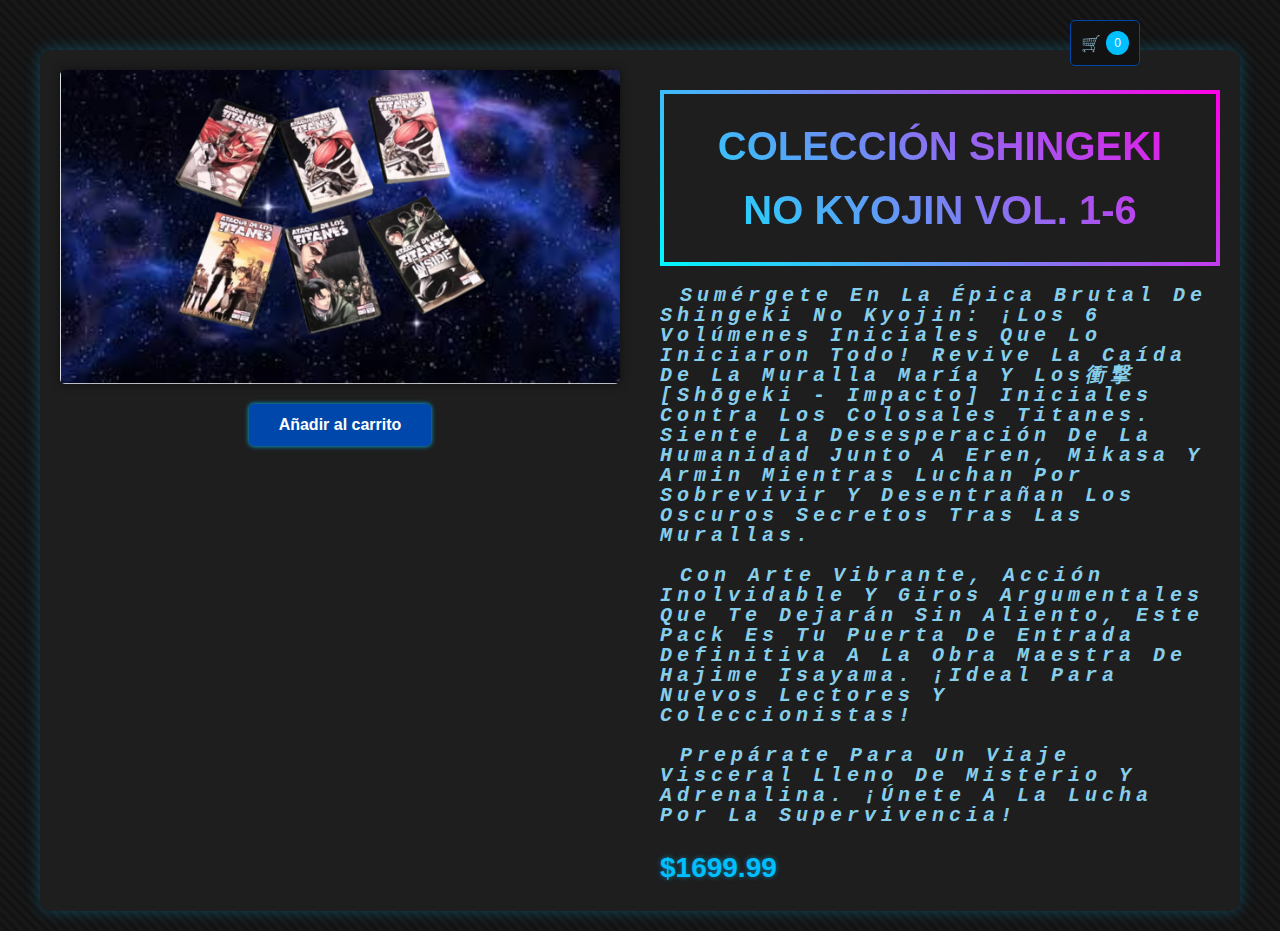
<file: shingeki.html>
<!DOCTYPE html>
<html lang="es">
<head>
    <meta charset="UTF-8">
    <meta name="viewport" content="width=device-width, initial-scale=1.0">
    <link rel="stylesheet" href="decoracion_principal.css">
    <link rel="stylesheet" href="titulos.css">
    <link rel="icon" type="image/png" href="mi_logo.webp">
    <title>Shingeki no Kyojin - Colección Vol. 1-6</title>
    <style>
        body {
            font-family: 'Segoe UI', Tahoma, Geneva, Verdana, sans-serif;
            margin: 0;
            padding: 0;
            background-color: #121212;
            color: #E0E0E0;
        }
        
        .container {
            max-width: 1200px;
            margin: 0 auto;
            padding: 20px;
        }
        
        .producto-container {
            background-color: #1E1E1E;
            border-radius: 10px;
            box-shadow: 0 0 15px rgba(0, 191, 255, 0.3);
            overflow: hidden;
            margin-top: 30px;
        }
        
        .producto-principal {
            display: flex;
            flex-wrap: wrap;
        }
        
        .imagen-container {
            flex: 1;
            min-width: 300px;
            padding: 20px;
            display: flex;
            flex-direction: column;
            align-items: center;
        }
        
        .imagen-container img {
            max-width: 100%;
            height: auto;
            border-radius: 5px;
            box-shadow: 0 0 10px rgba(0, 0, 0, 0.5);
        }
        
        .carrito-container {
            margin-top: 20px;
            padding: 12px 30px;
            background-color: #0047AB;
            color: white;
            border-radius: 5px;
            cursor: pointer;
            font-weight: bold;
            text-align: center;
            transition: all 0.3s ease;
            box-shadow: 0 0 5px #00BFFF;
        }
        
        .carrito-container:hover {
            box-shadow: 0 0 15px #00BFFF, 0 0 5px #00BFFF inset;
            transform: scale(1.05);
        }
        
        .info-container {
            flex: 1;
            min-width: 300px;
            padding: 20px;
            line-height: 1.6;
        }
        
        .precio {
            font-size: 28px;
            font-weight: bold;
            color: #00BFFF;
            margin-top: 20px;
            text-shadow: 0 0 5px rgba(0, 191, 255, 0.5);
        }
        
        /* Estilos para el icono del carrito */
        .carrito-icon {
            position: fixed;
            top: 20px;
            right: 140px;
            display: flex;
            align-items: center;
            padding: 10px;
            background-color: #121212;
            border: 1px solid #0047AB;
            border-radius: 5px;
            cursor: pointer;
            z-index: 100;
            transition: all 0.3s ease;
        }
        
        .carrito-icon:hover {
            box-shadow: 0 0 15px #00BFFF;
        }
        
        .carrito-contador {
            background-color: #00BFFF;
            color: white;
            font-size: 12px;
            border-radius: 50%;
            padding: 5px 8px;
            margin-left: 5px;
        }
        
        .cerrar-sesion-btn {
            position: fixed;
            top: 25px;
            right: 220px;
            padding: 10px;
            background-color: #121212;
            border: 1px solid #0047AB;
            border-radius: 5px;
            cursor: pointer;
            z-index: 100;
            color: white;
            box-shadow: 0 0 5px #00BFFF;
        }
        
        /* Estilo para el mensaje flotante */
        #mensajeFlotante {
            position: fixed;
            top: 80px;
            right: 20px;
            padding: 15px 20px;
            background-color: #0047AB;
            color: white;
            border-radius: 5px;
            z-index: 1000;
            opacity: 0;
            transform: translateY(-20px);
            transition: all 0.3s ease;
        }
        
        /* Estilos para el formulario de registro */
        .register-overlay {
            display: none;
            position: fixed;
            top: 0;
            left: 0;
            width: 100%;
            height: 100%;
            background-color: rgba(0, 0, 0, 0.8);
            z-index: 1000;
            justify-content: center;
            align-items: center;
        }
        
        .register-form {
            background-color: #1E1E1E;
            border-radius: 10px;
            box-shadow: 0 0 20px rgba(0, 191, 255, 0.5);
            width: 400px;
            max-width: 90%;
            padding: 20px;
        }
        
        .form-tabs {
            display: flex;
            margin-bottom: 20px;
            border-bottom: 1px solid #333;
        }
        
        .tab {
            padding: 10px 20px;
            cursor: pointer;
            color: #999;
        }
        
        .tab.active {
            color: #00BFFF;
            border-bottom: 3px solid #00BFFF;
        }
        
        .tab-content {
            display: none;
        }
        
        .tab-content.active {
            display: block;
        }
        
        .form-group {
            margin-bottom: 15px;
        }
        
        .form-group label {
            display: block;
            margin-bottom: 5px;
        }
        
        .form-group input {
            width: 100%;
            padding: 10px;
            background-color: #333;
            border: 1px solid #444;
            border-radius: 5px;
            color: white;
        }
        
        .form-buttons {
            display: flex;
            justify-content: space-between;
            margin-top: 20px;
        }
        
        .glow-button {
            padding: 10px 20px;
            background-color: #0047AB;
            color: white;
            border: none;
            border-radius: 5px;
            cursor: pointer;
            transition: all 0.3s ease;
        }
        
        .glow-button:hover {
            box-shadow: 0 0 10px #00BFFF;
        }
        
        .cancel-button {
            background-color: #444;
        }

        p {color:skyblue;
        font-size:20px;
        font-family:Courier;
        font-weight:bold;
        font-style:italic;
        line-height:20px;
        letter-spacing:5px;
        text-transform:capitalize;
        text-align:left;
        text-indent:20px;
        }
    </style>
</head>
<body>
    <!-- Icono del carrito con contador -->
    <div class="carrito-icon" id="carritoIcono" onclick="irAlCarrito()">
        🛒 <span class="carrito-contador" id="contadorCarrito">0</span>
    </div>
    
    <!-- Botón de cerrar sesión -->
    <div id="cerrarSesionBtn" class="cerrar-sesion-btn" onclick="cerrarSesion()">
        🚪 Cerrar sesión
    </div>

    <!-- Mensaje flotante -->
    <div id="mensajeFlotante"></div>

    <div class="container">
        <div class="producto-container">
            <div class="producto-principal">
                <!-- Sección de imagen (izquierda) -->
                <div class="imagen-container">
                    <img src="imagenes_de_mangas.png" alt="Colección Shingeki no Kyojin Vol. 1-6">
                    <div class="carrito-container" onclick="agregarProductoAlCarrito()">
                        Añadir al carrito
                    </div>
                </div>
                
                <!-- Sección de información (derecha) -->
                <div class="info-container">
                    <h1>Colección Shingeki no Kyojin Vol. 1-6</h1>
                    
                    <p>Sumérgete en la épica brutal de Shingeki no Kyojin: ¡Los 6 volúmenes iniciales que lo iniciaron todo! Revive la caída de la Muralla María y los衝撃 [shōgeki - impacto] iniciales contra los colosales Titanes. Siente la desesperación de la humanidad junto a Eren, Mikasa y Armin mientras luchan por sobrevivir y desentrañan los oscuros secretos tras las murallas.</p>
                    
                    <p>Con arte vibrante, acción inolvidable y giros argumentales que te dejarán sin aliento, este pack es tu puerta de entrada definitiva a la obra maestra de Hajime Isayama. ¡Ideal para nuevos lectores y coleccionistas!</p>
                    
                    <p>Prepárate para un viaje visceral lleno de misterio y adrenalina. ¡Únete a la lucha por la supervivencia!</p>
                    
                    <div class="precio">$1699.99</div>
                </div>
            </div>
        </div>
    </div>

    <!-- Formulario de registro/inicio sesión -->
    <div id="registerOverlay" class="register-overlay">
        <div class="register-form">
            <div class="form-tabs">
                <div class="tab active" data-tab="register">Crear Cuenta</div>
                <div class="tab" data-tab="login">Iniciar Sesión</div>
            </div>
            
            <div id="registerTab" class="tab-content active">
                <h2>Crear Cuenta</h2>
                <form id="userRegisterForm">
                    <div class="form-group">
                        <label for="userName">Nombre:</label>
                        <input type="text" id="userName" required>
                    </div>
                    <div class="form-group">
                        <label for="userEmail">Correo:</label>
                        <input type="email" id="userEmail" required>
                    </div>
                    <div class="form-group">
                        <label for="userPassword">Contraseña:</label>
                        <input type="password" id="userPassword" required>
                    </div>
                    <div class="form-buttons">
                        <button type="submit" class="glow-button">Registrarse</button>
                        <button type="button" class="glow-button cancel-button" onclick="cerrarRegistro()">Cancelar</button>
                    </div>
                </form>
            </div>
            
            <div id="loginTab" class="tab-content">
                <h2>Iniciar Sesión</h2>
                <form id="userLoginForm">
                    <div class="form-group">
                        <label for="loginEmail">Correo:</label>
                        <input type="email" id="loginEmail" required>
                    </div>
                    <div class="form-group">
                        <label for="loginPassword">Contraseña:</label>
                        <input type="password" id="loginPassword" required>
                    </div>
                    <div class="form-buttons">
                        <button type="submit" class="glow-button">Iniciar Sesión</button>
                        <button type="button" class="glow-button cancel-button" onclick="cerrarRegistro()">Cancelar</button>
                    </div>
                </form>
            </div>
        </div>
    </div>
    
    <script>
        // Datos del producto
        const producto = {
            id: "shingeki-1-6",
            nombre: "Colección Shingeki no Kyojin Vol. 1-6",
            precio: 1699.99,
            imagen: "imagenes_de_mangas.png"
        };
        
        // Obtener carrito del localStorage
        function obtenerCarrito() {
            return JSON.parse(localStorage.getItem('carritoCompras')) || [];
        }

        // Guardar carrito en localStorage
        function guardarCarrito(carrito) {
            localStorage.setItem('carritoCompras', JSON.stringify(carrito));
            actualizarContadorCarrito();
        }

        // Actualizar contador del carrito
        function actualizarContadorCarrito() {
            const carrito = obtenerCarrito();
            const contador = carrito.reduce((total, item) => total + item.cantidad, 0);
            
            // Actualizar el contador visual
            const contadorElement = document.getElementById('contadorCarrito');
            if (contadorElement) {
                contadorElement.textContent = contador;
            }
        }

        // Función para agregar el producto al carrito desde la página de detalle
        function agregarProductoAlCarrito() {
            // Verificar si el usuario ha iniciado sesión
            const usuarioConectado = localStorage.getItem('usuarioConectado');
            
            if (usuarioConectado !== 'true') {
                // Si no ha iniciado sesión, mostrar el formulario de registro
                document.getElementById('registerOverlay').style.display = 'flex';
                return;
            }
            
            const carrito = obtenerCarrito();
            
            // Verificar si el producto ya existe en el carrito
            const productoExistente = carrito.find(item => item.id === producto.id);
            
            if (productoExistente) {
                // Si ya existe, aumentar la cantidad
                productoExistente.cantidad += 1;
                mostrarMensajeFlotante('Cantidad actualizada en el carrito');
            } else {
                // Si no existe, agregar como nuevo
                carrito.push({
                    id: producto.id,
                    nombre: producto.nombre,
                    precio: producto.precio,
                    imagen: producto.imagen,
                    cantidad: 1
                });
                mostrarMensajeFlotante('Producto agregado al carrito');
            }
            
            guardarCarrito(carrito);
        }

        // Mostrar mensaje flotante
        function mostrarMensajeFlotante(texto, duracion = 3000) {
            // Crear elemento del mensaje si no existe
            let mensaje = document.getElementById('mensajeFlotante');
            
            // Mostrar el mensaje
            mensaje.textContent = texto;
            setTimeout(() => {
                mensaje.style.opacity = '1';
                mensaje.style.transform = 'translateY(0)';
            }, 10);
            
            // Ocultar después de la duración
            setTimeout(() => {
                mensaje.style.opacity = '0';
                mensaje.style.transform = 'translateY(-20px)';
            }, duracion);
        }
        
        function irAlCarrito() {
            // Verificar si el usuario ha iniciado sesión
            const usuarioConectado = localStorage.getItem('usuarioConectado');
            
            if (usuarioConectado === 'true') {
                // Si ha iniciado sesión, ir al carrito
                window.location.href = 'file:///C:/Users/GAMER%20RYSEN/Desktop/proyecto/juegos/carrito.html';
            } else {
                // Si no ha iniciado sesión, mostrar el formulario de registro
                document.getElementById('registerOverlay').style.display = 'flex';
            }
        }
        
        // Función para cerrar sesión
        function cerrarSesion() {
            localStorage.setItem('usuarioConectado', 'false');
            mostrarMensajeFlotante('Has cerrado sesión correctamente');
            document.getElementById('cerrarSesionBtn').style.display = 'none';
        }

        // Función para cerrar el formulario de registro
        function cerrarRegistro() {
            document.getElementById('registerOverlay').style.display = 'none';
        }

        // Inicializar cuando se carga la página
        document.addEventListener('DOMContentLoaded', function() {
            // Verificar si hay usuario conectado para mostrar u ocultar el botón de cerrar sesión
            const usuarioConectado = localStorage.getItem('usuarioConectado');
            if (usuarioConectado !== 'true') {
                document.getElementById('cerrarSesionBtn').style.display = 'none';
            }
            
            // Control de pestañas registro/inicio sesión
            document.querySelectorAll('.tab').forEach(tab => {
                tab.addEventListener('click', function() {
                    // Quitar clase activa de todas las pestañas
                    document.querySelectorAll('.tab').forEach(t => t.classList.remove('active'));
                    // Añadir clase activa a la pestaña clickeada
                    this.classList.add('active');
                    
                    // Ocultar todos los contenidos de pestañas
                    document.querySelectorAll('.tab-content').forEach(content => {
                        content.classList.remove('active');
                    });
                    
                    // Mostrar el contenido de la pestaña correspondiente
                    const contenidoTab = document.getElementById(this.dataset.tab + 'Tab');
                    if (contenidoTab) {
                        contenidoTab.classList.add('active');
                    }
                });
            });
            
            // Manejar envío del formulario de registro
            document.getElementById('userRegisterForm').addEventListener('submit', function(e) {
                e.preventDefault();
                
                // Obtener valores del formulario
                const nombre = document.getElementById('userName').value;
                const email = document.getElementById('userEmail').value;
                const password = document.getElementById('userPassword').value;
                
                // Guardar información del usuario
                localStorage.setItem('nombreUsuario', nombre);
                localStorage.setItem('emailUsuario', email);
                localStorage.setItem('usuarioConectado', 'true');
                
                // Mostrar mensaje de éxito
                mostrarMensajeFlotante('¡Registro exitoso! Ahora puedes acceder al carrito', 3000);
                
                // Cerrar el formulario de registro
                cerrarRegistro();
                
                // Mostrar el botón de cerrar sesión
                document.getElementById('cerrarSesionBtn').style.display = 'block';
                
                // Añadir el producto al carrito automáticamente
                agregarProductoAlCarrito();
            });
            
            // Manejar envío del formulario de inicio de sesión
            document.getElementById('userLoginForm').addEventListener('submit', function(e) {
                e.preventDefault();
                
                // Para esta demo, simplemente iniciamos sesión
                localStorage.setItem('usuarioConectado', 'true');
                
                // Mostrar mensaje de éxito
                mostrarMensajeFlotante('¡Inicio de sesión exitoso!', 2000);
                
                // Cerrar el formulario
                cerrarRegistro();
                
                // Mostrar el botón de cerrar sesión
                document.getElementById('cerrarSesionBtn').style.display = 'block';
                
                // Añadir el producto al carrito automáticamente
                agregarProductoAlCarrito();
            });
            
            // Actualizar contador del carrito
            actualizarContadorCarrito();
        });
    </script>
</body>
</html>
</file>
<file: titulos.css>
@keyframes titleReveal {
    0% {
        clip-path: polygon(0 0, 0 0, 0 100%, 0 100%);
        transform: scale(0.8);
    }
    100% {
        clip-path: polygon(0 0, 100% 0, 100% 100%, 0 100%);
        transform: scale(1);
    }
}

@keyframes borderAnimation {
    0% {
        border-image: linear-gradient(45deg, #00f7ff, #ff00e6) 1;
    }
    50% {
        border-image: linear-gradient(45deg, #ff00e6, #00f7ff) 1;
    }
    100% {
        border-image: linear-gradient(45deg, #00f7ff, #ff00e6) 1;
    }
}

@keyframes textShadowPulse {
    0% {
        text-shadow: 0 0 10px rgba(0, 247, 255, 0.7),
                     0 0 20px rgba(0, 247, 255, 0.5),
                     0 0 30px rgba(0, 247, 255, 0.3);
    }
    50% {
        text-shadow: 0 0 20px rgba(255, 0, 230, 0.7),
                     0 0 30px rgba(255, 0, 230, 0.5),
                     0 0 40px rgba(255, 0, 230, 0.3);
    }
    100% {
        text-shadow: 0 0 10px rgba(0, 247, 255, 0.7),
                     0 0 20px rgba(0, 247, 255, 0.5),
                     0 0 30px rgba(0, 247, 255, 0.3);
    }
}

h1 {
    font-family: 'Arial Black', sans-serif;
    font-size: 40px;
    text-transform: uppercase;
    text-align: center;
    color: #ffffff;
    background: linear-gradient(45deg, #00f7ff, #ff00e6);
    -webkit-background-clip: text;
    background-clip: text;
    -webkit-text-fill-color: transparent;
    padding: 20px;
    margin: 20px 0;
    border: 4px solid;
    border-image: linear-gradient(45deg, #00f7ff, #ff00e6) 1;
    position: relative;
    
    /* Animaciones */
    animation: 
        titleReveal 1.5s ease-out forwards,
        borderAnimation 3s linear infinite,
        textShadowPulse 2s infinite;
}

/* Pseudo-elementos para efectos adicionales */
h1::before {
    content: '';
    position: absolute;
    top: 0;
    left: 0;
    width: 100%;
    height: 100%;
    background: linear-gradient(45deg, 
        rgba(0, 247, 255, 0.1), 
        rgba(255, 0, 230, 0.1));
    z-index: -1;
    transform: scaleX(0);
    transform-origin: left;
    transition: transform 0.5s ease;
}

h1:hover::before {
    transform: scaleX(1);
}

/* Efecto hover */
h1:hover {
    transform: perspective(500px) rotateX(10deg);
    transition: transform 0.3s ease;
    cursor: pointer;
}
</file>
<file: decoracion_principal.css>
/* Variables de colores */
:root {
  --carbon-bg: #121212;
  --blue-stripes: #0047AB;
  --blue-rays: #00BFFF;
  --electric-blue: #1E90FF;
  --ray-glow: 0 0 10px var(--blue-rays);
}

/* Estilo general del cuerpo */
body {
  background-color: var(--carbon-bg);
  background-image: 
    linear-gradient(45deg, 
      rgba(30, 30, 30, 0.5) 25%, 
      transparent 25%, 
      transparent 50%, 
      rgba(30, 30, 30, 0.5) 50%, 
      rgba(30, 30, 30, 0.5) 75%, 
      transparent 75%, 
      transparent);
  background-size: 10px 10px;
  color: white;
  font-family: 'Arial', sans-serif;
  margin: 0;
  padding: 0;
  overflow-x: hidden;
  min-height: 100vh;
  position: relative;
}

/* Contenedor principal */
.container {
  width: 100%;
  max-width: 1200px;
  margin: 0 auto;
  position: relative;
}

/* Rayas azules horizontales */
.blue-stripes {
  background: linear-gradient(to right,
    transparent 0%,
    transparent 45%, 
    var(--blue-stripes) 45%,
    var(--blue-stripes) 47%,
    transparent 47%,
    transparent 100%);
  height: 2px;
  width: 100%;
  margin: 50px 0;
  position: relative;
}

/* Rayos brillantes */
.blue-ray {
  position: absolute;
  width: 3px;
  height: 150px; /* Increased height for higher rays */
  background-color: var(--blue-rays);
  box-shadow: var(--ray-glow);
  transform: rotate(45deg);
  transform-origin: bottom;
  animation: ray-pulse 3s infinite alternate;
}

/* Posiciones de los rayos */
.ray-1 { left: 20%; top: 5%; height: 200px; } /* Adjusted positions and heights */
.ray-2 { left: 40%; top: 15%; height: 250px; }
.ray-3 { left: 70%; top: 8%; height: 220px; }
.ray-4 { left: 85%; top: 12%; height: 180px; }
.ray-5 { left: 50%; top: 10%; height: 230px; }

/* Animación de pulso para los rayos */
@keyframes ray-pulse {
  0% { opacity: 0.3; height: 150px; } /* Increased base height */
  50% { opacity: 0.8; height: 250px; } /* Increased max height */
  100% { opacity: 0.3; height: 150px; }
}

/* Rayos de tormenta desde la parte inferior */
.storm-container {
  position: absolute;
  bottom: 0; /* Position at the very bottom */
  left: 0;
  width: 100%;
  height: 350px; /* Increased height for higher lightning */
  overflow: hidden;
  z-index: 1;
  pointer-events: none;
}

.lightning {
  position: absolute;
  bottom: 0; /* Start from the bottom */
  background-color: var(--electric-blue);
  box-shadow: 0 0 10px var(--blue-rays), 0 0 20px var(--blue-rays);
  opacity: 0;
  animation: flash 6s infinite;
  filter: blur(1px);
}

/* Generamos diferentes rayos con mayor altura */
.lightning-1 {
  left: 10%;
  height: 220px; /* Significantly increased heights */
  width: 3px;
  animation-delay: 0.2s;
  transform: rotate(15deg);
}

.lightning-2 {
  left: 25%;
  height: 240px;
  width: 2px;
  animation-delay: 2.5s;
  transform: rotate(-10deg);
}

.lightning-3 {
  left: 40%;
  height: 260px;
  width: 3px;
  animation-delay: 1.3s;
  transform: rotate(7deg);
}

.lightning-4 {
  left: 60%;
  height: 230px;
  width: 2px;
  animation-delay: 3.1s;
  transform: rotate(-12deg);
}

.lightning-5 {
  left: 75%;
  height: 250px;
  width: 3px;
  animation-delay: 0.7s;
  transform: rotate(9deg);
}

.lightning-6 {
  left: 90%;
  height: 235px;
  width: 2px;
  animation-delay: 4.2s;
  transform: rotate(-5deg);
}

/* Ramas de los rayos */
.lightning::before, .lightning::after {
  content: '';
  position: absolute;
  background-color: var(--electric-blue);
  box-shadow: 0 0 7px var(--blue-rays);
}

.lightning::before {
  width: 2px;
  height: 40px; /* Increased height */
  top: 30%;
  left: -15px;
  transform: rotate(-40deg);
}

.lightning::after {
  width: 2px;
  height: 35px; /* Increased height */
  top: 60%;
  left: 8px;
  transform: rotate(30deg);
}

/* Animación del destello de los rayos */
@keyframes flash {
  0%, 100% {
    opacity: 0;
  }
  0.5%, 1.5% {
    opacity: 0.8;
  }
  0.7%, 1.1% {
    opacity: 0.4;
  }
  0.9% {
    opacity: 0.9;
  }
}

/* Efecto de nubes tormentosas debajo de los rayos */
.storm-clouds {
  position: absolute;
  bottom: 0;
  left: 0;
  width: 100%;
  height: 100px; /* Increased height */
  background: linear-gradient(0deg, 
    rgba(0, 0, 0, 0.8) 0%,
    rgba(0, 10, 30, 0.5) 40%,
    rgba(0, 10, 30, 0.2) 80%,
    transparent 100%);
  z-index: 0;
}

/* Efecto de brillo para botones */
.glow-button {
  background-color: var(--carbon-bg);
  color: var(--blue-rays);
  border: 1px solid var(--blue-stripes);
  padding: 10px 20px;
  border-radius: 5px;
  text-transform: uppercase;
  letter-spacing: 1px;
  position: relative;
  overflow: hidden;
  z-index: 1;
  transition: all 0.3s ease;
}

.glow-button:before {
  content: '';
  position: absolute;
  top: 0;
  left: -100%;
  width: 100%;
  height: 100%;
  background: linear-gradient(to right, transparent, var(--blue-rays), transparent);
  transition: all 0.5s ease;
  z-index: -1;
}

.glow-button:hover {
  color: white;
  box-shadow: 0 0 15px var(--blue-rays);
}

.glow-button:hover:before {
  left: 100%;
}

/* Contenido principal con espacio para los rayos */
.main-content {
  position: relative;
  z-index: 2;
  padding-bottom: 80px;
}

.logo-container {
position: fixed;
top: 20px;
right: 20px;
z-index: 10;
width: 100px;
height: 100px;
border-radius: 50%;
overflow: hidden;
border: 2px solid var(--blue-stripes);
box-shadow: 0 0 15px var(--blue-rays);
transition: all 0.3s ease;
}

.logo-container:hover {
  box-shadow: 0 0 25px var(--blue-rays), 0 0 35px var(--blue-rays);
  transform: scale(1.05);
}

.logo-container img {
  width: 100%;
  height: 100%;
  object-fit: cover;
  transition: all 0.3s ease;
}

.logo-container::before {
  content: '';
  position: absolute;
  top: 0;
  left: -100%;
  width: 100%;
  height: 100%;
  background: linear-gradient(to right, transparent, var(--blue-rays), transparent);
  animation: shine 3s infinite;
  z-index: 1;
}

@keyframes shine {
  0% { left: -100%; }
  20% { left: 100%; }
  100% { left: 100%; }
}

  /* Estilos adicionales para la tienda */
  .product-grid {
      display: none;
      grid-template-columns: repeat(auto-fit, minmax(250px, 1fr));
      gap: 20px;
      padding: 20px;
      margin-top: 20px;
      position: relative;
      z-index: 2;
  }

  .product-card {
      background: rgba(18, 18, 18, 0.8);
      border: 1px solid var(--blue-stripes);
      border-radius: 10px;
      padding: 15px;
      text-align: center;
      backdrop-filter: blur(5px);
      transition: transform 0.3s, box-shadow 0.3s;
      position: relative;
      overflow: hidden;
  }

  .product-card:hover {
      transform: translateY(-5px);
      box-shadow: 0 0 15px var(--blue-rays);
  }

  .product-card::before {
      content: '';
      position: absolute;
      top: 0;
      left: -100%;
      width: 100%;
      height: 100%;
      background: linear-gradient(to right, transparent, var(--blue-rays), transparent);
      transition: all 0.5s ease;
      z-index: 0;
  }

  .product-card:hover::before {
      left: 100%;
  }

  .product-image {
      width: 100%;
      height: 200px;
      object-fit: cover;
      border-radius: 8px;
      border: 1px solid var(--blue-stripes);
  }

  .product-title {
      color: var(--blue-rays);
      margin: 15px 0;
      font-size: 1.2em;
      position: relative;
  }

  .product-price {
      color: var(--electric-blue);
      font-size: 1.3em;
      margin: 10px 0;
      text-shadow: 0 0 5px var(--blue-rays);
  }

  .category-menu {
      display: none;
      text-align: center;
      margin: 20px 0;
      position: relative;
      z-index: 2;
  }

  .category-button {
      background: var(--carbon-bg);
      color: var(--blue-rays);
      border: 1px solid var(--blue-stripes);
      padding: 10px 20px;
      margin: 0 10px;
      border-radius: 5px;
      cursor: pointer;
      transition: all 0.3s ease;
  }

  .category-button:hover {
      color: white;
      box-shadow: 0 0 15px var(--blue-rays);
  }

  .buy-button {
      position: relative;
      background: var(--carbon-bg);
      color: var(--blue-rays);
      border: 1px solid var(--blue-stripes);
      padding: 10px 20px;
      border-radius: 5px;
      cursor: pointer;
      text-transform: uppercase;
      letter-spacing: 1px;
      transition: all 0.3s ease;
      margin-top: 10px;
  }

  .buy-button:hover {
      color: white;
      box-shadow: 0 0 15px var(--blue-rays);
  }

  .active {
      display: block;
  }
</file>
<file: dese10.css>
h1 {color:skyblue;
    font-size:20px;
    font-family:Courier;
    font-weight:bold;
    font-style:italic;
    line-height:30px;
    letter-spacing:5px;
    text-transform:capitalize;
    text-align:left;
    text-indent:30px;
    }

    p {color:skyblue;
        font-size:20px;
        font-family:Courier;
        font-weight:bold;
        font-style:italic;
        line-height:30px;
        letter-spacing:5px;
        text-transform:capitalize;
        text-align:left;
        text-indent:30px;
        }
    
    table.separado {border-collapse: separado;}
    
    table.colapsado {border-collapse: colapsado;}
</file>
